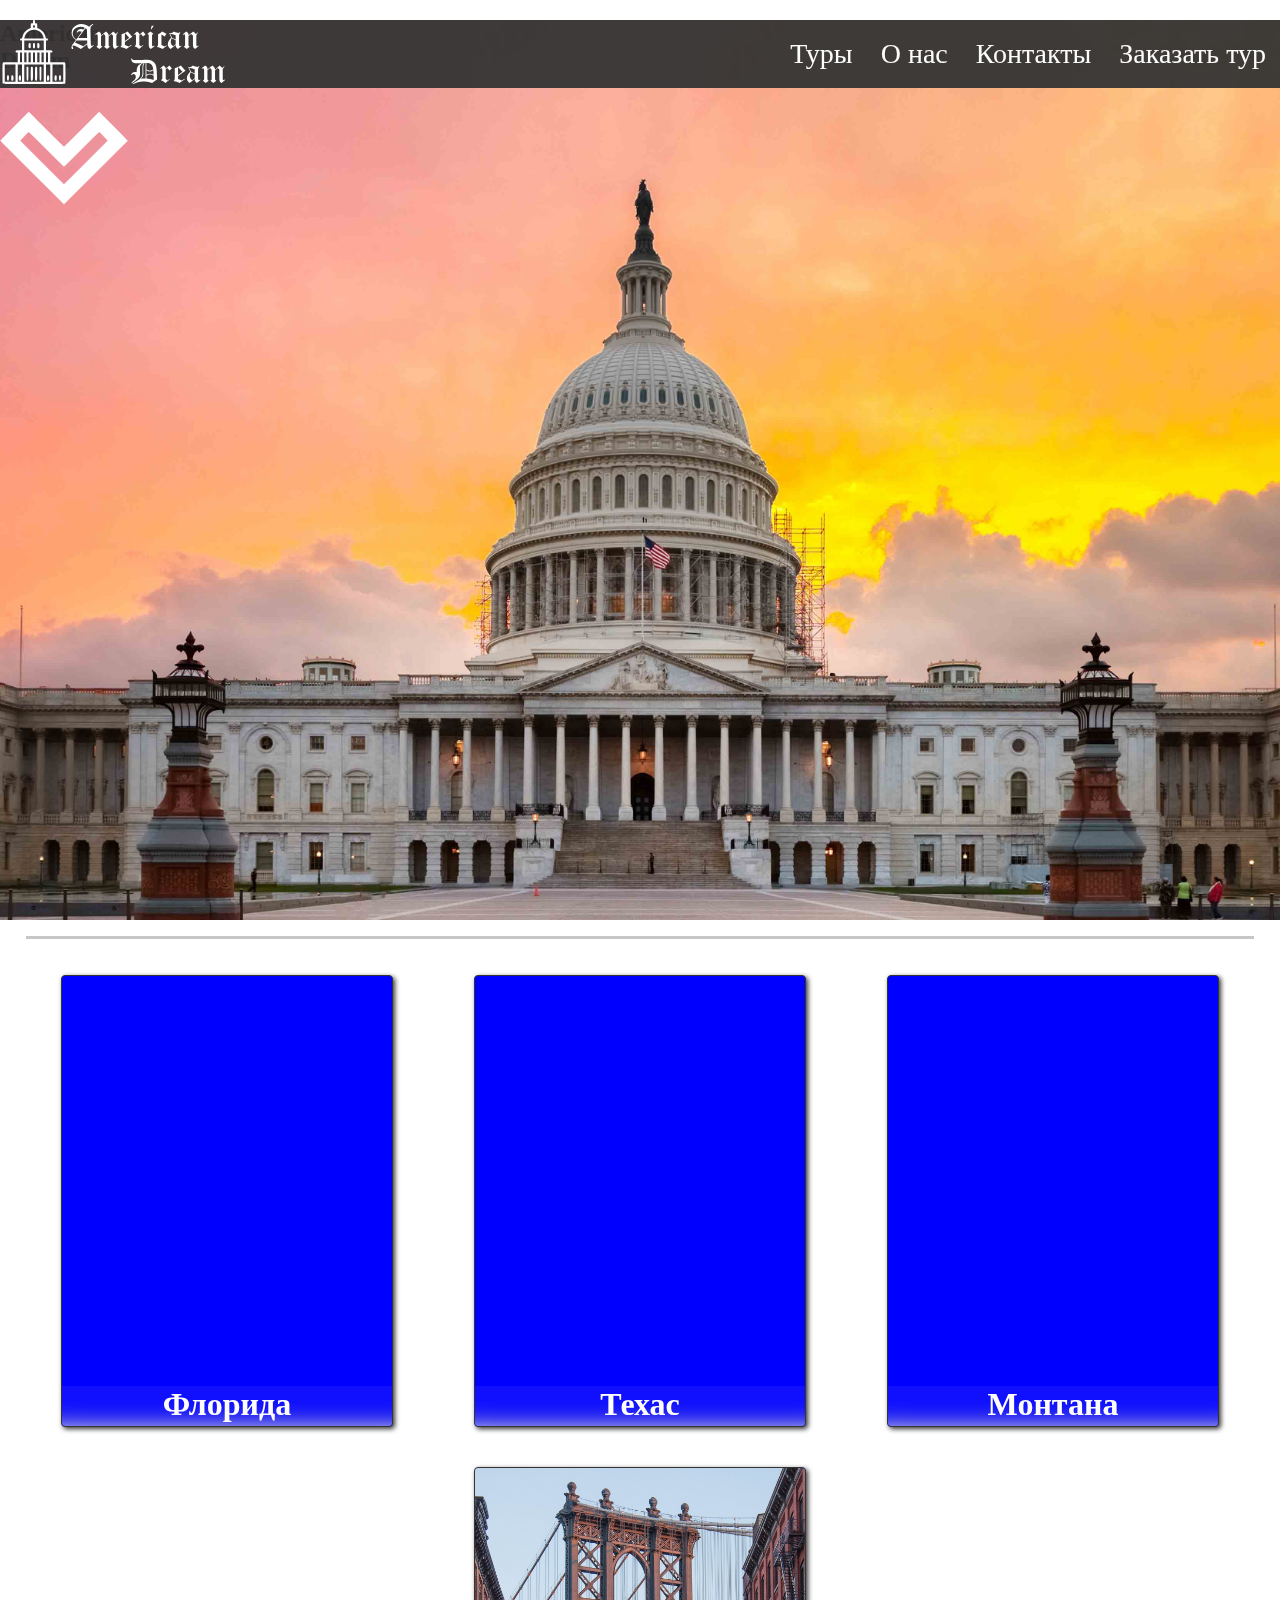
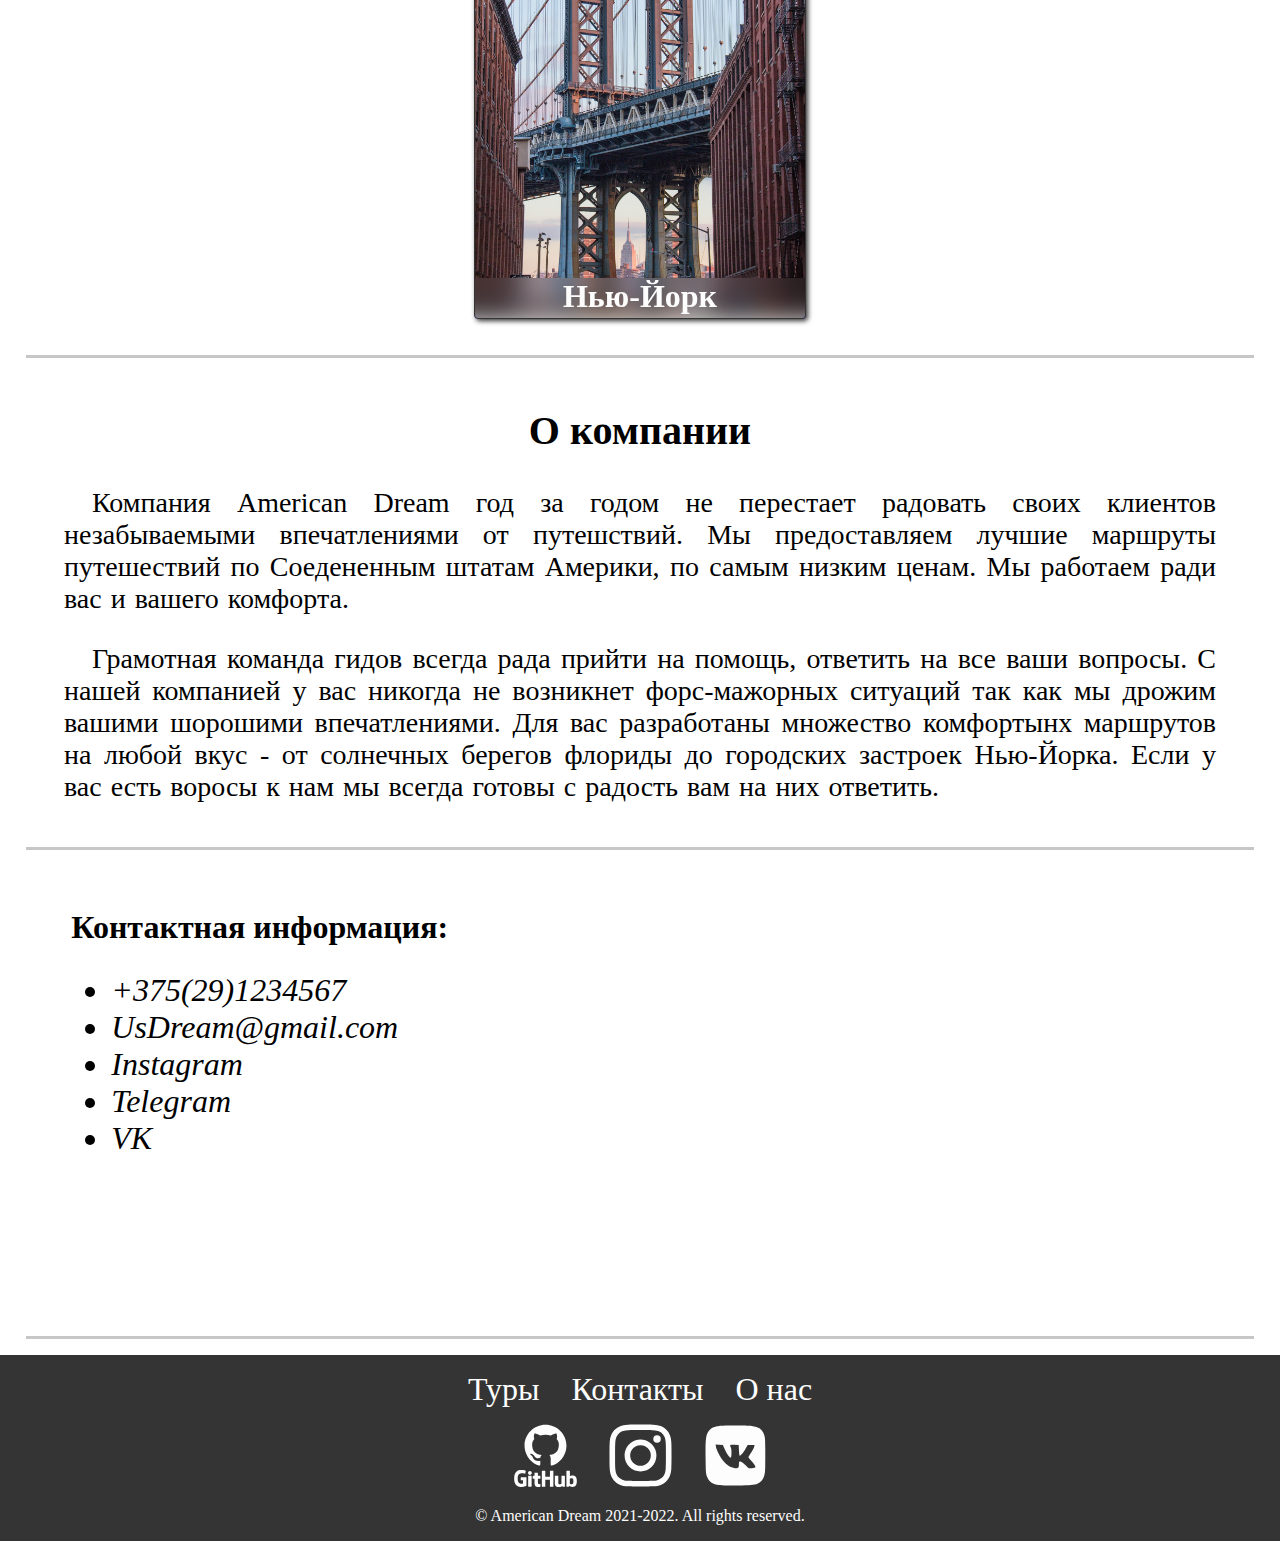
<file: index.html>
<!DOCTYPE html>
<html lang="en">
  <head>
    <meta charset="UTF-8" />
    <meta http-equiv="X-UA-Compatible" content="IE=edge" />
    <meta name="viewport" content="width=device-width, initial-scale=1.0" />
    <link
      rel="shortcut icon"
      href="logos/free-icon-capitol-223160.svg"
      type="image/x-icon"
    />
    <link rel="stylesheet" href="styles/index.css" />
    <title>American Dream</title>
  </head>
  <body>
    <header id="mainheader">
      <section id="menu">
        <figure id="logo">
          <svg
            version="1.0"
            xmlns="http://www.w3.org/2000/svg"
            width="64px"
            height="64px"
            viewBox="0 0 256.000000 256.000000"
            preserveAspectRatio="xMidYMid meet"
          >
            <g
              transform="translate(0.000000,256.000000) scale(0.100000,-0.100000)"
              fill="#fdfdfd"
              stroke="none"
            >
              <path
                d="M1252 2548 c-7 -7 -12 -36 -12 -65 l0 -53 -33 0 c-49 0 -57 -14 -57
-106 l0 -82 -75 -36 c-131 -62 -226 -181 -259 -324 -12 -56 -13 -57 -52 -62
-37 -5 -39 -7 -39 -40 0 -33 2 -35 38 -38 l37 -3 0 -194 0 -193 -115 -4 c-92
-2 -118 -6 -131 -20 -15 -14 -16 -22 -6 -43 9 -20 19 -25 47 -25 l35 0 0 -195
0 -195 -289 0 c-250 0 -292 -2 -305 -16 -14 -13 -16 -65 -16 -415 0 -257 4
-407 10 -420 11 -19 35 -19 1250 -19 1215 0 1239 0 1250 19 6 13 10 163 10
420 0 350 -2 402 -16 415 -13 14 -55 16 -305 16 l-289 0 0 195 0 195 35 0 c28
0 38 5 47 25 10 21 9 29 -6 43 -13 14 -39 18 -131 20 l-115 4 0 193 0 194 38
3 c35 3 37 5 37 38 0 33 -2 35 -39 40 -39 5 -40 6 -52 62 -33 143 -128 262
-259 324 l-75 36 0 82 c0 92 -8 106 -57 106 l-33 0 0 53 c0 54 -12 77 -40 77
-9 0 -21 -5 -28 -12z m68 -248 l0 -40 -40 0 -40 0 0 40 0 40 40 0 40 0 0 -40z
m51 -144 c71 -16 137 -54 190 -109 42 -44 92 -139 102 -194 l7 -33 -390 0
-389 0 6 33 c10 55 60 150 102 194 99 103 234 142 372 109z m299 -611 l0 -195
-390 0 -390 0 0 195 0 195 390 0 390 0 0 -195z m-870 -480 l0 -195 -40 0 -40
0 0 195 0 195 40 0 40 0 0 -195z m180 0 l0 -195 -45 0 -45 0 0 195 0 195 45 0
45 0 0 -195z m170 0 l0 -195 -45 0 -45 0 0 195 0 195 45 0 45 0 0 -195z m170
0 l0 -195 -40 0 -40 0 0 195 0 195 40 0 40 0 0 -195z m180 0 l0 -195 -45 0
-45 0 0 195 0 195 45 0 45 0 0 -195z m170 0 l0 -195 -45 0 -45 0 0 195 0 195
45 0 45 0 0 -195z m170 0 l0 -195 -40 0 -40 0 0 195 0 195 40 0 40 0 0 -195z
m-1300 -630 l0 -345 -215 0 -215 0 0 345 0 345 215 0 215 0 0 -345z m260 0 l0
-345 -85 0 -85 0 0 345 0 345 85 0 85 0 0 -345z m870 0 l0 -345 -390 0 -390 0
0 345 0 345 390 0 390 0 0 -345z m260 0 l0 -345 -85 0 -85 0 0 345 0 345 85 0
85 0 0 -345z m520 0 l0 -345 -215 0 -215 0 0 345 0 345 215 0 215 0 0 -345z"
              />
              <path
                d="M1076 1624 c-16 -16 -23 -134 -10 -168 11 -30 43 -40 65 -20 16 14
19 31 19 99 0 50 -5 86 -12 93 -17 17 -44 15 -62 -4z"
              />
              <path
                d="M1252 1628 c-8 -8 -12 -45 -12 -100 0 -77 2 -89 20 -98 14 -8 26 -8
40 0 18 9 20 21 20 98 0 89 -8 112 -40 112 -9 0 -21 -5 -28 -12z"
              />
              <path
                d="M1422 1628 c-19 -19 -16 -173 4 -192 20 -21 30 -20 54 4 16 16 20 33
20 94 0 54 -4 79 -16 90 -18 19 -45 21 -62 4z"
              />
              <path
                d="M216 337 c-25 -18 -20 -184 7 -201 12 -8 22 -8 35 0 26 17 31 183 6
201 -10 7 -21 13 -24 13 -3 0 -14 -6 -24 -13z"
              />
              <path
                d="M388 339 c-15 -8 -18 -25 -18 -98 0 -97 10 -118 54 -107 28 7 36 30
36 114 0 49 -4 66 -20 82 -23 23 -28 24 -52 9z"
              />
              <path
                d="M687 332 c-23 -26 -24 -164 -1 -186 18 -19 45 -21 62 -4 19 19 16
173 -4 192 -20 21 -37 20 -57 -2z"
              />
              <path
                d="M985 678 c-3 -7 -4 -130 -3 -272 3 -234 5 -260 21 -270 12 -8 22 -8
35 0 15 10 17 35 17 280 l0 269 -33 3 c-20 2 -34 -2 -37 -10z"
              />
              <path
                d="M1162 678 c-17 -17 -17 -519 0 -536 17 -17 44 -15 62 4 14 13 16 51
16 260 0 150 -4 253 -10 265 -12 21 -50 25 -68 7z"
              />
              <path
                d="M1330 671 c-6 -12 -10 -115 -10 -265 0 -209 2 -247 16 -260 18 -19
45 -21 62 -4 17 17 17 519 0 536 -18 18 -56 14 -68 -7z"
              />
              <path
                d="M1505 678 c-3 -7 -4 -130 -3 -272 3 -234 5 -260 21 -270 12 -8 22 -8
35 0 15 10 17 35 17 280 l0 269 -33 3 c-20 2 -34 -2 -37 -10z"
              />
              <path
                d="M1816 334 c-20 -19 -23 -173 -4 -192 17 -17 44 -15 62 4 24 24 22
165 -2 187 -23 21 -36 21 -56 1z"
              />
              <path
                d="M2120 330 c-16 -16 -20 -33 -20 -82 0 -84 8 -107 36 -114 44 -11 54
10 54 107 0 77 -2 90 -19 99 -26 13 -28 13 -51 -10z"
              />
              <path
                d="M2296 337 c-25 -18 -20 -184 7 -201 12 -8 22 -8 35 0 26 17 31 183 6
201 -10 7 -21 13 -24 13 -3 0 -14 -6 -24 -13z"
              />
            </g>
          </svg>
          <img src="logos/text-logo.svg" />
        </figure>
        <nav>
          <input type="checkbox" id="menubox" />
          <label for="menubox">
            <img src="pictures/menuicon.svg" id="menuicon" />
            <img src="pictures/cross.svg" id="crossicon" />
          </label>
          <ul>
            <li><a href="#cardzone">Туры</a></li>
            <li><a href="#about">О нас</a></li>
            <li><a href="#contacts">Контакты</a></li>
            <li><a href="pages/Order.html">Заказать тур</a></li>
          </ul>
        </nav>
      </section>
      <h2 class="title">
        American<br />
        Dream
      </h2>
      <div class="arrow">
        <a href="#main"><img src="pictures/arrow-205-128.png" /></a>
      </div>
    </header>
    <div class="separator"></div>
    <main class="card-zone" id="cardzone">
      <article class="card">
        <a href="pages/Florida.html" class="card-link" id="FL">
          <div class="card-content">
            <h2>Флорида</h2>
            <ul>
              <li>14 дней кайфа</li>
              <li>Все включено</li>
              <li>Экскурсии</li>
              <li>1700$</li>
            </ul>
          </div>
        </a>
      </article>
      <article class="card">
        <a href="pages/Texas.html" class="card-link" id="TX">
          <div class="card-content">
            <h2>Техас</h2>
            <ul>
              <li>14 дней кайфа</li>
              <li>Все включено</li>
              <li>Экскурсии</li>
              <li>1500$</li>
            </ul>
          </div></a
        >
      </article>
      <article class="card">
        <a href="pages/Montana.html" class="card-link" id="MT">
          <div class="card-content">
            <h2>Монтана</h2>
            <ul>
              <li>14 дней кайфа</li>
              <li>Все включено</li>
              <li>Экскурсии</li>
              <li>1300$</li>
            </ul>
          </div></a
        >
      </article>
      <article class="card">
        <a href="pages/New-York.html" class="card-link" id="NY">
          <div class="card-content">
            <h2>Нью-Йорк</h2>
            <ul>
              <li>14 дней кайфа</li>
              <li>Все включено</li>
              <li>Экскурсии</li>
              <li>1200$</li>
            </ul>
          </div>
        </a>
      </article>
    </main>
    <div class="separator"></div>
    <section id="about">
      <article>
        <h2>О компании</h2>
        <p>
          Компания <span>American Dream</span> год за годом не перестает
          радовать своих клиентов незабываемыми впечатлениями от путешствий. Мы
          предоставляем лучшие маршруты путешествий по Соедененным штатам
          Америки, по самым низким ценам. Мы работаем ради вас и вашего
          комфорта.
        </p>
        <p>
          Грамотная команда гидов всегда рада прийти на помощь, ответить на все
          ваши вопросы. С нашей компанией у вас никогда не возникнет
          форс-мажорных ситуаций так как мы дрожим вашими шорошими
          впечатлениями. Для вас разработаны множество комфортынх маршрутов на
          любой вкус - от солнечных берегов флориды до городских застроек
          Нью-Йорка. Если у вас есть воросы к нам мы всегда готовы с радость вам
          на них ответить.
        </p>
      </article>
    </section>
    <div class="separator"></div>
    <section id="contacts">
      <article>
        <div>
          <h2>Контактная информация:</h2>
          <ul>
            <li><span>+375(29)1234567</span></li>
            <li><span>UsDream@gmail.com</span></li>
            <li><a href="https://www.instagram.com/">Instagram</a></li>
            <li><a href="https://web.telegram.org/z/">Telegram</a></li>
            <li>
              <a href="https://vk.com/al_feed.php">VK</a>
            </li>
          </ul>
        </div>
      </article>
      <address>
        <iframe
          src="https://www.google.com/maps/embed?pb=!1m14!1m8!1m3!1d31931.400852659528!2d27.54860076744696!3d53.899358030701244!3m2!1i1024!2i768!4f13.1!3m3!1m2!1s0x46dbcfdb1106ed6f%3A0xc844f78697c2a382!2z0YPQu9C40YbQsCDQodCy0LXRgNC00LvQvtCy0LAgMTPQsCwg0JzQuNC90YHQug!5e0!3m2!1sru!2sby!4v1650281519442!5m2!1sru!2sby"
          style="border: 0"
          allowfullscreen=""
          loading="lazy"
          referrerpolicy="no-referrer-when-downgrade"
        ></iframe>
      </address>
    </section>
    <div class="separator"></div>
    <footer id="mainfooter">
      <nav id="footnav">
        <ul>
          <li><a href="#cardzone">Туры</a></li>
          <li><a href="#contacts">Контакты</a></li>
          <li><a href="#about">О нас</a></li>
        </ul>
      </nav>
      <address id="socialmediarefs">
        <a href="#"> <img src="pictures/github.svg" /></a>
        <a href="#"> <img src="pictures/insta.svg" /></a>
        <a href="#"> <img src="pictures/vk.svg" /></a>
      </address>
      <p>&copy; American Dream 2021-2022. All rights reserved.</p>
    </footer>
  </body>
</html>
</file>
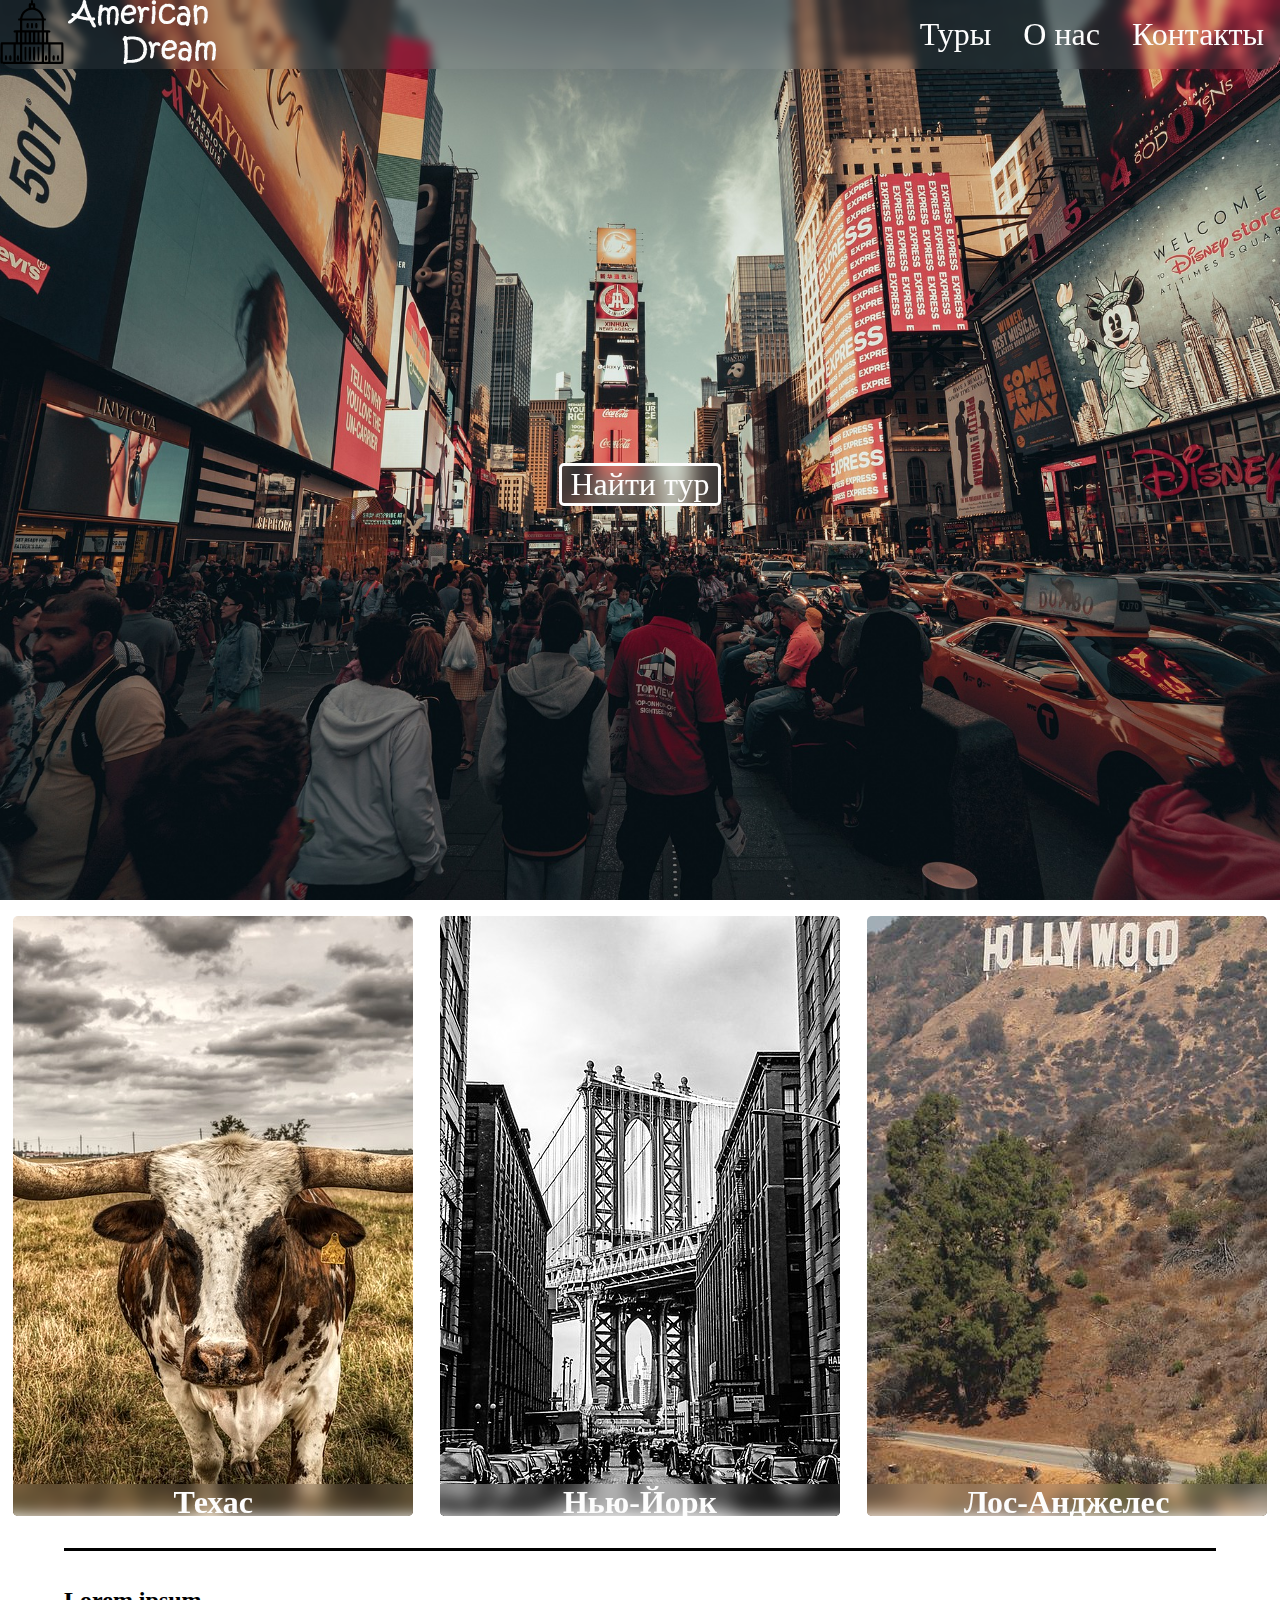
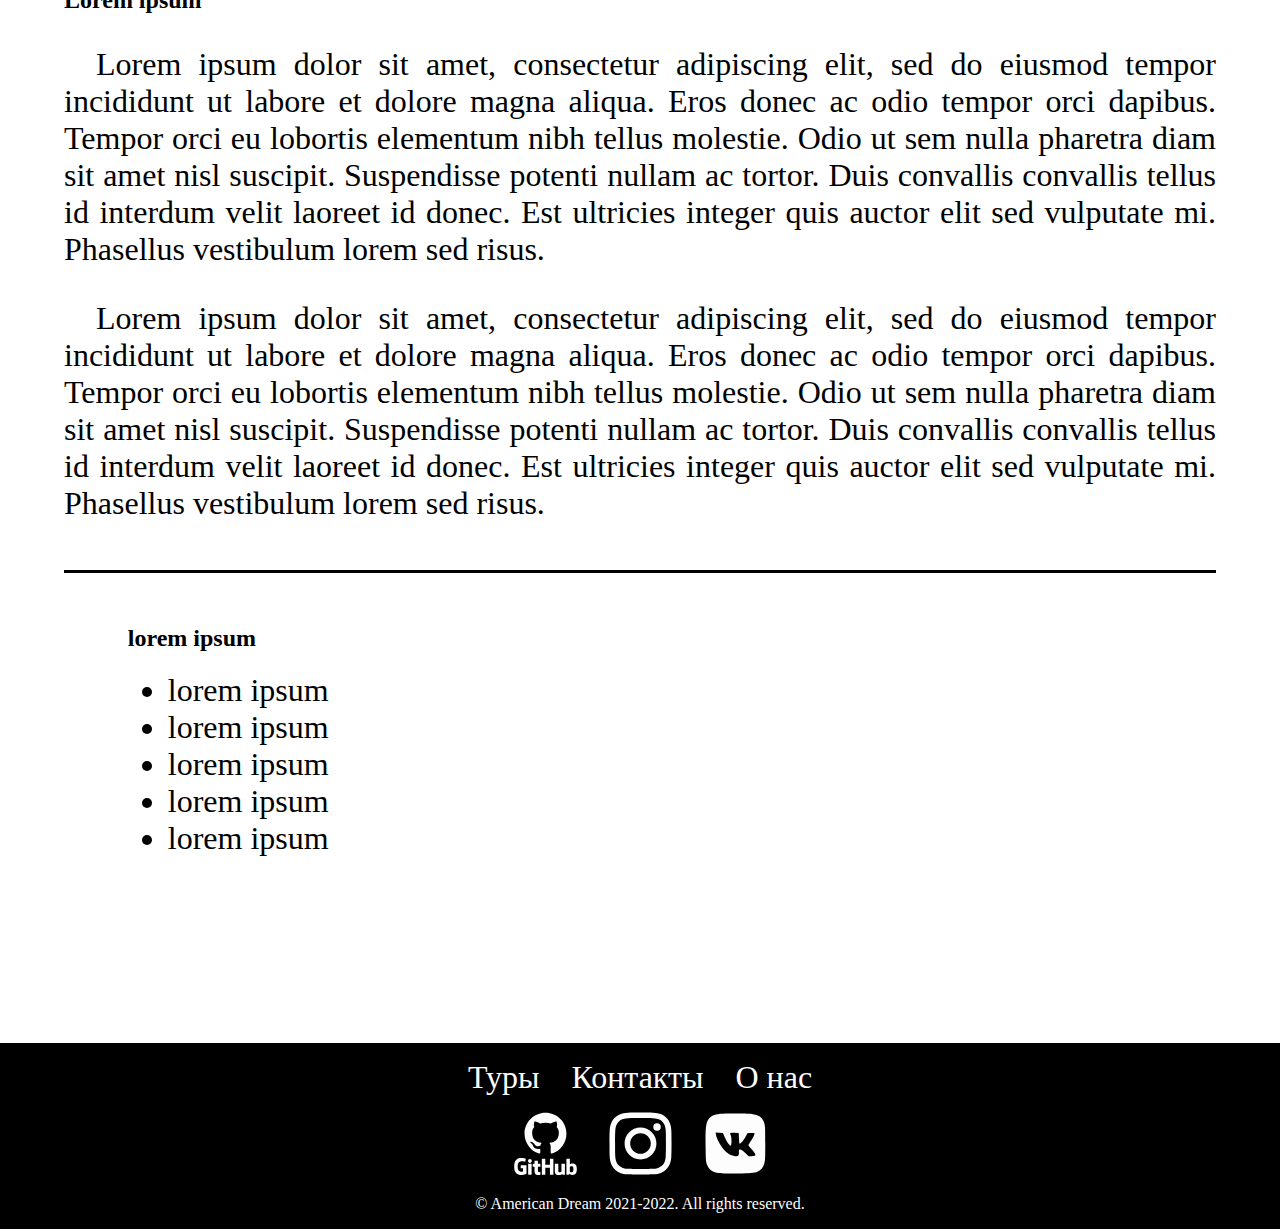
<file: index1.html>
<!DOCTYPE html>
<html lang="en">
  <head>
    <meta charset="UTF-8" />
    <meta http-equiv="X-UA-Compatible" content="IE=edge" />
    <meta name="viewport" content="width=device-width, initial-scale=1.0" />
    <title>Document</title>
    <link rel="stylesheet" href="./styles/index1.css" />
  </head>
  <body>
    <header id="mainheader">
      <section id="menu">
        <figure id="logo">
          <img src="/logos/free-icon-capitol-223160.svg" />
          <img src="/logos/image2vector.svg" />
        </figure>
        <nav>
          <input type="checkbox" id="menubox" />
          <label for="menubox">
            <img src="/pictures/menuicon.svg" id="menuicon" />
            <img src="/pictures/cross.svg" id="crossicon" />
          </label>
          <ul>
            <li><a href="#cardzone">Туры</a></li>
            <li><a href="#about">О нас</a></li>
            <li><a href="#adress">Контакты</a></li>
          </ul>
        </nav>
      </section>
      <section id="startcont">
        <a id="startbutton" href="#cardzone"> <span>Найти тур</span> </a>
        <a id="startarrow"> </a>
      </section>
    </header>
    <section class="backplace1"></section>
    <section id="cardzone">
      <a href="./pages/Texas.html" class="card" id="TX">
        <article>
          <h1>Техас</h1>
          <h3>3600$</h3>
          <ul>
            <li>14 дней</li>
            <li>Продуманный маршрут</li>
            <li>Бесплатное питание</li>
            <li>Вылеты каждую неделю</li>
          </ul>
        </article>
      </a>
      <a href="./pages/NewYork.html" class="card" id="NY">
        <article>
          <h1>Нью-Йорк</h1>
          <h3>1800$</h3>
          <ul>
            <li>7 дней</li>
            <li>Продуманный маршрут</li>
            <li>Бесплатное питание</li>
            <li>Вылеты каждую неделю</li>
          </ul>
        </article>
      </a>
      <a href="./pages/LosAngels.html" class="card" id="LA">
        <article>
          <h1>Лос-Анджелес</h1>
          <h3>4500$</h3>
          <ul>
            <li>14 дней</li>
            <li>Продуманный маршрут</li>
            <li>Бесплатное питание</li>
            <li>Вылеты каждую неделю</li>
          </ul>
        </article>
      </a>
    </section>
    <div class="separator"></div>
    <section class="backplace1"></section>
    <section class="backplace"></section>
    <section class="backplace1"></section>
    <section id="about">
      <article>
        <h2>Lorem ipsum</h2>
        <p>
          Lorem ipsum dolor sit amet, consectetur adipiscing elit, sed do
          eiusmod tempor incididunt ut labore et dolore magna aliqua. Eros donec
          ac odio tempor orci dapibus. Tempor orci eu lobortis elementum nibh
          tellus molestie. Odio ut sem nulla pharetra diam sit amet nisl
          suscipit. Suspendisse potenti nullam ac tortor. Duis convallis
          convallis tellus id interdum velit laoreet id donec. Est ultricies
          integer quis auctor elit sed vulputate mi. Phasellus vestibulum lorem
          sed risus.
        </p>
        <p>
          Lorem ipsum dolor sit amet, consectetur adipiscing elit, sed do
          eiusmod tempor incididunt ut labore et dolore magna aliqua. Eros donec
          ac odio tempor orci dapibus. Tempor orci eu lobortis elementum nibh
          tellus molestie. Odio ut sem nulla pharetra diam sit amet nisl
          suscipit. Suspendisse potenti nullam ac tortor. Duis convallis
          convallis tellus id interdum velit laoreet id donec. Est ultricies
          integer quis auctor elit sed vulputate mi. Phasellus vestibulum lorem
          sed risus.
        </p>
      </article>
    </section>
    <section class="backplace1"></section>
    <section class="backplace"></section>
    <section class="backplace1"></section>
    <!-- <section id="adress">
      <section id="contacts">
        <h2>Lorem ipsum</h2>
        <p>
          Lorem ipsum dolor sit amet, consectetur adipiscing elit, sed do
          eiusmod tempor incididunt ut labore et dolore magna aliqua. Eros donec
          ac odio tempor orci dapibus. Tempor orci eu lobortis elementum nibh
          tellus molestie. Odio ut sem nulla pharetra diam sit amet nisl
          suscipit. Suspendisse potenti nullam ac tortor. Duis convallis
          convallis tellus id interdum velit laoreet id donec. Est ultricies
          integer quis auctor elit sed vulputate mi. Phasellus vestibulum lorem
          sed risus.
        </p>
      </section>
      <iframe
        src="https://www.google.com/maps/embed?pb=!1m14!1m8!1m3!1d31931.400852659528!2d27.54860076744696!3d53.899358030701244!3m2!1i1024!2i768!4f13.1!3m3!1m2!1s0x46dbcfdb1106ed6f%3A0xc844f78697c2a382!2z0YPQu9C40YbQsCDQodCy0LXRgNC00LvQvtCy0LAgMTPQsCwg0JzQuNC90YHQug!5e0!3m2!1sru!2sby!4v1650281519442!5m2!1sru!2sby"
        style="border: 0"
        allowfullscreen=""
        loading="lazy"
        referrerpolicy="no-referrer-when-downgrade"
      ></iframe>
    </section> -->
    <div class="separator"></div>
    <section id="contacts">
      <article>
        <div>
          <h2>lorem ipsum</h2>
          <ul>
            <li>lorem ipsum</li>
            <li>lorem ipsum</li>
            <li>lorem ipsum</li>
            <li>lorem ipsum</li>
            <li>lorem ipsum</li>
          </ul>
        </div>
      </article>
      <address>
        <iframe
          src="https://www.google.com/maps/embed?pb=!1m14!1m8!1m3!1d31931.400852659528!2d27.54860076744696!3d53.899358030701244!3m2!1i1024!2i768!4f13.1!3m3!1m2!1s0x46dbcfdb1106ed6f%3A0xc844f78697c2a382!2z0YPQu9C40YbQsCDQodCy0LXRgNC00LvQvtCy0LAgMTPQsCwg0JzQuNC90YHQug!5e0!3m2!1sru!2sby!4v1650281519442!5m2!1sru!2sby"
          style="border: 0"
          allowfullscreen=""
          loading="lazy"
          referrerpolicy="no-referrer-when-downgrade"
        ></iframe>
      </address>
    </section>
    <footer id="mainfooter">
      <nav id="footnav">
        <ul>
          <li><a href="#cardzone">Туры</a></li>
          <li><a href="#adress">Контакты</a></li>
          <li><a href="#about">О нас</a></li>
        </ul>
      </nav>
      <address id="socialmediarefs">
        <a href="#"> <img src="./pictures/github.svg" /></a>
        <a href="#"> <img src="./pictures/insta.svg" /></a>
        <a href="#"> <img src="./pictures/vk.svg" /></a>
      </address>
      <p>&copy; American Dream 2021-2022. All rights reserved.</p>
    </footer>
  </body>
</html>
</file>
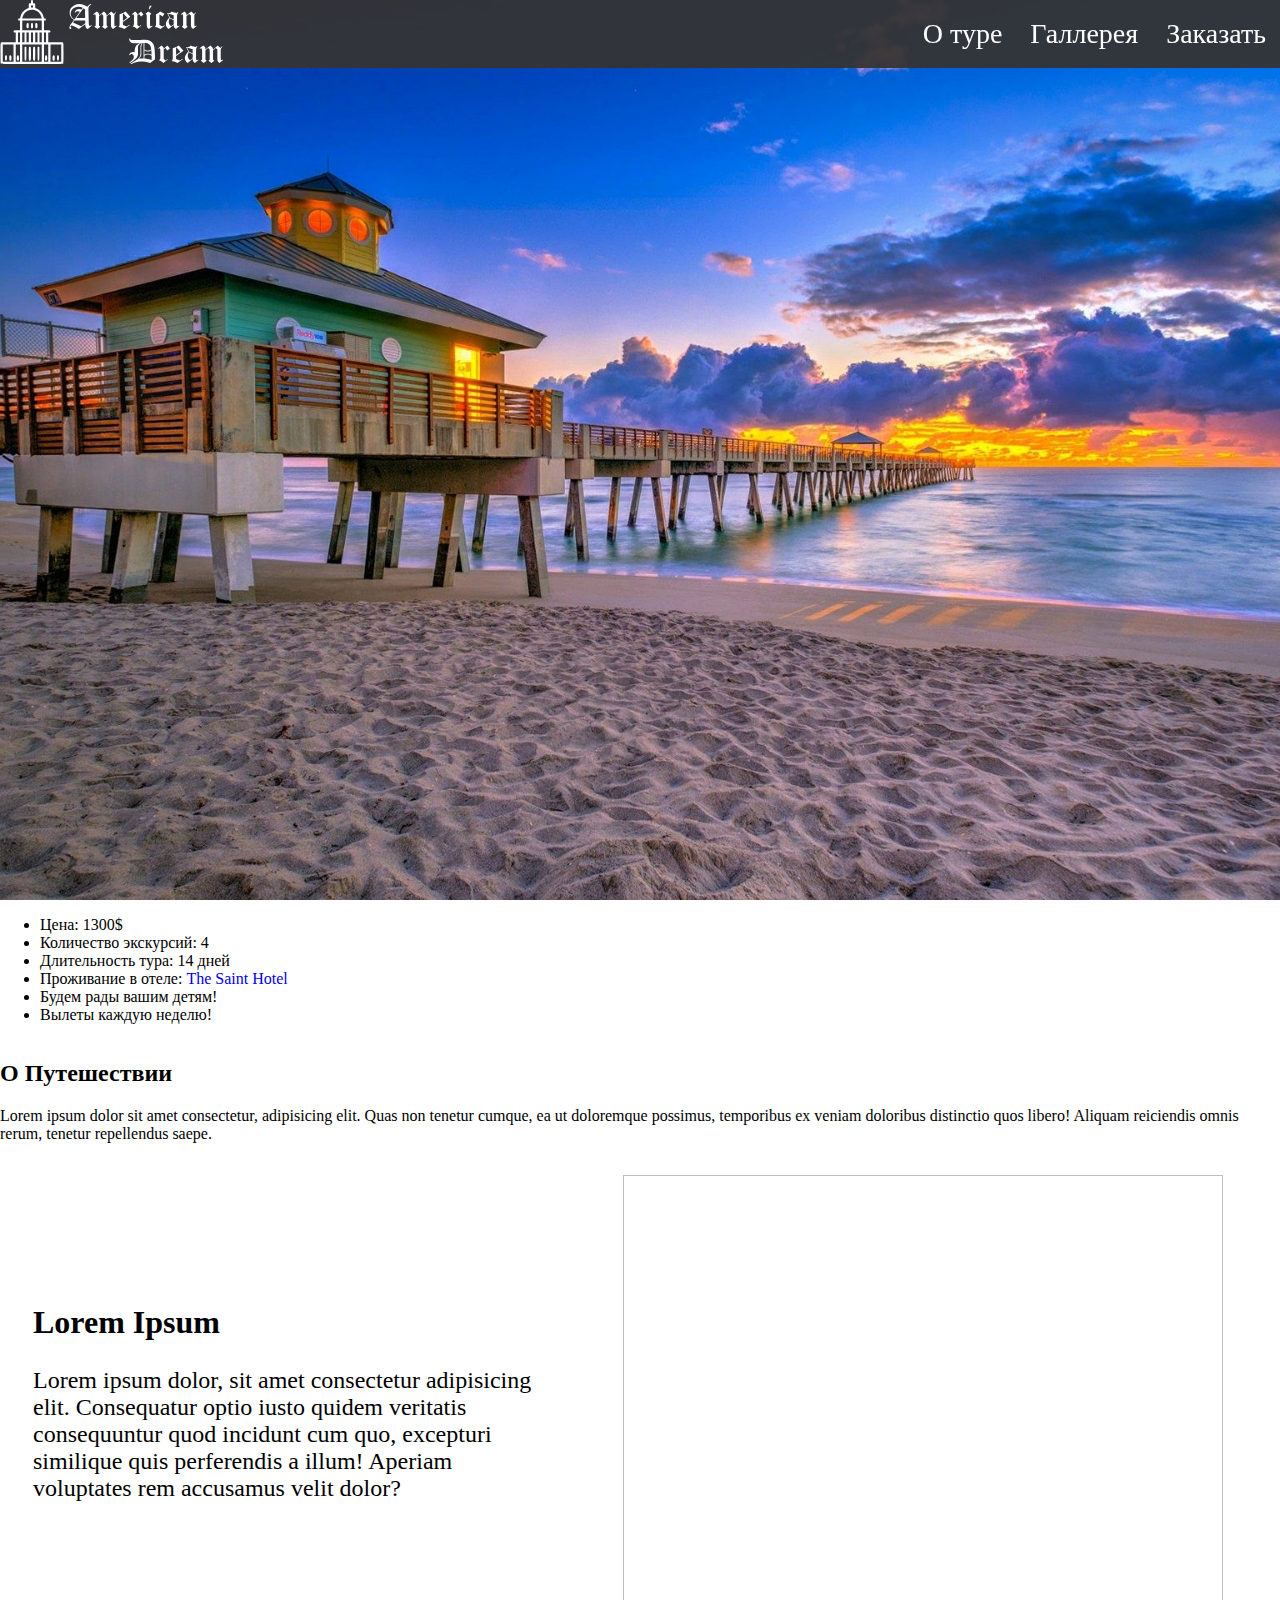
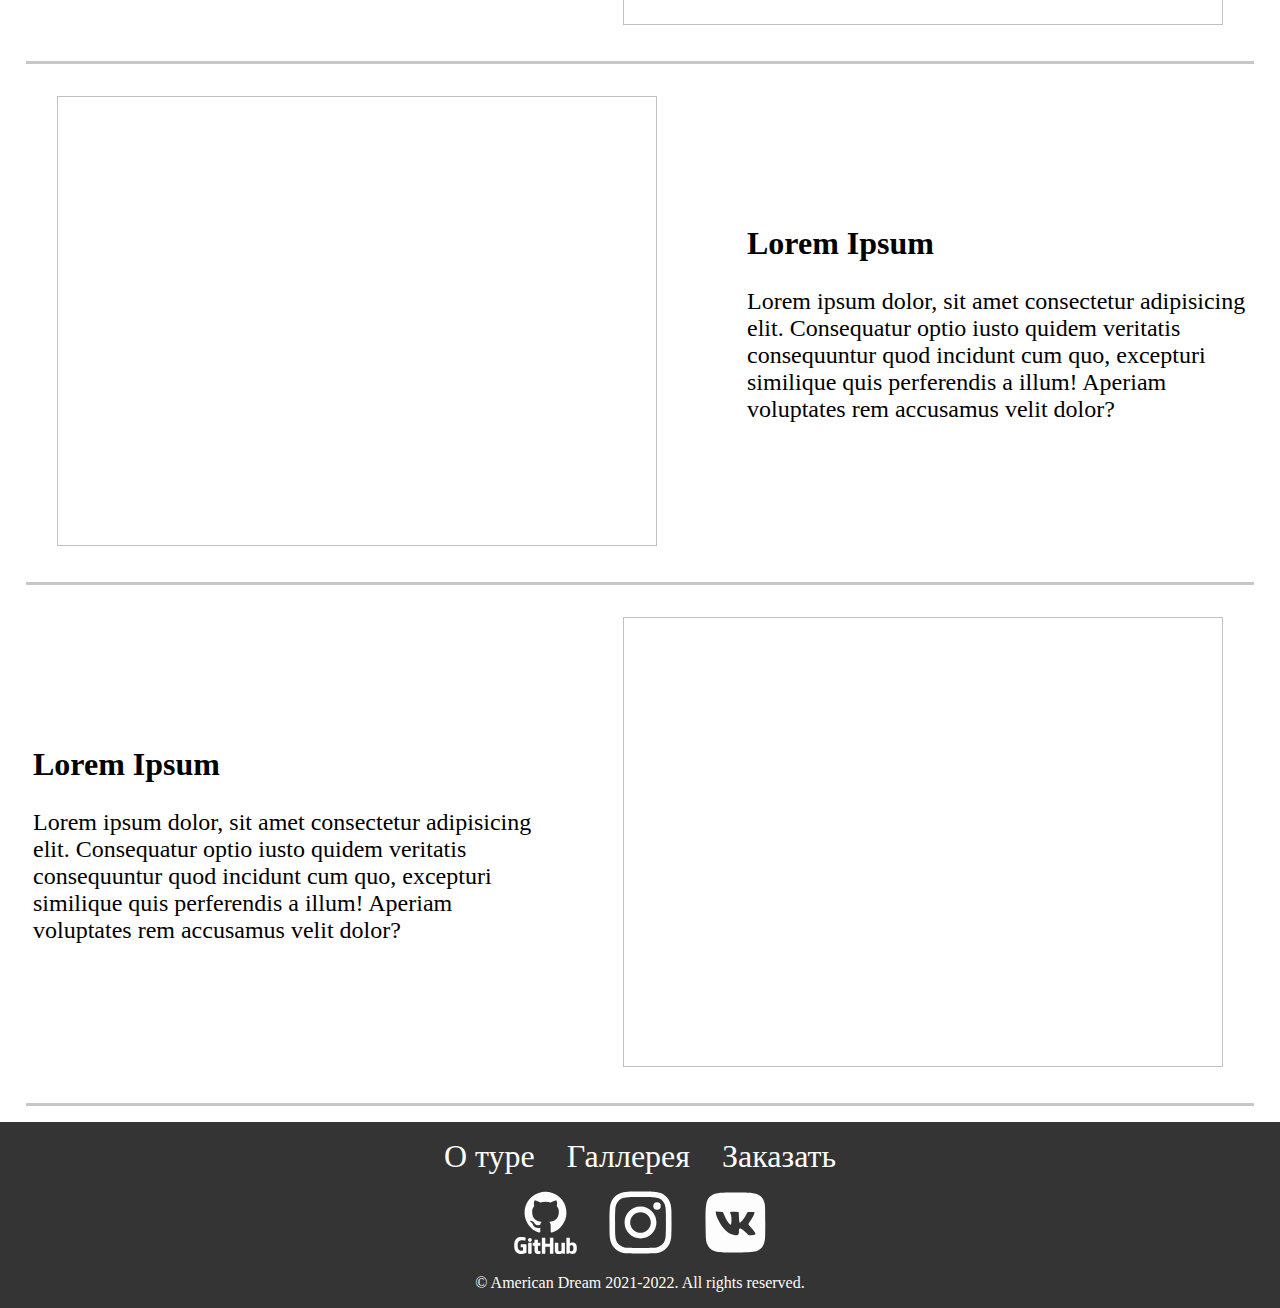
<file: pages/Florida.html>
<!DOCTYPE html>
<html lang="en">
  <head>
    <meta charset="UTF-8" />
    <meta http-equiv="X-UA-Compatible" content="IE=edge" />
    <meta name="viewport" content="width=device-width, initial-scale=1.0" />
    <link
    rel="shortcut icon"
    href="../logos/free-icon-capitol-223160.svg"
    type="image/x-icon"
  />
    <title>Florida</title>
    <link rel="stylesheet" href="../styles/Florida.css" />
  </head>
  <body>
    <header id="mainheader">
        <section id="menu">
          <figure id="logo">
              <a href="../index.html"> <svg
            version="1.0"
            xmlns="http://www.w3.org/2000/svg"
            width="64px"
            height="64px"
            viewBox="0 0 256.000000 256.000000"
            preserveAspectRatio="xMidYMid meet"
          >
            <g
              transform="translate(0.000000,256.000000) scale(0.100000,-0.100000)"
              fill="#fdfdfd"
              stroke="none"
            >
              <path
                d="M1252 2548 c-7 -7 -12 -36 -12 -65 l0 -53 -33 0 c-49 0 -57 -14 -57
-106 l0 -82 -75 -36 c-131 -62 -226 -181 -259 -324 -12 -56 -13 -57 -52 -62
-37 -5 -39 -7 -39 -40 0 -33 2 -35 38 -38 l37 -3 0 -194 0 -193 -115 -4 c-92
-2 -118 -6 -131 -20 -15 -14 -16 -22 -6 -43 9 -20 19 -25 47 -25 l35 0 0 -195
0 -195 -289 0 c-250 0 -292 -2 -305 -16 -14 -13 -16 -65 -16 -415 0 -257 4
-407 10 -420 11 -19 35 -19 1250 -19 1215 0 1239 0 1250 19 6 13 10 163 10
420 0 350 -2 402 -16 415 -13 14 -55 16 -305 16 l-289 0 0 195 0 195 35 0 c28
0 38 5 47 25 10 21 9 29 -6 43 -13 14 -39 18 -131 20 l-115 4 0 193 0 194 38
3 c35 3 37 5 37 38 0 33 -2 35 -39 40 -39 5 -40 6 -52 62 -33 143 -128 262
-259 324 l-75 36 0 82 c0 92 -8 106 -57 106 l-33 0 0 53 c0 54 -12 77 -40 77
-9 0 -21 -5 -28 -12z m68 -248 l0 -40 -40 0 -40 0 0 40 0 40 40 0 40 0 0 -40z
m51 -144 c71 -16 137 -54 190 -109 42 -44 92 -139 102 -194 l7 -33 -390 0
-389 0 6 33 c10 55 60 150 102 194 99 103 234 142 372 109z m299 -611 l0 -195
-390 0 -390 0 0 195 0 195 390 0 390 0 0 -195z m-870 -480 l0 -195 -40 0 -40
0 0 195 0 195 40 0 40 0 0 -195z m180 0 l0 -195 -45 0 -45 0 0 195 0 195 45 0
45 0 0 -195z m170 0 l0 -195 -45 0 -45 0 0 195 0 195 45 0 45 0 0 -195z m170
0 l0 -195 -40 0 -40 0 0 195 0 195 40 0 40 0 0 -195z m180 0 l0 -195 -45 0
-45 0 0 195 0 195 45 0 45 0 0 -195z m170 0 l0 -195 -45 0 -45 0 0 195 0 195
45 0 45 0 0 -195z m170 0 l0 -195 -40 0 -40 0 0 195 0 195 40 0 40 0 0 -195z
m-1300 -630 l0 -345 -215 0 -215 0 0 345 0 345 215 0 215 0 0 -345z m260 0 l0
-345 -85 0 -85 0 0 345 0 345 85 0 85 0 0 -345z m870 0 l0 -345 -390 0 -390 0
0 345 0 345 390 0 390 0 0 -345z m260 0 l0 -345 -85 0 -85 0 0 345 0 345 85 0
85 0 0 -345z m520 0 l0 -345 -215 0 -215 0 0 345 0 345 215 0 215 0 0 -345z"
              />
              <path
                d="M1076 1624 c-16 -16 -23 -134 -10 -168 11 -30 43 -40 65 -20 16 14
19 31 19 99 0 50 -5 86 -12 93 -17 17 -44 15 -62 -4z"
              />
              <path
                d="M1252 1628 c-8 -8 -12 -45 -12 -100 0 -77 2 -89 20 -98 14 -8 26 -8
40 0 18 9 20 21 20 98 0 89 -8 112 -40 112 -9 0 -21 -5 -28 -12z"
              />
              <path
                d="M1422 1628 c-19 -19 -16 -173 4 -192 20 -21 30 -20 54 4 16 16 20 33
20 94 0 54 -4 79 -16 90 -18 19 -45 21 -62 4z"
              />
              <path
                d="M216 337 c-25 -18 -20 -184 7 -201 12 -8 22 -8 35 0 26 17 31 183 6
201 -10 7 -21 13 -24 13 -3 0 -14 -6 -24 -13z"
              />
              <path
                d="M388 339 c-15 -8 -18 -25 -18 -98 0 -97 10 -118 54 -107 28 7 36 30
36 114 0 49 -4 66 -20 82 -23 23 -28 24 -52 9z"
              />
              <path
                d="M687 332 c-23 -26 -24 -164 -1 -186 18 -19 45 -21 62 -4 19 19 16
173 -4 192 -20 21 -37 20 -57 -2z"
              />
              <path
                d="M985 678 c-3 -7 -4 -130 -3 -272 3 -234 5 -260 21 -270 12 -8 22 -8
35 0 15 10 17 35 17 280 l0 269 -33 3 c-20 2 -34 -2 -37 -10z"
              />
              <path
                d="M1162 678 c-17 -17 -17 -519 0 -536 17 -17 44 -15 62 4 14 13 16 51
16 260 0 150 -4 253 -10 265 -12 21 -50 25 -68 7z"
              />
              <path
                d="M1330 671 c-6 -12 -10 -115 -10 -265 0 -209 2 -247 16 -260 18 -19
45 -21 62 -4 17 17 17 519 0 536 -18 18 -56 14 -68 -7z"
              />
              <path
                d="M1505 678 c-3 -7 -4 -130 -3 -272 3 -234 5 -260 21 -270 12 -8 22 -8
35 0 15 10 17 35 17 280 l0 269 -33 3 c-20 2 -34 -2 -37 -10z"
              />
              <path
                d="M1816 334 c-20 -19 -23 -173 -4 -192 17 -17 44 -15 62 4 24 24 22
165 -2 187 -23 21 -36 21 -56 1z"
              />
              <path
                d="M2120 330 c-16 -16 -20 -33 -20 -82 0 -84 8 -107 36 -114 44 -11 54
10 54 107 0 77 -2 90 -19 99 -26 13 -28 13 -51 -10z"
              />
              <path
                d="M2296 337 c-25 -18 -20 -184 7 -201 12 -8 22 -8 35 0 26 17 31 183 6
201 -10 7 -21 13 -24 13 -3 0 -14 -6 -24 -13z"
              />
            </g>
          </svg></a>
           
            <img src="../logos/text-logo.svg" />
          </figure>
          <nav>
            <input type="checkbox" id="menubox" />
            <label for="menubox">
              <img src="../pictures/menuicon.svg" id="menuicon" />
              <img src="../pictures/cross.svg" id="crossicon" />
            </label>
            <ul>
              <li><a href="#cardzone">О туре</a></li>
              <li><a href="#about">Галлерея</a></li>
              <li><a href="#contacts">Заказать</a></li>
            </ul>
          </nav>
        </section>
    </header>
    <main class="info">
        <section class="short-info">
            <ul>
                <li>Цена: 1300$</li>
                <li>Количество экскурсий: 4</li>
                <li>Длительность тура: 14 дней</li>
                <li>Проживание в отеле: <a href="https://www.booking.com/hotel/us/the-saint-sherman-oaks.ru.html?aid=315714&label=hotel-florida-M4i257c09hPvKBPRI8_xZAS390377718954%3Apl%3Ata%3Ap1%3Ap2%3Aac%3Aap%3Aneg%3Afi%3Atikwd-362364425204%3Alp1001493%3Ali%3Adec%3Adm%3Appccp%3DUmFuZG9tSVYkc2RlIyh9YeHkCqp9rpjzZKXjso9hS2k&sid=09913bc369a63c085ca8287759a7a8fc&dest_id=1136;dest_type=region;dist=0;group_adults=2;group_children=0;hapos=9;hpos=9;no_rooms=1;req_adults=2;req_children=0;room1=A%2CA;sb_price_type=total;sr_order=popularity;srepoch=1652192779;srpvid=1cac6585fc1c03a9;type=total;ucfs=1&#hotelTmpl">The Saint Hotel</a></li>
                <li>Будем рады вашим детям!</li>
                <li>Вылеты каждую неделю!</li>
            </ul>
        </section>
        <section class="long-info">
            <h2>О Путешествии</h2>
            <p>Lorem ipsum dolor sit amet consectetur, adipisicing elit. Quas non tenetur cumque, ea ut doloremque possimus, temporibus ex veniam doloribus distinctio quos libero! Aliquam reiciendis omnis rerum, tenetur repellendus saepe.</p>
        </section>
    </main>
    <section class="way"></section>
    <section id="gallery">
      <article class="slide">
        <div class="contentbox">
          <h2>Lorem Ipsum</h2>
          <p>Lorem ipsum dolor, sit amet consectetur adipisicing elit. Consequatur optio iusto quidem veritatis consequuntur quod incidunt cum quo, excepturi similique quis perferendis a illum! Aperiam voluptates rem accusamus velit dolor?</p>
        </div>
        <figure>
          <img />
        </figure>
      </article>
      <div class="separator"></div>
      <article class="slide left">
        <div class="contentbox">
          <h2>Lorem Ipsum</h2>
          <p>Lorem ipsum dolor, sit amet consectetur adipisicing elit. Consequatur optio iusto quidem veritatis consequuntur quod incidunt cum quo, excepturi similique quis perferendis a illum! Aperiam voluptates rem accusamus velit dolor?</p>
        </div>
        <figure>
          <img />
        </figure>
      </article>
      <div class="separator"></div>
      <article class="slide">
        <div class="contentbox">
          <h2>Lorem Ipsum</h2>
          <p>Lorem ipsum dolor, sit amet consectetur adipisicing elit. Consequatur optio iusto quidem veritatis consequuntur quod incidunt cum quo, excepturi similique quis perferendis a illum! Aperiam voluptates rem accusamus velit dolor?</p>
        </div>
        <figure>
          <img />
        </figure>
      </article>
    </section>
    <div class="separator"></div>
    <footer id="mainfooter">
      <nav id="footnav">
        <ul>
          <li><a href="#cardzone">О туре</a></li>
              <li><a href="#about">Галлерея</a></li>
              <li><a href="#contacts">Заказать</a></li>
        </ul>
      </nav>
      <address id="socialmediarefs">
        <a href="#"> <img src="../pictures/github.svg" /></a>
        <a href="#"> <img src="../pictures/insta.svg" /></a>
        <a href="#"> <img src="../pictures/vk.svg" /></a>
      </address>
      <p>&copy; American Dream 2021-2022. All rights reserved.</p>
    </footer>
  </body>
</html>
</file>
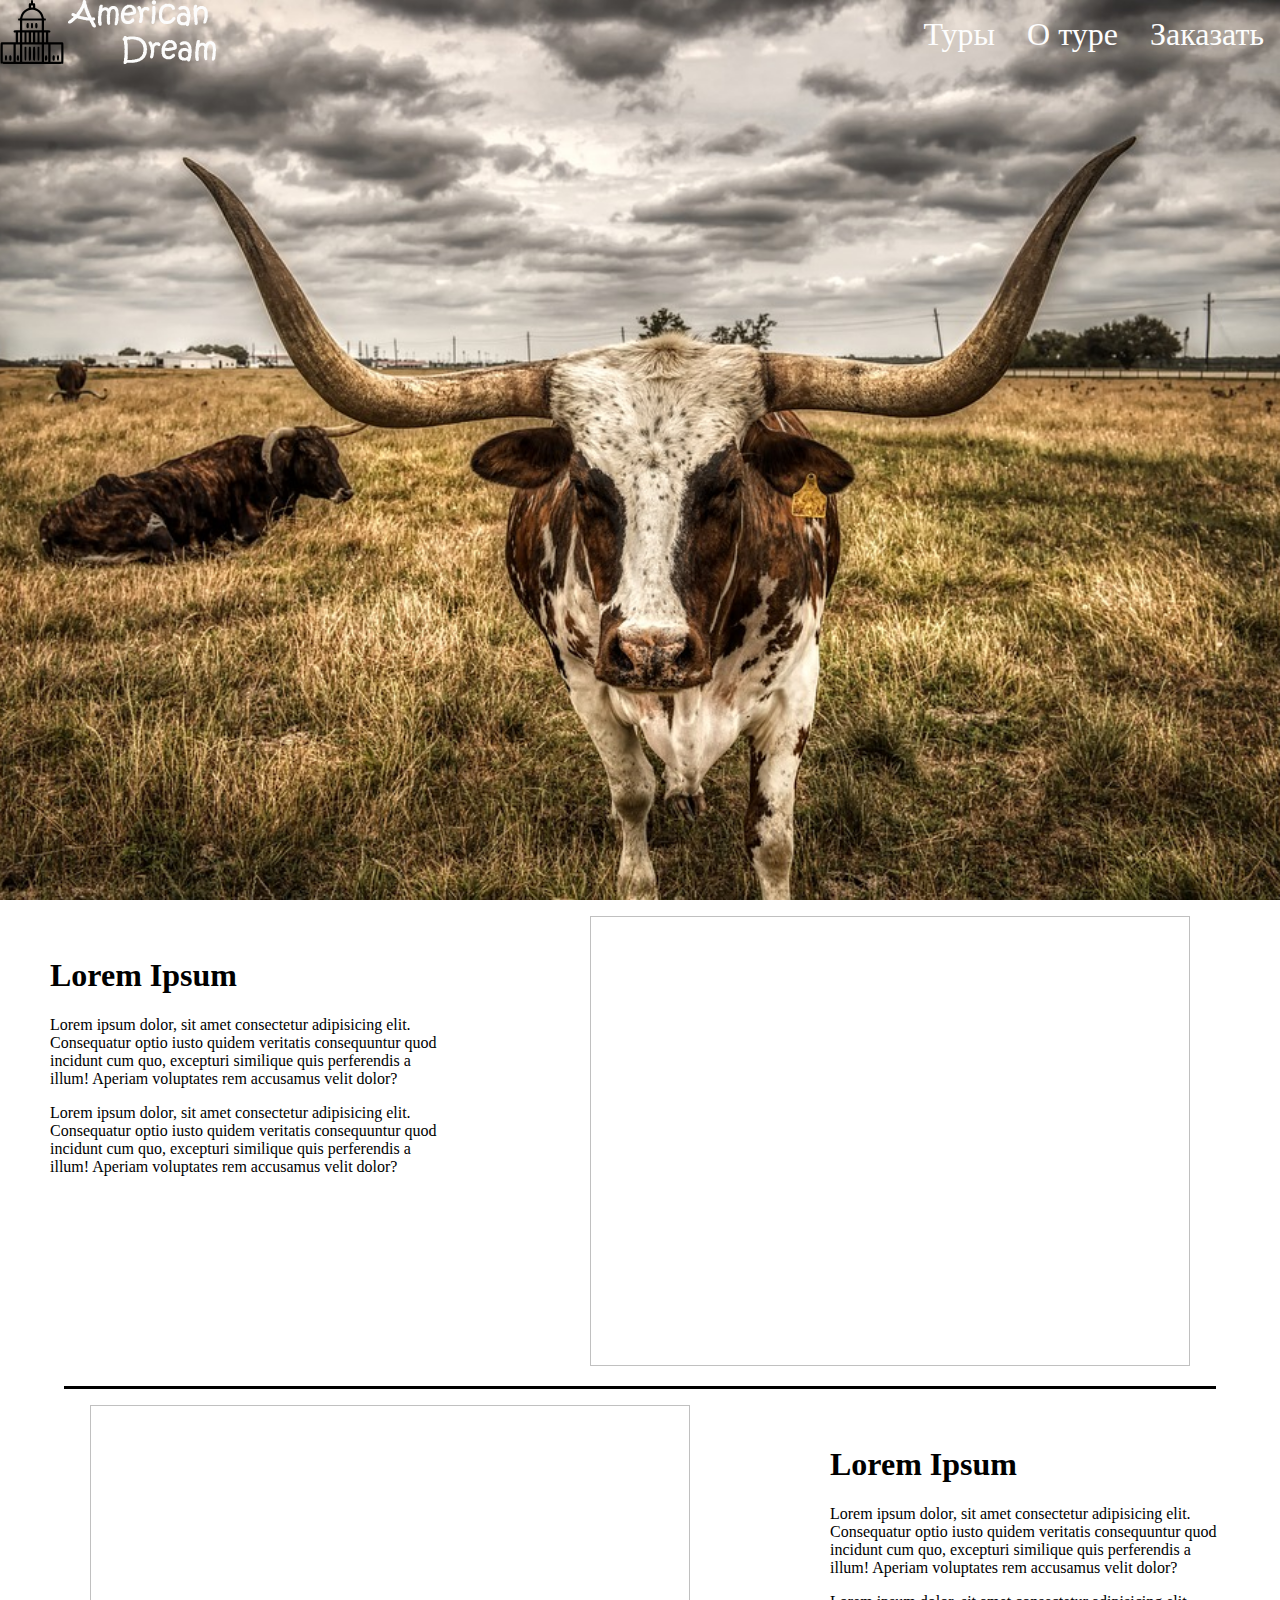
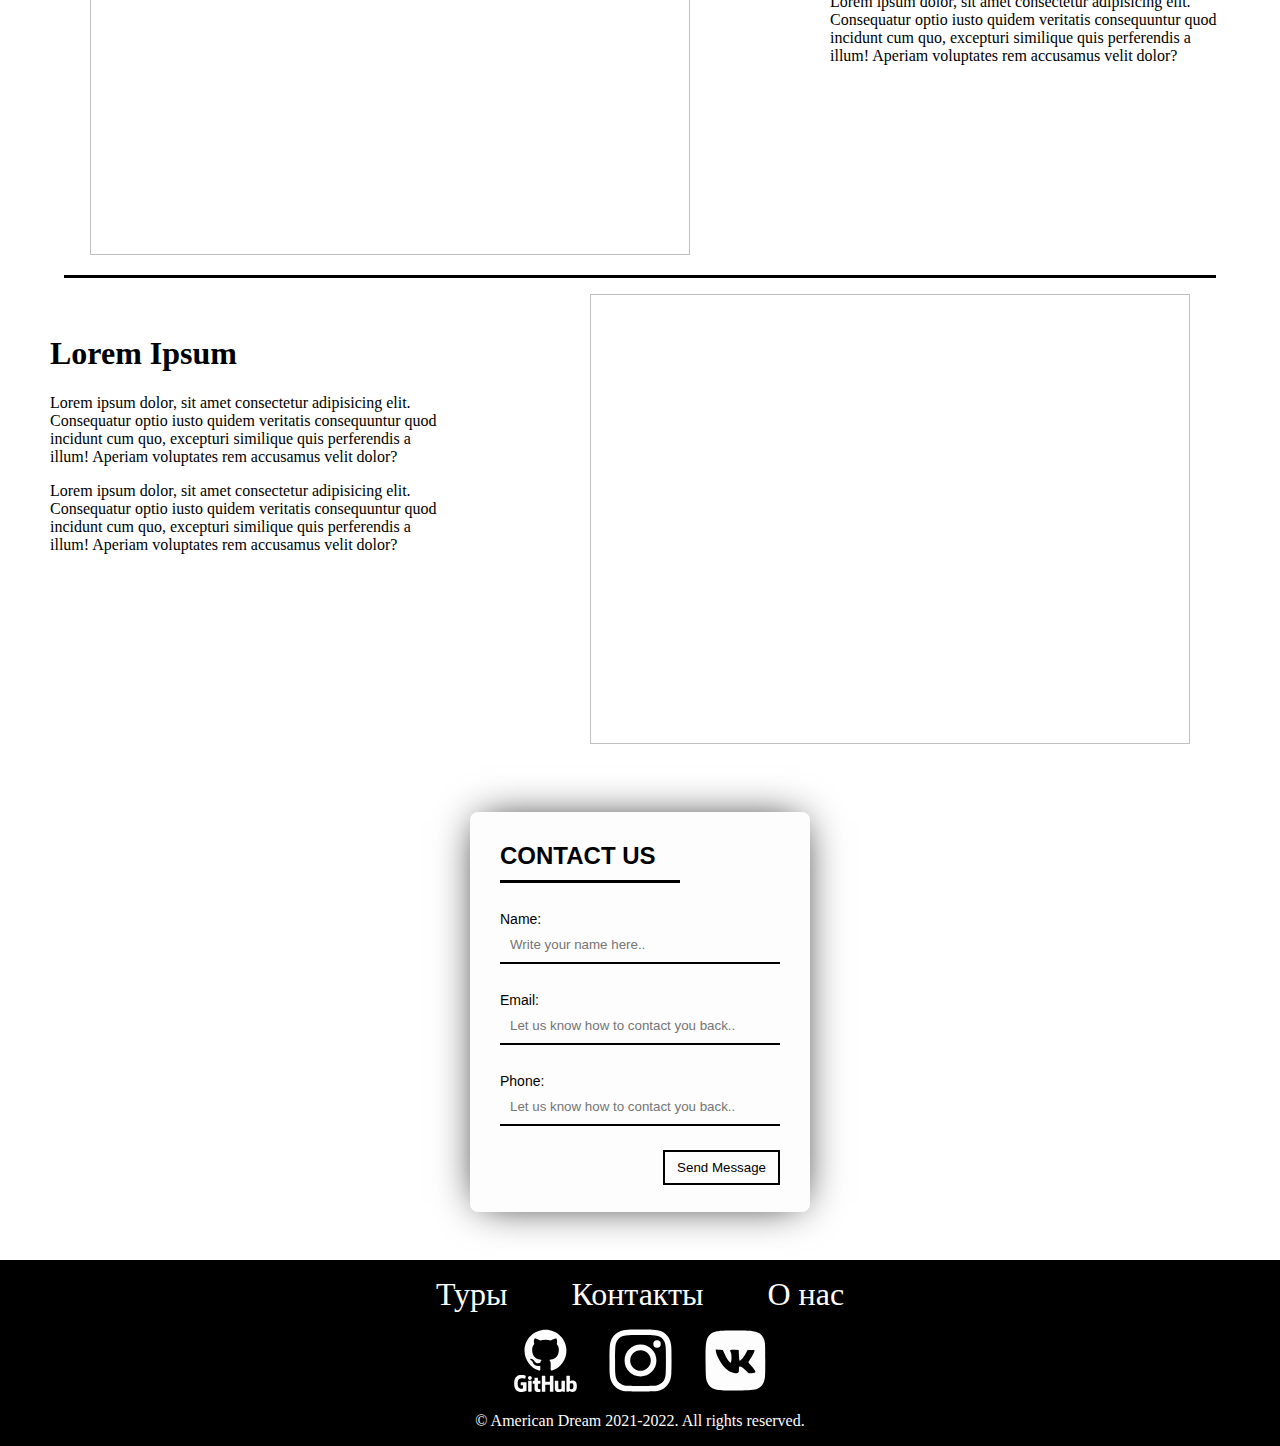
<file: pages/LosAngels.html>
<!DOCTYPE html>
<html lang="en">
  <head>
    <meta charset="UTF-8" />
    <meta http-equiv="X-UA-Compatible" content="IE=edge" />
    <meta name="viewport" content="width=device-width, initial-scale=1.0" />
    <title>Texas</title>
    <link rel="stylesheet" href="../styles/LosAngels.css" />
  </head>
  <body>
    <header>
      <section>
        <figure id="logo">
          <img src="/logos/free-icon-capitol-223160.svg" />
          <img src="/logos/image2vector.svg" />
        </figure>
        <nav>
          <input type="checkbox" id="menubox" />
          <label for="menubox">
            <img src="/pictures/menuicon.svg" id="menuicon" />
            <img src="/pictures/cross.svg" id="crossicon" />
          </label>
          <ul>
            <li><a href="/index1.html">Туры</a></li>
            <li><a href="#">О туре</a></li>
            <li><a href="#">Заказать</a></li>
          </ul>
        </nav>
      </section>
    </header>
    <section id="gallery">
      <article class="slide">
        <div class="contentbox">
          <h1>Lorem Ipsum</h1>
          <p>Lorem ipsum dolor, sit amet consectetur adipisicing elit. Consequatur optio iusto quidem veritatis consequuntur quod incidunt cum quo, excepturi similique quis perferendis a illum! Aperiam voluptates rem accusamus velit dolor?</p>
          <p>Lorem ipsum dolor, sit amet consectetur adipisicing elit. Consequatur optio iusto quidem veritatis consequuntur quod incidunt cum quo, excepturi similique quis perferendis a illum! Aperiam voluptates rem accusamus velit dolor?</p>
        </div>
        <figure>
          <img />
        </figure>
      </article>
      <div class="separator"></div>
      <article class="slide left">
        <div class="contentbox">
          <h1>Lorem Ipsum</h1>
          <p>Lorem ipsum dolor, sit amet consectetur adipisicing elit. Consequatur optio iusto quidem veritatis consequuntur quod incidunt cum quo, excepturi similique quis perferendis a illum! Aperiam voluptates rem accusamus velit dolor?</p>
          <p>Lorem ipsum dolor, sit amet consectetur adipisicing elit. Consequatur optio iusto quidem veritatis consequuntur quod incidunt cum quo, excepturi similique quis perferendis a illum! Aperiam voluptates rem accusamus velit dolor?</p>
        </div>
        <figure>
          <img />
        </figure>
      </article>
      <div class="separator"></div>
      <article class="slide">
        <div class="contentbox">
          <h1>Lorem Ipsum</h1>
          <p>Lorem ipsum dolor, sit amet consectetur adipisicing elit. Consequatur optio iusto quidem veritatis consequuntur quod incidunt cum quo, excepturi similique quis perferendis a illum! Aperiam voluptates rem accusamus velit dolor?</p>
          <p>Lorem ipsum dolor, sit amet consectetur adipisicing elit. Consequatur optio iusto quidem veritatis consequuntur quod incidunt cum quo, excepturi similique quis perferendis a illum! Aperiam voluptates rem accusamus velit dolor?</p>
        </div>
        <figure>
          <img />
        </figure>
      </article>
    </section>
    <section id="order">
      <form class="form">
        <h2>CONTACT US</h2>
        <p type="Name:"><input placeholder="Write your name here.."></input></p>
        <p type="Email:"><input placeholder="Let us know how to contact you back.."></input></p>
        <p type="Phone:"><input placeholder="Let us know how to contact you back.."></input></p>
        <button>Send Message</button>
      </form>
    </section>
    <footer id="mainfooter">
      <nav id="footnav">
        <ul>
          <li><a href="#cardzone">Туры</a></li>
          <li><a href="#adress">Контакты</a></li>
          <li><a href="#about">О нас</a></li>
        </ul>
      </nav>
      <address id="socialmediarefs">
        <a href="#"> <img src="/pictures/github.svg" /></a>
        <a href="#"> <img src="/pictures/insta.svg" /></a>
        <a href="#"> <img src="/pictures/vk.svg" /></a>
      </address>
      <p>&copy; American Dream 2021-2022. All rights reserved.</p>
    </footer>
  </body>
</html>
</file>
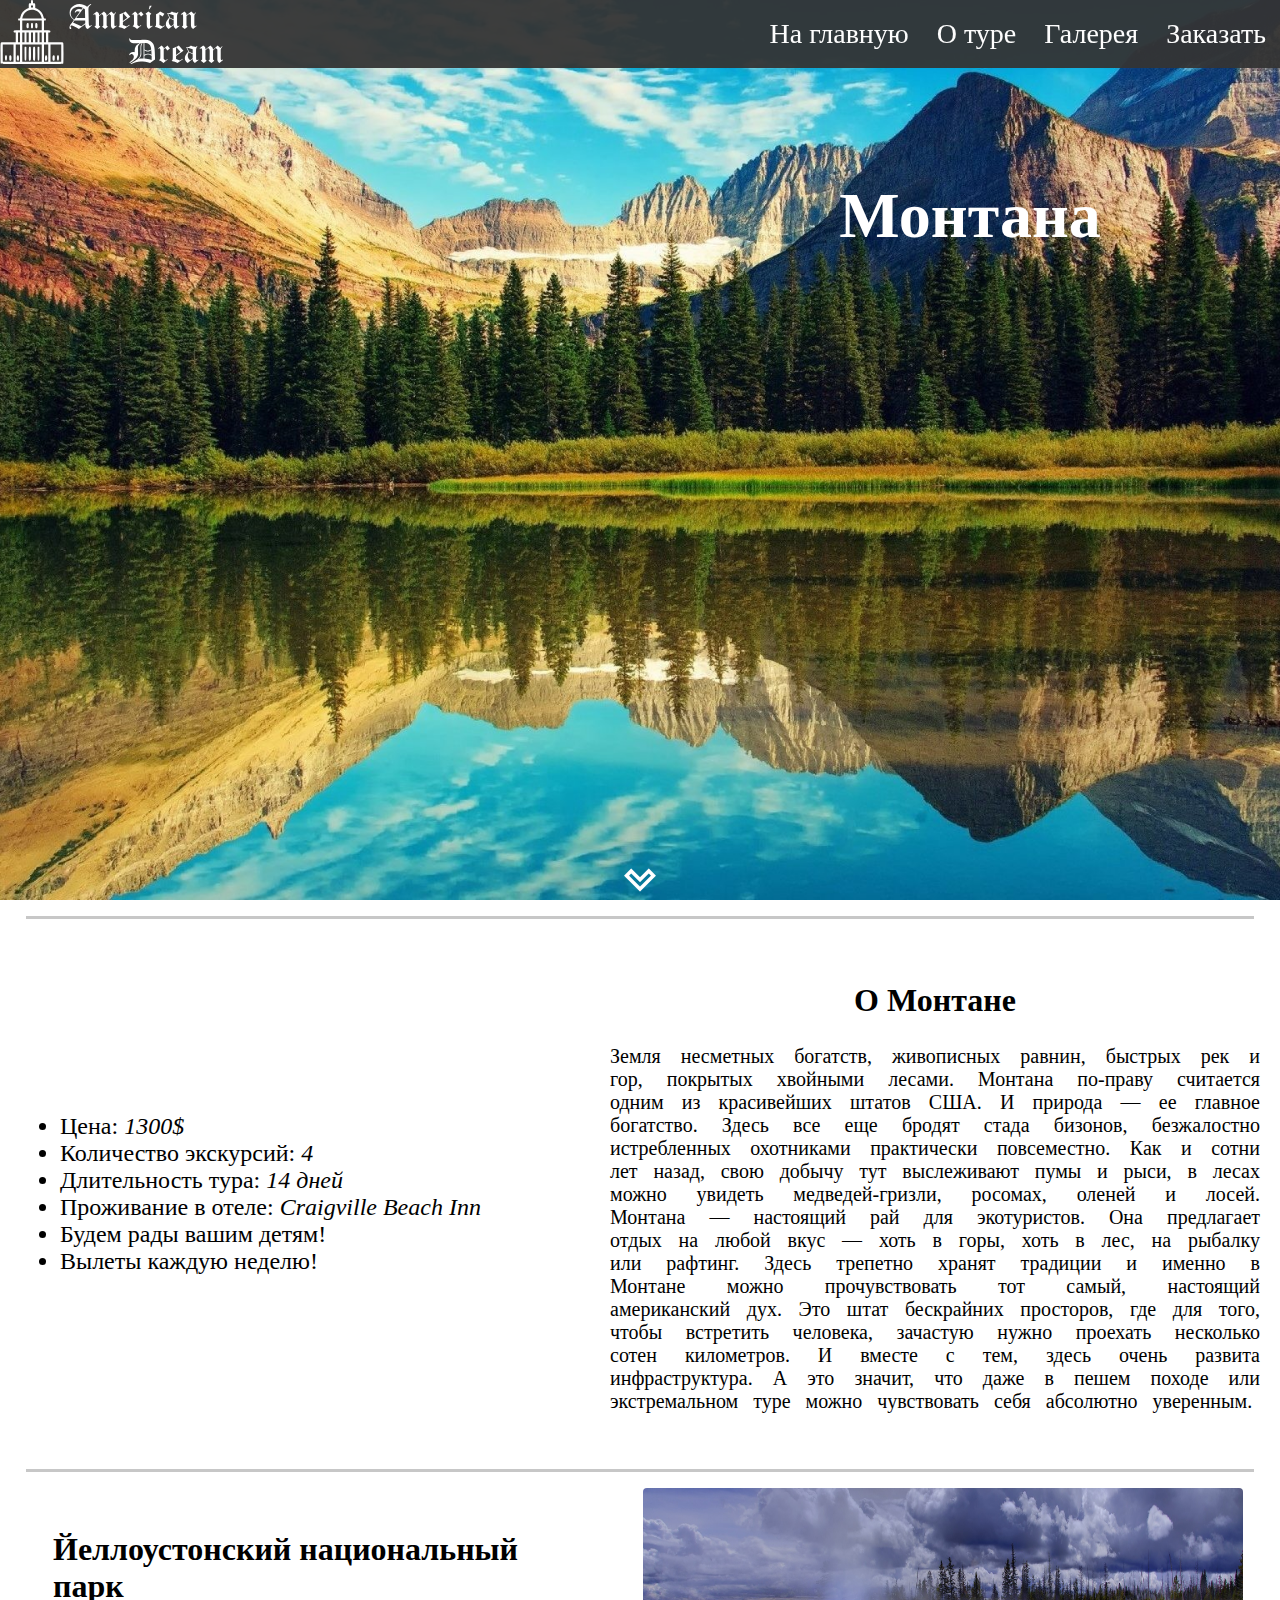
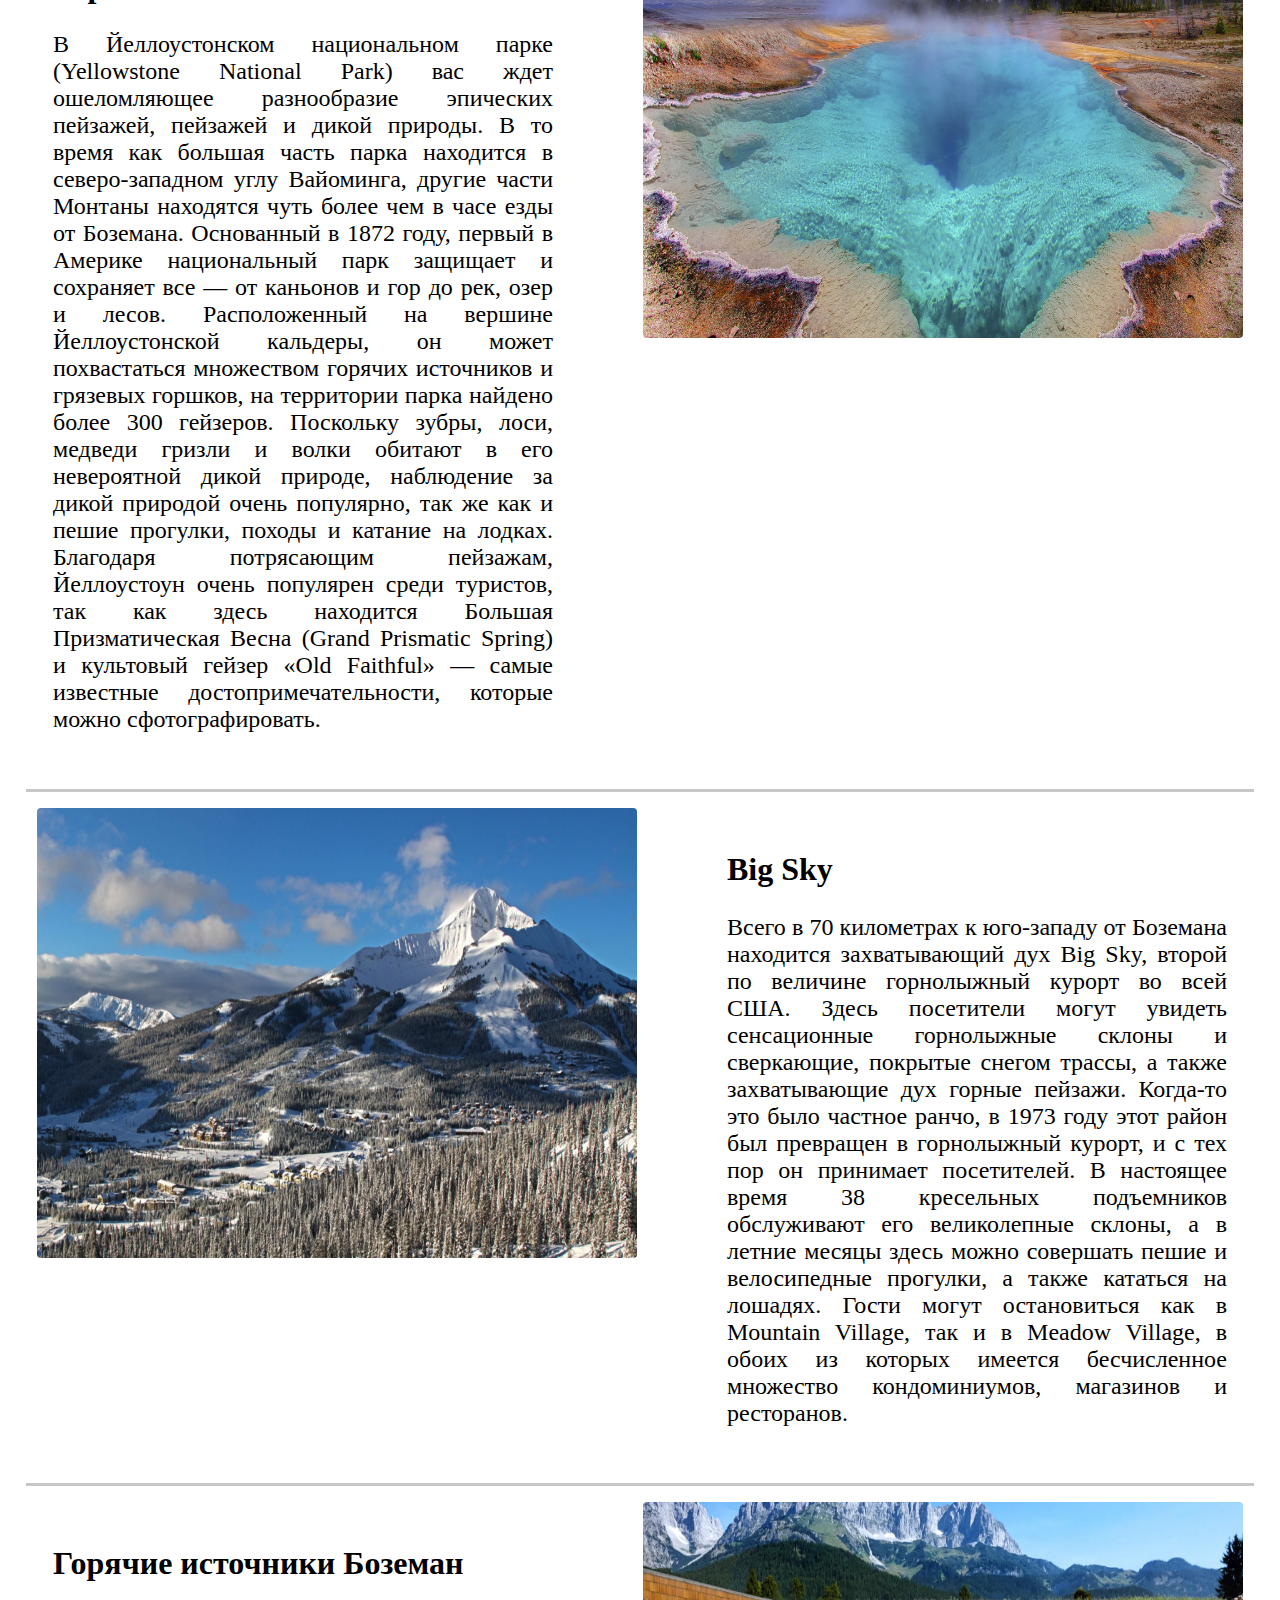
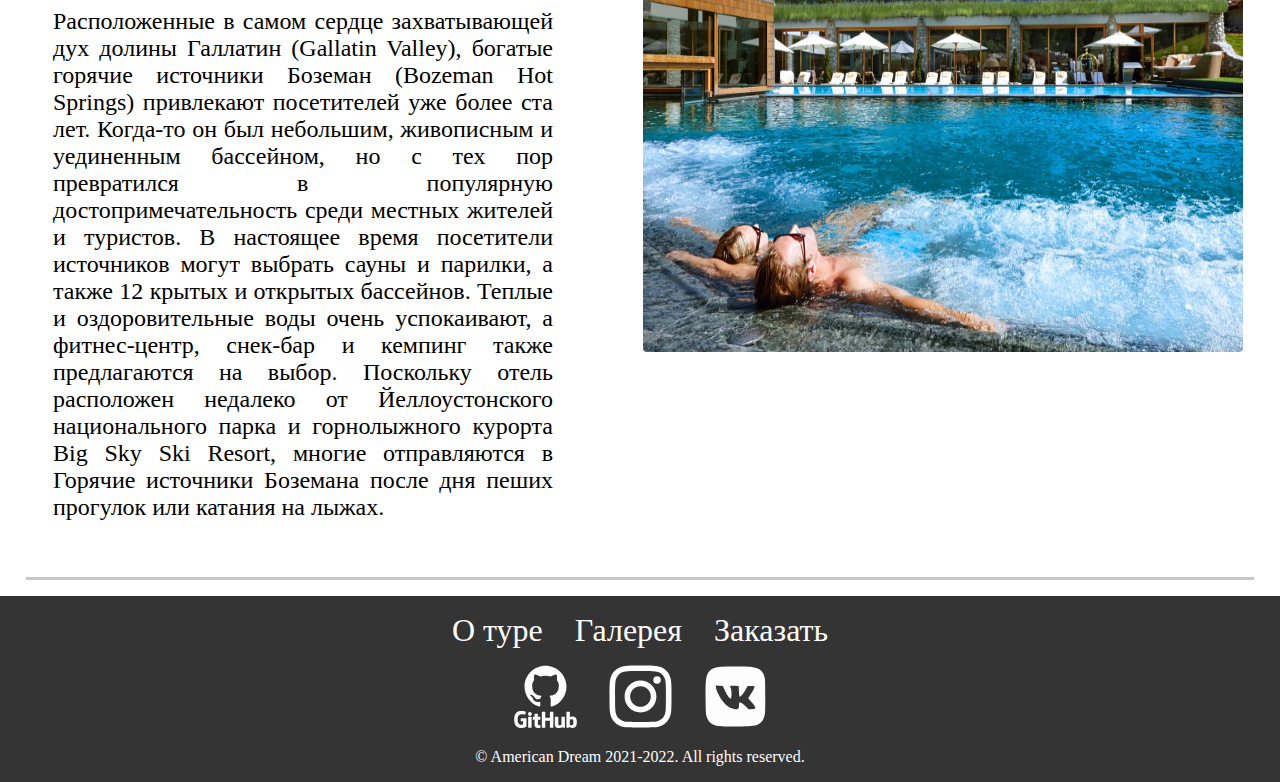
<file: pages/Montana.html>
<!DOCTYPE html>
<html lang="en">
  <head>
    <meta charset="UTF-8" />
    <meta http-equiv="X-UA-Compatible" content="IE=edge" />
    <meta name="viewport" content="width=device-width, initial-scale=1.0" />
    <link
      rel="shortcut icon"
      href="../logos/free-icon-capitol-223160.svg"
      type="image/x-icon"
    />
    <title>Montana</title>
    <link rel="stylesheet" href="../styles/tour-page.css" />
  </head>
  <body>
    <header id="mainheader" class="MT">
      <section id="menu">
        <figure id="logo">
          <a href="../index.html">
            <svg
              version="1.0"
              xmlns="http://www.w3.org/2000/svg"
              width="64px"
              height="64px"
              viewBox="0 0 256.000000 256.000000"
              preserveAspectRatio="xMidYMid meet"
            >
              <g
                transform="translate(0.000000,256.000000) scale(0.100000,-0.100000)"
                fill="#fdfdfd"
                stroke="none"
              >
                <path
                  d="M1252 2548 c-7 -7 -12 -36 -12 -65 l0 -53 -33 0 c-49 0 -57 -14 -57
-106 l0 -82 -75 -36 c-131 -62 -226 -181 -259 -324 -12 -56 -13 -57 -52 -62
-37 -5 -39 -7 -39 -40 0 -33 2 -35 38 -38 l37 -3 0 -194 0 -193 -115 -4 c-92
-2 -118 -6 -131 -20 -15 -14 -16 -22 -6 -43 9 -20 19 -25 47 -25 l35 0 0 -195
0 -195 -289 0 c-250 0 -292 -2 -305 -16 -14 -13 -16 -65 -16 -415 0 -257 4
-407 10 -420 11 -19 35 -19 1250 -19 1215 0 1239 0 1250 19 6 13 10 163 10
420 0 350 -2 402 -16 415 -13 14 -55 16 -305 16 l-289 0 0 195 0 195 35 0 c28
0 38 5 47 25 10 21 9 29 -6 43 -13 14 -39 18 -131 20 l-115 4 0 193 0 194 38
3 c35 3 37 5 37 38 0 33 -2 35 -39 40 -39 5 -40 6 -52 62 -33 143 -128 262
-259 324 l-75 36 0 82 c0 92 -8 106 -57 106 l-33 0 0 53 c0 54 -12 77 -40 77
-9 0 -21 -5 -28 -12z m68 -248 l0 -40 -40 0 -40 0 0 40 0 40 40 0 40 0 0 -40z
m51 -144 c71 -16 137 -54 190 -109 42 -44 92 -139 102 -194 l7 -33 -390 0
-389 0 6 33 c10 55 60 150 102 194 99 103 234 142 372 109z m299 -611 l0 -195
-390 0 -390 0 0 195 0 195 390 0 390 0 0 -195z m-870 -480 l0 -195 -40 0 -40
0 0 195 0 195 40 0 40 0 0 -195z m180 0 l0 -195 -45 0 -45 0 0 195 0 195 45 0
45 0 0 -195z m170 0 l0 -195 -45 0 -45 0 0 195 0 195 45 0 45 0 0 -195z m170
0 l0 -195 -40 0 -40 0 0 195 0 195 40 0 40 0 0 -195z m180 0 l0 -195 -45 0
-45 0 0 195 0 195 45 0 45 0 0 -195z m170 0 l0 -195 -45 0 -45 0 0 195 0 195
45 0 45 0 0 -195z m170 0 l0 -195 -40 0 -40 0 0 195 0 195 40 0 40 0 0 -195z
m-1300 -630 l0 -345 -215 0 -215 0 0 345 0 345 215 0 215 0 0 -345z m260 0 l0
-345 -85 0 -85 0 0 345 0 345 85 0 85 0 0 -345z m870 0 l0 -345 -390 0 -390 0
0 345 0 345 390 0 390 0 0 -345z m260 0 l0 -345 -85 0 -85 0 0 345 0 345 85 0
85 0 0 -345z m520 0 l0 -345 -215 0 -215 0 0 345 0 345 215 0 215 0 0 -345z"
                />
                <path
                  d="M1076 1624 c-16 -16 -23 -134 -10 -168 11 -30 43 -40 65 -20 16 14
19 31 19 99 0 50 -5 86 -12 93 -17 17 -44 15 -62 -4z"
                />
                <path
                  d="M1252 1628 c-8 -8 -12 -45 -12 -100 0 -77 2 -89 20 -98 14 -8 26 -8
40 0 18 9 20 21 20 98 0 89 -8 112 -40 112 -9 0 -21 -5 -28 -12z"
                />
                <path
                  d="M1422 1628 c-19 -19 -16 -173 4 -192 20 -21 30 -20 54 4 16 16 20 33
20 94 0 54 -4 79 -16 90 -18 19 -45 21 -62 4z"
                />
                <path
                  d="M216 337 c-25 -18 -20 -184 7 -201 12 -8 22 -8 35 0 26 17 31 183 6
201 -10 7 -21 13 -24 13 -3 0 -14 -6 -24 -13z"
                />
                <path
                  d="M388 339 c-15 -8 -18 -25 -18 -98 0 -97 10 -118 54 -107 28 7 36 30
36 114 0 49 -4 66 -20 82 -23 23 -28 24 -52 9z"
                />
                <path
                  d="M687 332 c-23 -26 -24 -164 -1 -186 18 -19 45 -21 62 -4 19 19 16
173 -4 192 -20 21 -37 20 -57 -2z"
                />
                <path
                  d="M985 678 c-3 -7 -4 -130 -3 -272 3 -234 5 -260 21 -270 12 -8 22 -8
35 0 15 10 17 35 17 280 l0 269 -33 3 c-20 2 -34 -2 -37 -10z"
                />
                <path
                  d="M1162 678 c-17 -17 -17 -519 0 -536 17 -17 44 -15 62 4 14 13 16 51
16 260 0 150 -4 253 -10 265 -12 21 -50 25 -68 7z"
                />
                <path
                  d="M1330 671 c-6 -12 -10 -115 -10 -265 0 -209 2 -247 16 -260 18 -19
45 -21 62 -4 17 17 17 519 0 536 -18 18 -56 14 -68 -7z"
                />
                <path
                  d="M1505 678 c-3 -7 -4 -130 -3 -272 3 -234 5 -260 21 -270 12 -8 22 -8
35 0 15 10 17 35 17 280 l0 269 -33 3 c-20 2 -34 -2 -37 -10z"
                />
                <path
                  d="M1816 334 c-20 -19 -23 -173 -4 -192 17 -17 44 -15 62 4 24 24 22
165 -2 187 -23 21 -36 21 -56 1z"
                />
                <path
                  d="M2120 330 c-16 -16 -20 -33 -20 -82 0 -84 8 -107 36 -114 44 -11 54
10 54 107 0 77 -2 90 -19 99 -26 13 -28 13 -51 -10z"
                />
                <path
                  d="M2296 337 c-25 -18 -20 -184 7 -201 12 -8 22 -8 35 0 26 17 31 183 6
201 -10 7 -21 13 -24 13 -3 0 -14 -6 -24 -13z"
                />
              </g></svg
          ></a>

          <img src="../logos/text-logo.svg" />
        </figure>
        <nav>
          <input type="checkbox" id="menubox" />
          <label for="menubox">
            <img src="../pictures/menuicon.svg" id="menuicon" />
            <img src="../pictures/cross.svg" id="crossicon" />
          </label>
          <ul>
            <li><a href="../index.html">На главную</a></li>
            <li><a href="#main">О туре</a></li>
            <li><a href="#gallery">Галерея</a></li>
            <li><a href="Order.html">Заказать</a></li>
          </ul>
        </nav>
      </section>
      <h2 class="title">Монтана</h2>
      <div class="arrow">
        <a href="#main"><img src="../pictures/arrow-205-128.png" /></a>
      </div>
    </header>
    <div class="separator"></div>
    <main class="info" id="main">
      <section class="short-info">
        <ul>
          <li>Цена: <span>1300$</span></li>
          <li>Количество экскурсий: <span>4</span></li>
          <li>Длительность тура: <span>14 дней</span></li>
          <li>
            Проживание в отеле:
            <a href="https://craigvillebeachinn.com/">Craigville Beach Inn</a>
          </li>
          <li>Будем рады вашим детям!</li>
          <li>Вылеты каждую неделю!</li>
        </ul>
      </section>
      <section class="long-info">
        <h2>О Монтане</h2>
        <p>
          Земля несметных богатств, живописных равнин, быстрых рек и гор,
          покрытых хвойными лесами. Монтана по-праву считается одним из
          красивейших штатов США. И природа — ее главное богатство. Здесь все
          еще бродят стада бизонов, безжалостно истребленных охотниками
          практически повсеместно. Как и сотни лет назад, свою добычу тут
          выслеживают пумы и рыси, в лесах можно увидеть медведей-гризли,
          росомах, оленей и лосей. Монтана — настоящий рай для экотуристов. Она
          предлагает отдых на любой вкус — хоть в горы, хоть в лес, на рыбалку
          или рафтинг. Здесь трепетно хранят традиции и именно в Монтане можно
          прочувствовать тот самый, настоящий американский дух. Это штат
          бескрайних просторов, где для того, чтобы встретить человека, зачастую
          нужно проехать несколько сотен километров. И вместе с тем, здесь очень
          развита инфраструктура. А это значит, что даже в пешем походе или
          экстремальном туре можно чувствовать себя абсолютно уверенным.
        </p>
      </section>
    </main>
    <div class="separator"></div>
    <section id="gallery">
      <article class="slide">
        <div class="contentbox">
          <h2>Йеллоустонский национальный парк</h2>
          <p>
            В Йеллоустонском национальном парке (Yellowstone National Park) вас
            ждет ошеломляющее разнообразие эпических пейзажей, пейзажей и дикой
            природы. В то время как большая часть парка находится в
            северо-западном углу Вайоминга, другие части Монтаны находятся чуть
            более чем в часе езды от Боземана. Основанный в 1872 году, первый в
            Америке национальный парк защищает и сохраняет все — от каньонов и
            гор до рек, озер и лесов. Расположенный на вершине Йеллоустонской
            кальдеры, он может похвастаться множеством горячих источников и
            грязевых горшков, на территории парка найдено более 300 гейзеров.
            Поскольку зубры, лоси, медведи гризли и волки обитают в его
            невероятной дикой природе, наблюдение за дикой природой очень
            популярно, так же как и пешие прогулки, походы и катание на лодках.
            Благодаря потрясающим пейзажам, Йеллоустоун очень популярен среди
            туристов, так как здесь находится Большая Призматическая Весна
            (Grand Prismatic Spring) и культовый гейзер «Old Faithful» — самые
            известные достопримечательности, которые можно сфотографировать.
          </p>
        </div>
        <figure>
          <img src="../pictures/Montana/park.jpg" />
        </figure>
      </article>
      <div class="separator"></div>
      <article class="slide left">
        <div class="contentbox">
          <h2>Big Sky</h2>
          <p>
            Всего в 70 километрах к юго-западу от Боземана находится
            захватывающий дух Big Sky, второй по величине горнолыжный курорт во
            всей США. Здесь посетители могут увидеть сенсационные горнолыжные
            склоны и сверкающие, покрытые снегом трассы, а также захватывающие
            дух горные пейзажи. Когда-то это было частное ранчо, в 1973 году
            этот район был превращен в горнолыжный курорт, и с тех пор он
            принимает посетителей. В настоящее время 38 кресельных подъемников
            обслуживают его великолепные склоны, а в летние месяцы здесь можно
            совершать пешие и велосипедные прогулки, а также кататься на
            лошадях. Гости могут остановиться как в Mountain Village, так и в
            Meadow Village, в обоих из которых имеется бесчисленное множество
            кондоминиумов, магазинов и ресторанов.
          </p>
        </div>
        <figure>
          <img src="../pictures/Montana/bigsky.jpg" />
        </figure>
      </article>
      <div class="separator"></div>
      <article class="slide">
        <div class="contentbox">
          <h2>Горячие источники Боземан</h2>
          <p>
            Расположенные в самом сердце захватывающей дух долины Галлатин
            (Gallatin Valley), богатые горячие источники Боземан (Bozeman Hot
            Springs) привлекают посетителей уже более ста лет. Когда-то он был
            небольшим, живописным и уединенным бассейном, но с тех пор
            превратился в популярную достопримечательность среди местных жителей
            и туристов. В настоящее время посетители источников могут выбрать
            сауны и парилки, а также 12 крытых и открытых бассейнов. Теплые и
            оздоровительные воды очень успокаивают, а фитнес-центр, снек-бар и
            кемпинг также предлагаются на выбор. Поскольку отель расположен
            недалеко от Йеллоустонского национального парка и горнолыжного
            курорта Big Sky Ski Resort, многие отправляются в Горячие источники
            Боземана после дня пеших прогулок или катания на лыжах.
          </p>
        </div>
        <figure>
          <img src="../pictures/Montana/hot.jpg" />
        </figure>
      </article>
    </section>
    <div class="separator"></div>
    <footer id="mainfooter">
      <nav id="footnav">
        <ul>
          <li><a href="#main">О туре</a></li>
          <li><a href="#gallery">Галерея</a></li>
          <li><a href="../pages/Order.html">Заказать</a></li>
        </ul>
      </nav>
      <address id="socialmediarefs">
        <a href="#"> <img src="../pictures/github.svg" /></a>
        <a href="#"> <img src="../pictures/insta.svg" /></a>
        <a href="#"> <img src="../pictures/vk.svg" /></a>
      </address>
      <p>&copy; American Dream 2021-2022. All rights reserved.</p>
    </footer>
  </body>
</html>
</file>
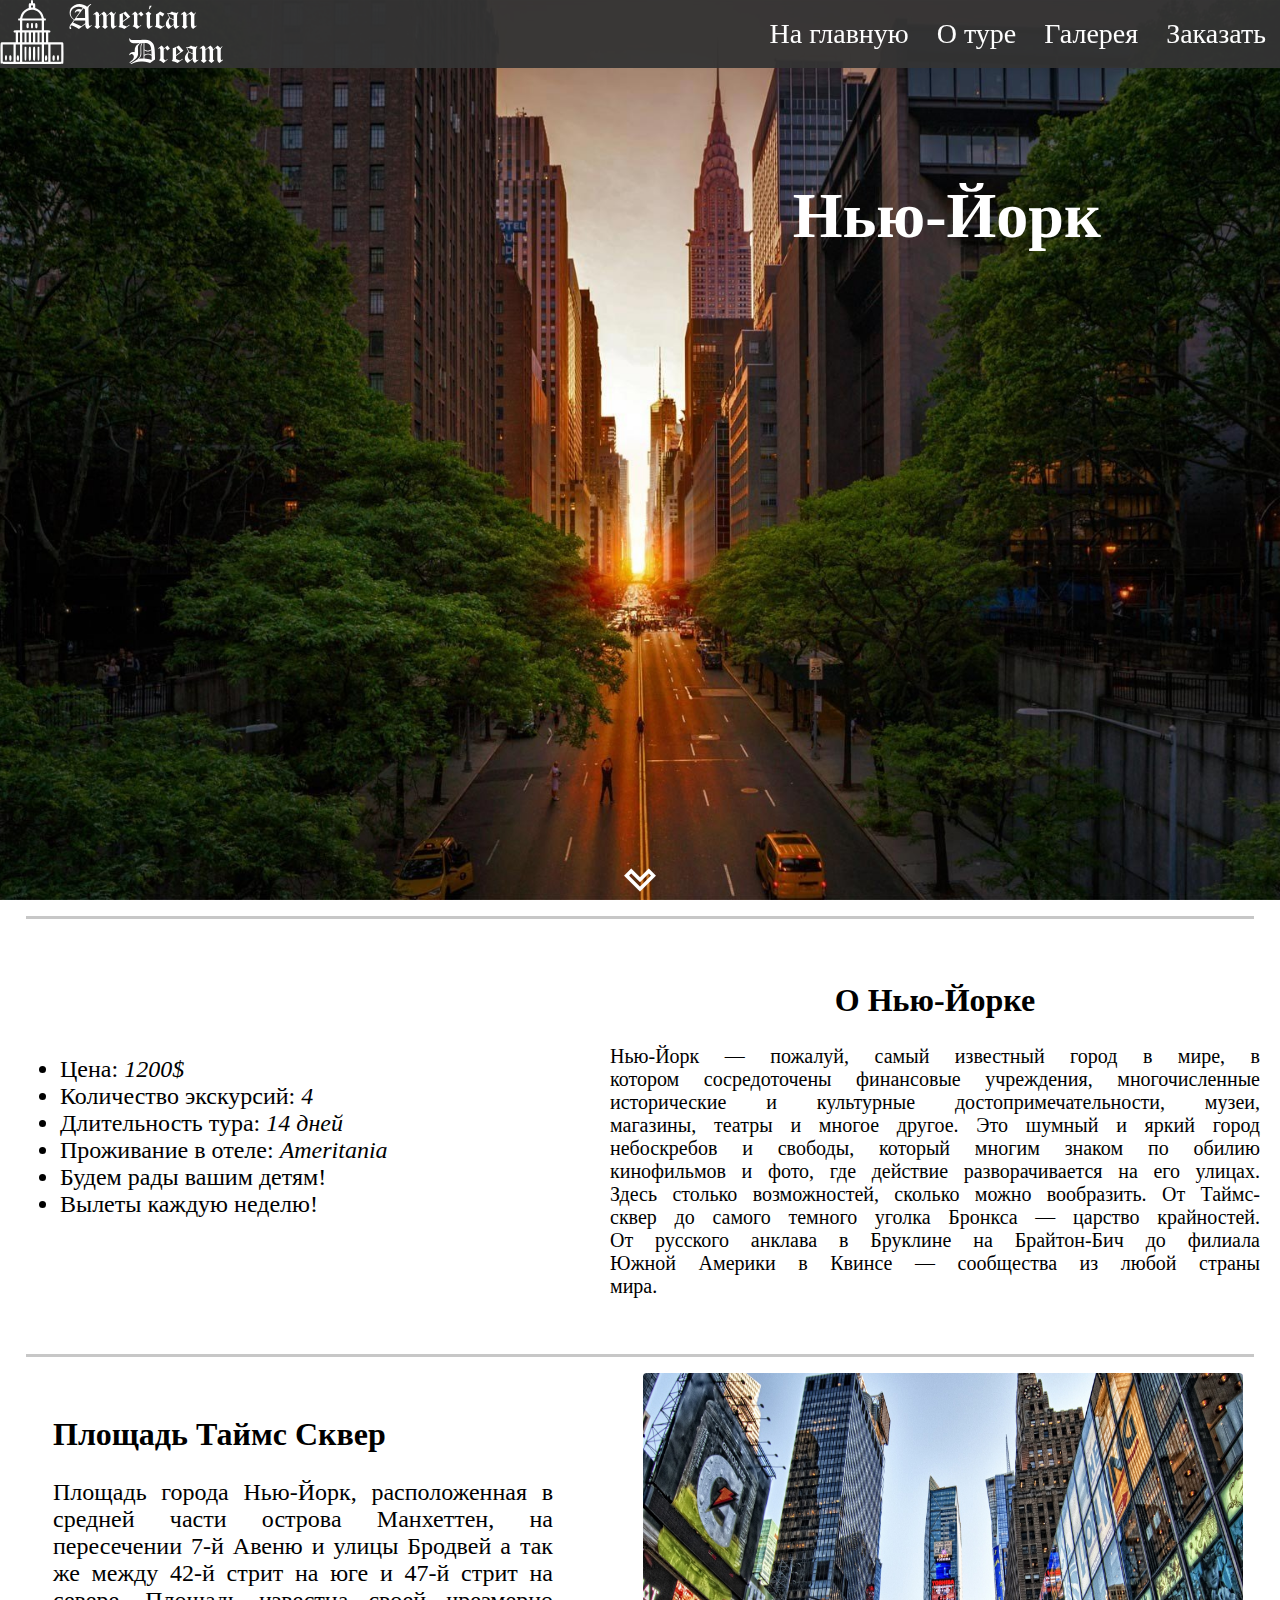
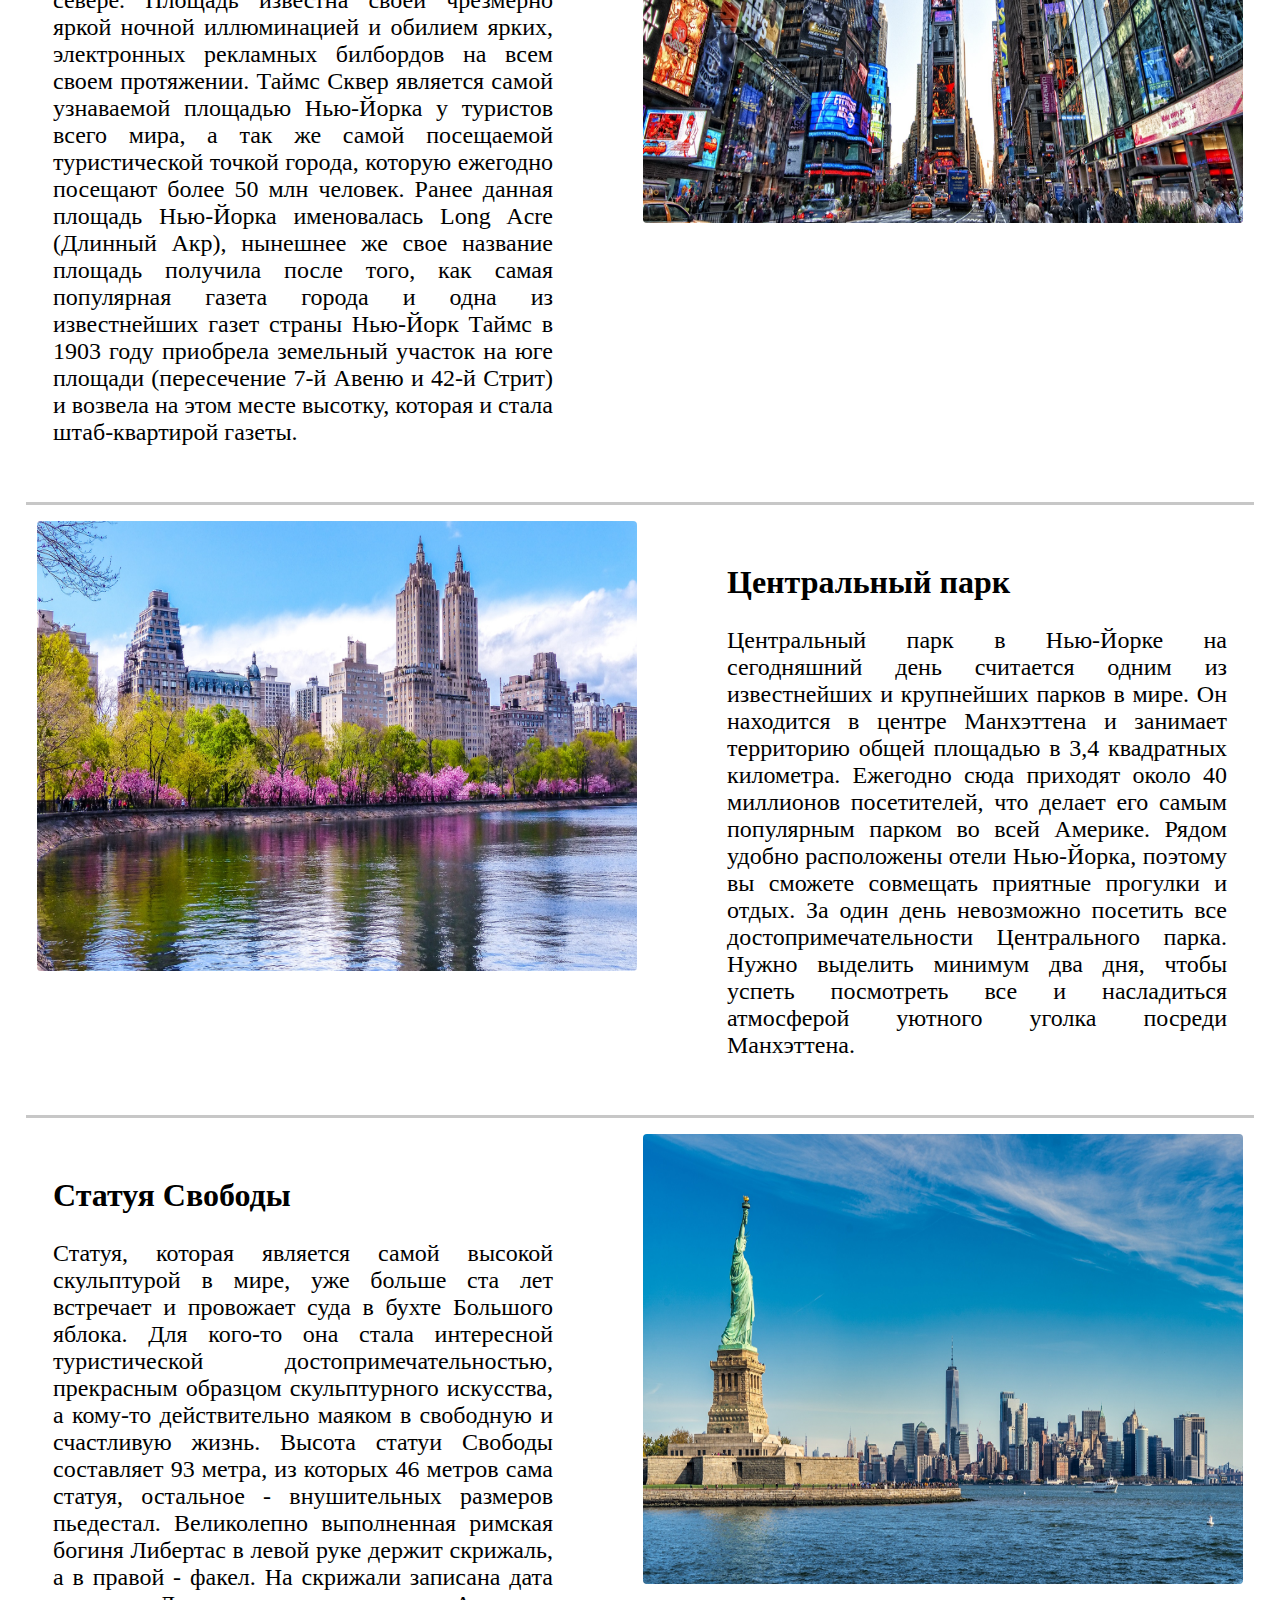
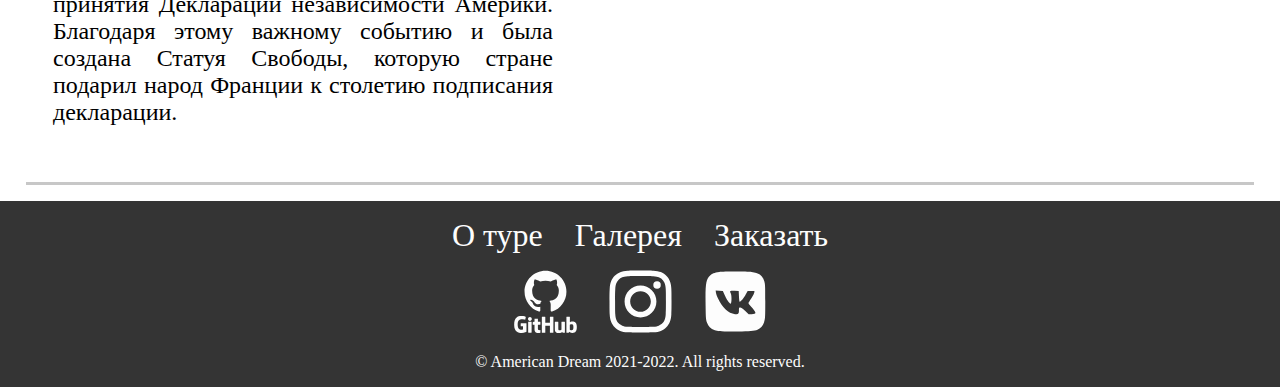
<file: pages/New-York.html>
<!DOCTYPE html>
<html lang="en">
  <head>
    <meta charset="UTF-8" />
    <meta http-equiv="X-UA-Compatible" content="IE=edge" />
    <meta name="viewport" content="width=device-width, initial-scale=1.0" />
    <link
      rel="shortcut icon"
      href="../logos/free-icon-capitol-223160.svg"
      type="image/x-icon"
    />
    <title>New-York</title>
    <link rel="stylesheet" href="../styles/tour-page.css" />
  </head>
  <body>
    <header id="mainheader" class="NY">
      <section id="menu">
        <figure id="logo">
          <a href="../index.html">
            <svg
              version="1.0"
              xmlns="http://www.w3.org/2000/svg"
              width="64px"
              height="64px"
              viewBox="0 0 256.000000 256.000000"
              preserveAspectRatio="xMidYMid meet"
            >
              <g
                transform="translate(0.000000,256.000000) scale(0.100000,-0.100000)"
                fill="#fdfdfd"
                stroke="none"
              >
                <path
                  d="M1252 2548 c-7 -7 -12 -36 -12 -65 l0 -53 -33 0 c-49 0 -57 -14 -57
-106 l0 -82 -75 -36 c-131 -62 -226 -181 -259 -324 -12 -56 -13 -57 -52 -62
-37 -5 -39 -7 -39 -40 0 -33 2 -35 38 -38 l37 -3 0 -194 0 -193 -115 -4 c-92
-2 -118 -6 -131 -20 -15 -14 -16 -22 -6 -43 9 -20 19 -25 47 -25 l35 0 0 -195
0 -195 -289 0 c-250 0 -292 -2 -305 -16 -14 -13 -16 -65 -16 -415 0 -257 4
-407 10 -420 11 -19 35 -19 1250 -19 1215 0 1239 0 1250 19 6 13 10 163 10
420 0 350 -2 402 -16 415 -13 14 -55 16 -305 16 l-289 0 0 195 0 195 35 0 c28
0 38 5 47 25 10 21 9 29 -6 43 -13 14 -39 18 -131 20 l-115 4 0 193 0 194 38
3 c35 3 37 5 37 38 0 33 -2 35 -39 40 -39 5 -40 6 -52 62 -33 143 -128 262
-259 324 l-75 36 0 82 c0 92 -8 106 -57 106 l-33 0 0 53 c0 54 -12 77 -40 77
-9 0 -21 -5 -28 -12z m68 -248 l0 -40 -40 0 -40 0 0 40 0 40 40 0 40 0 0 -40z
m51 -144 c71 -16 137 -54 190 -109 42 -44 92 -139 102 -194 l7 -33 -390 0
-389 0 6 33 c10 55 60 150 102 194 99 103 234 142 372 109z m299 -611 l0 -195
-390 0 -390 0 0 195 0 195 390 0 390 0 0 -195z m-870 -480 l0 -195 -40 0 -40
0 0 195 0 195 40 0 40 0 0 -195z m180 0 l0 -195 -45 0 -45 0 0 195 0 195 45 0
45 0 0 -195z m170 0 l0 -195 -45 0 -45 0 0 195 0 195 45 0 45 0 0 -195z m170
0 l0 -195 -40 0 -40 0 0 195 0 195 40 0 40 0 0 -195z m180 0 l0 -195 -45 0
-45 0 0 195 0 195 45 0 45 0 0 -195z m170 0 l0 -195 -45 0 -45 0 0 195 0 195
45 0 45 0 0 -195z m170 0 l0 -195 -40 0 -40 0 0 195 0 195 40 0 40 0 0 -195z
m-1300 -630 l0 -345 -215 0 -215 0 0 345 0 345 215 0 215 0 0 -345z m260 0 l0
-345 -85 0 -85 0 0 345 0 345 85 0 85 0 0 -345z m870 0 l0 -345 -390 0 -390 0
0 345 0 345 390 0 390 0 0 -345z m260 0 l0 -345 -85 0 -85 0 0 345 0 345 85 0
85 0 0 -345z m520 0 l0 -345 -215 0 -215 0 0 345 0 345 215 0 215 0 0 -345z"
                />
                <path
                  d="M1076 1624 c-16 -16 -23 -134 -10 -168 11 -30 43 -40 65 -20 16 14
19 31 19 99 0 50 -5 86 -12 93 -17 17 -44 15 -62 -4z"
                />
                <path
                  d="M1252 1628 c-8 -8 -12 -45 -12 -100 0 -77 2 -89 20 -98 14 -8 26 -8
40 0 18 9 20 21 20 98 0 89 -8 112 -40 112 -9 0 -21 -5 -28 -12z"
                />
                <path
                  d="M1422 1628 c-19 -19 -16 -173 4 -192 20 -21 30 -20 54 4 16 16 20 33
20 94 0 54 -4 79 -16 90 -18 19 -45 21 -62 4z"
                />
                <path
                  d="M216 337 c-25 -18 -20 -184 7 -201 12 -8 22 -8 35 0 26 17 31 183 6
201 -10 7 -21 13 -24 13 -3 0 -14 -6 -24 -13z"
                />
                <path
                  d="M388 339 c-15 -8 -18 -25 -18 -98 0 -97 10 -118 54 -107 28 7 36 30
36 114 0 49 -4 66 -20 82 -23 23 -28 24 -52 9z"
                />
                <path
                  d="M687 332 c-23 -26 -24 -164 -1 -186 18 -19 45 -21 62 -4 19 19 16
173 -4 192 -20 21 -37 20 -57 -2z"
                />
                <path
                  d="M985 678 c-3 -7 -4 -130 -3 -272 3 -234 5 -260 21 -270 12 -8 22 -8
35 0 15 10 17 35 17 280 l0 269 -33 3 c-20 2 -34 -2 -37 -10z"
                />
                <path
                  d="M1162 678 c-17 -17 -17 -519 0 -536 17 -17 44 -15 62 4 14 13 16 51
16 260 0 150 -4 253 -10 265 -12 21 -50 25 -68 7z"
                />
                <path
                  d="M1330 671 c-6 -12 -10 -115 -10 -265 0 -209 2 -247 16 -260 18 -19
45 -21 62 -4 17 17 17 519 0 536 -18 18 -56 14 -68 -7z"
                />
                <path
                  d="M1505 678 c-3 -7 -4 -130 -3 -272 3 -234 5 -260 21 -270 12 -8 22 -8
35 0 15 10 17 35 17 280 l0 269 -33 3 c-20 2 -34 -2 -37 -10z"
                />
                <path
                  d="M1816 334 c-20 -19 -23 -173 -4 -192 17 -17 44 -15 62 4 24 24 22
165 -2 187 -23 21 -36 21 -56 1z"
                />
                <path
                  d="M2120 330 c-16 -16 -20 -33 -20 -82 0 -84 8 -107 36 -114 44 -11 54
10 54 107 0 77 -2 90 -19 99 -26 13 -28 13 -51 -10z"
                />
                <path
                  d="M2296 337 c-25 -18 -20 -184 7 -201 12 -8 22 -8 35 0 26 17 31 183 6
201 -10 7 -21 13 -24 13 -3 0 -14 -6 -24 -13z"
                />
              </g></svg
          ></a>
          <img src="../logos/text-logo.svg" />
        </figure>
        <nav>
          <input type="checkbox" id="menubox" />
          <label for="menubox">
            <img src="../pictures/menuicon.svg" id="menuicon" />
            <img src="../pictures/cross.svg" id="crossicon" />
          </label>
          <ul>
            <li><a href="../index.html">На главную</a></li>
            <li><a href="#main">О туре</a></li>
            <li><a href="#gallery">Галерея</a></li>
            <li><a href="Order.html">Заказать</a></li>
          </ul>
        </nav>
      </section>
      <h2 class="title">Нью-Йорк</h2>
      <div class="arrow">
        <a href="#main">
          <img src="../pictures/arrow-205-128.png" />
        </a>
      </div>
    </header>
    <div class="separator"></div>
    <main class="info" id="main">
      <section class="short-info">
        <ul>
          <li>Цена: <span>1200$</span></li>
          <li>Количество экскурсий: <span>4</span></li>
          <li>Длительность тура: <span>14 дней</span></li>
          <li>
            Проживание в отеле:
            <a
              href="https://www.booking.com/hotel/us/ameritania-manhattan.ru.html?label=affnetawin-index_pub-649251_site-_pname-Coc+Coc+Company+Limited_plc-_ts-8HmZ1WmzgRZmP36_clkid-18117_1652779925_fd0a84b90ec763193991334ab33abc8a&sid=09913bc369a63c085ca8287759a7a8fc&aid=1784898&ucfs=1&arphpl=1&dest_id=20088325&dest_type=city&group_adults=2&req_adults=2&no_rooms=1&group_children=0&req_children=0&hpos=2&hapos=2&sr_order=popularity&srpvid=b4b9431283d10064&srepoch=1652779941&from=searchresults#hotelTmpl"
              >Ameritania</a
            >
          </li>
          <li>Будем рады вашим детям!</li>
          <li>Вылеты каждую неделю!</li>
        </ul>
      </section>
      <section class="long-info">
        <h2>О Нью-Йорке</h2>
        <p>
          Нью-Йорк — пожалуй, самый известный город в мире, в котором
          сосредоточены финансовые учреждения, многочисленные исторические и
          культурные достопримечательности, музеи, магазины, театры и многое
          другое. Это шумный и яркий город небоскребов и свободы, который многим
          знаком по обилию кинофильмов и фото, где действие разворачивается на
          его улицах. Здесь столько возможностей, сколько можно вообразить. От
          Таймс-сквер до самого темного уголка Бронкса — царство крайностей. От
          русского анклава в Бруклине на Брайтон-Бич до филиала Южной Америки в
          Квинсе — сообщества из любой страны мира.
        </p>
      </section>
    </main>
    <div class="separator"></div>
    <section id="gallery">
      <article class="slide">
        <div class="contentbox">
          <h2>Площадь Таймс Сквер</h2>
          <p>
            Площадь города Нью-Йорк, расположенная в средней части острова
            Манхеттен, на пересечении 7-й Авеню и улицы Бродвей а так же между
            42-й стрит на юге и 47-й стрит на севере. Площадь известна своей
            чрезмерно яркой ночной иллюминацией и обилием ярких, электронных
            рекламных билбордов на всем своем протяжении. Таймс Сквер является
            самой узнаваемой площадью Нью-Йорка у туристов всего мира, а так же
            самой посещаемой туристической точкой города, которую ежегодно
            посещают более 50 млн человек. Ранее данная площадь Нью-Йорка
            именовалась Long Acre (Длинный Акр), нынешнее же свое название
            площадь получила после того, как самая популярная газета города и
            одна из известнейших газет страны Нью-Йорк Таймс в 1903 году
            приобрела земельный участок на юге площади (пересечение 7-й Авеню и
            42-й Стрит) и возвела на этом месте высотку, которая и стала
            штаб-квартирой газеты.
          </p>
        </div>
        <figure>
          <img src="../pictures/NewYork/ts.jpg" />
        </figure>
      </article>
      <div class="separator"></div>
      <article class="slide left">
        <div class="contentbox">
          <h2>Центральный парк</h2>
          <p>
            Центральный парк в Нью-Йорке на сегодняшний день считается одним из
            известнейших и крупнейших парков в мире. Он находится в центре
            Манхэттена и занимает территорию общей площадью в 3,4 квадратных
            километра. Ежегодно сюда приходят около 40 миллионов посетителей,
            что делает его самым популярным парком во всей Америке. Рядом удобно
            расположены отели Нью-Йорка, поэтому вы сможете совмещать приятные
            прогулки и отдых. За один день невозможно посетить все
            достопримечательности Центрального парка. Нужно выделить минимум два
            дня, чтобы успеть посмотреть все и насладиться атмосферой уютного
            уголка посреди Манхэттена.
          </p>
        </div>
        <figure>
          <img src="../pictures/NewYork/cp.jpg" />
        </figure>
      </article>
      <div class="separator"></div>
      <article class="slide">
        <div class="contentbox">
          <h2>Статуя Свободы</h2>
          <p>
            Статуя, которая является самой высокой скульптурой в мире, уже
            больше ста лет встречает и провожает суда в бухте Большого яблока.
            Для кого-то она стала интересной туристической
            достопримечательностью, прекрасным образцом скульптурного искусства,
            а кому-то действительно маяком в свободную и счастливую жизнь.
            Высота статуи Свободы составляет 93 метра, из которых 46 метров сама
            статуя, остальное - внушительных размеров пьедестал. Великолепно
            выполненная римская богиня Либертас в левой руке держит скрижаль, а
            в правой - факел. На скрижали записана дата принятия Декларации
            независимости Америки. Благодаря этому важному событию и была
            создана Статуя Свободы, которую стране подарил народ Франции к
            столетию подписания декларации.
          </p>
        </div>
        <figure>
          <img src="../pictures/NewYork/ss.jpg" />
        </figure>
      </article>
    </section>
    <div class="separator"></div>
    <footer id="mainfooter">
      <nav id="footnav">
        <ul>
          <li><a href="#main">О туре</a></li>
          <li><a href="#gallery">Галерея</a></li>
          <li><a href="../pages/Order.html">Заказать</a></li>
        </ul>
      </nav>
      <address id="socialmediarefs">
        <a href="#"> <img src="../pictures/github.svg" /></a>
        <a href="#"> <img src="../pictures/insta.svg" /></a>
        <a href="#"> <img src="../pictures/vk.svg" /></a>
      </address>
      <p>&copy; American Dream 2021-2022. All rights reserved.</p>
    </footer>
  </body>
</html>
</file>
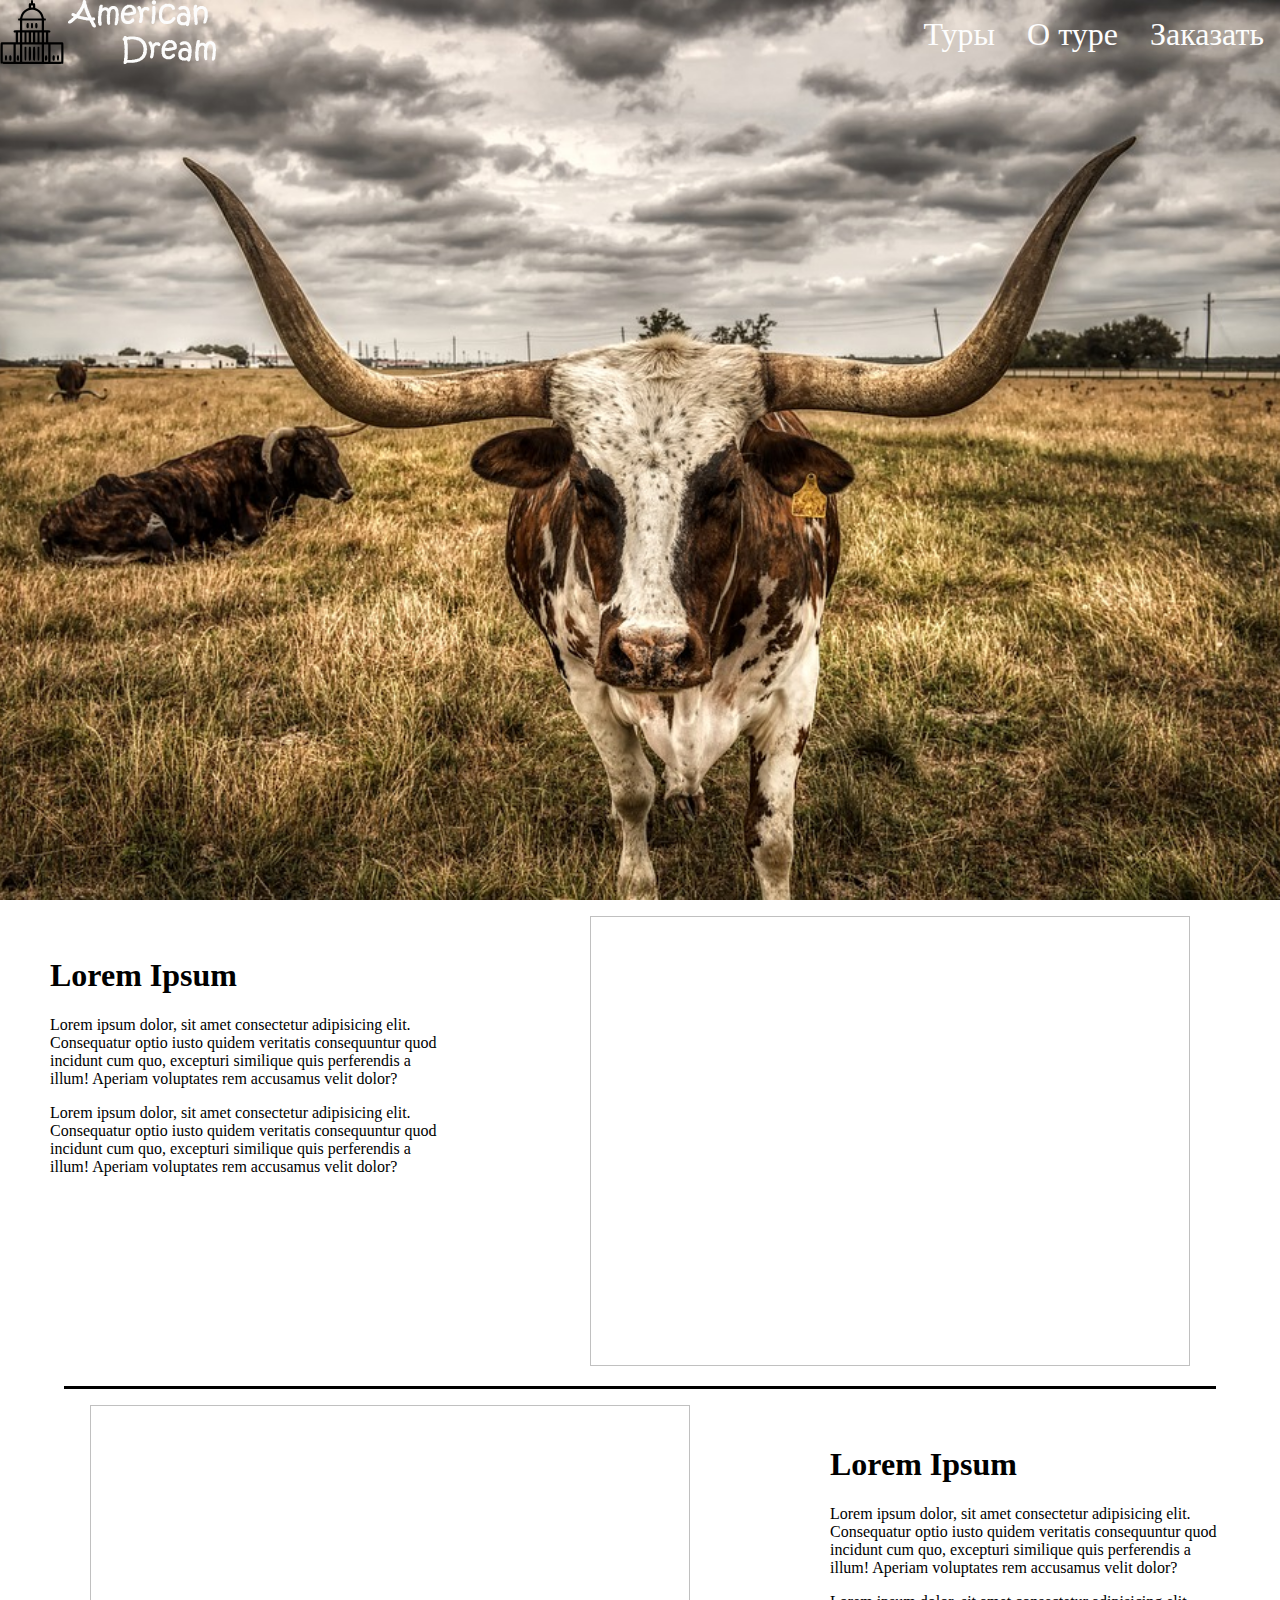
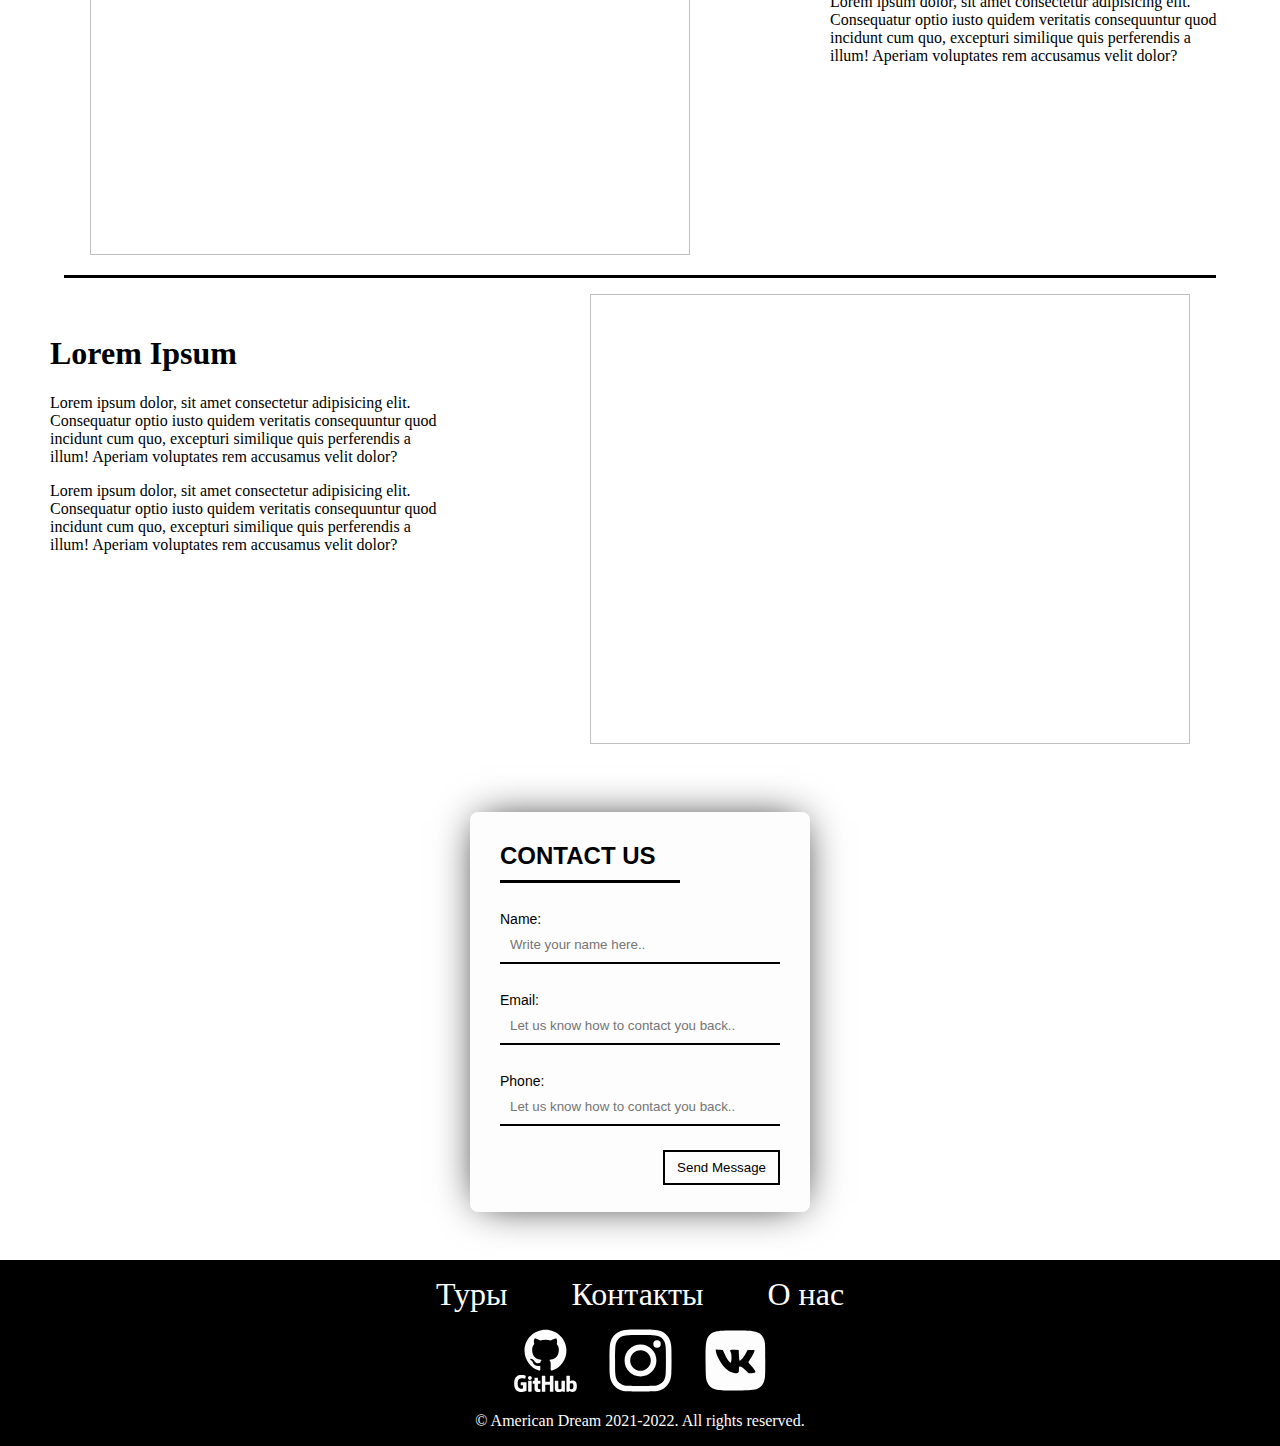
<file: pages/NewYork.html>
<!DOCTYPE html>
<html lang="en">
  <head>
    <meta charset="UTF-8" />
    <meta http-equiv="X-UA-Compatible" content="IE=edge" />
    <meta name="viewport" content="width=device-width, initial-scale=1.0" />
    <title>Texas</title>
    <link rel="stylesheet" href="../styles/NewYork.css" />
  </head>
  <body>
    <header>
      <section>
        <figure id="logo">
          <img src="/logos/free-icon-capitol-223160.svg" />
          <img src="/logos/image2vector.svg" />
        </figure>
        <nav>
          <input type="checkbox" id="menubox" />
          <label for="menubox">
            <img src="/pictures/menuicon.svg" id="menuicon" />
            <img src="/pictures/cross.svg" id="crossicon" />
          </label>
          <ul>
            <li><a href="/index1.html">Туры</a></li>
            <li><a href="#">О туре</a></li>
            <li><a href="#">Заказать</a></li>
          </ul>
        </nav>
      </section>
    </header>
    <section id="gallery">
      <article class="slide">
        <div class="contentbox">
          <h1>Lorem Ipsum</h1>
          <p>Lorem ipsum dolor, sit amet consectetur adipisicing elit. Consequatur optio iusto quidem veritatis consequuntur quod incidunt cum quo, excepturi similique quis perferendis a illum! Aperiam voluptates rem accusamus velit dolor?</p>
          <p>Lorem ipsum dolor, sit amet consectetur adipisicing elit. Consequatur optio iusto quidem veritatis consequuntur quod incidunt cum quo, excepturi similique quis perferendis a illum! Aperiam voluptates rem accusamus velit dolor?</p>
        </div>
        <figure>
          <img />
        </figure>
      </article>
      <div class="separator"></div>
      <article class="slide left">
        <div class="contentbox">
          <h1>Lorem Ipsum</h1>
          <p>Lorem ipsum dolor, sit amet consectetur adipisicing elit. Consequatur optio iusto quidem veritatis consequuntur quod incidunt cum quo, excepturi similique quis perferendis a illum! Aperiam voluptates rem accusamus velit dolor?</p>
          <p>Lorem ipsum dolor, sit amet consectetur adipisicing elit. Consequatur optio iusto quidem veritatis consequuntur quod incidunt cum quo, excepturi similique quis perferendis a illum! Aperiam voluptates rem accusamus velit dolor?</p>
        </div>
        <figure>
          <img />
        </figure>
      </article>
      <div class="separator"></div>
      <article class="slide">
        <div class="contentbox">
          <h1>Lorem Ipsum</h1>
          <p>Lorem ipsum dolor, sit amet consectetur adipisicing elit. Consequatur optio iusto quidem veritatis consequuntur quod incidunt cum quo, excepturi similique quis perferendis a illum! Aperiam voluptates rem accusamus velit dolor?</p>
          <p>Lorem ipsum dolor, sit amet consectetur adipisicing elit. Consequatur optio iusto quidem veritatis consequuntur quod incidunt cum quo, excepturi similique quis perferendis a illum! Aperiam voluptates rem accusamus velit dolor?</p>
        </div>
        <figure>
          <img />
        </figure>
      </article>
    </section>
    <section id="order">
      <form class="form">
        <h2>CONTACT US</h2>
        <p type="Name:"><input placeholder="Write your name here.."></input></p>
        <p type="Email:"><input placeholder="Let us know how to contact you back.."></input></p>
        <p type="Phone:"><input placeholder="Let us know how to contact you back.."></input></p>
        <button>Send Message</button>
      </form>
    </section>
    <footer id="mainfooter">
      <nav id="footnav">
        <ul>
          <li><a href="#cardzone">Туры</a></li>
          <li><a href="#adress">Контакты</a></li>
          <li><a href="#about">О нас</a></li>
        </ul>
      </nav>
      <address id="socialmediarefs">
        <a href="#"> <img src="/pictures/github.svg" /></a>
        <a href="#"> <img src="/pictures/insta.svg" /></a>
        <a href="#"> <img src="/pictures/vk.svg" /></a>
      </address>
      <p>&copy; American Dream 2021-2022. All rights reserved.</p>
    </footer>
  </body>
</html>
</file>
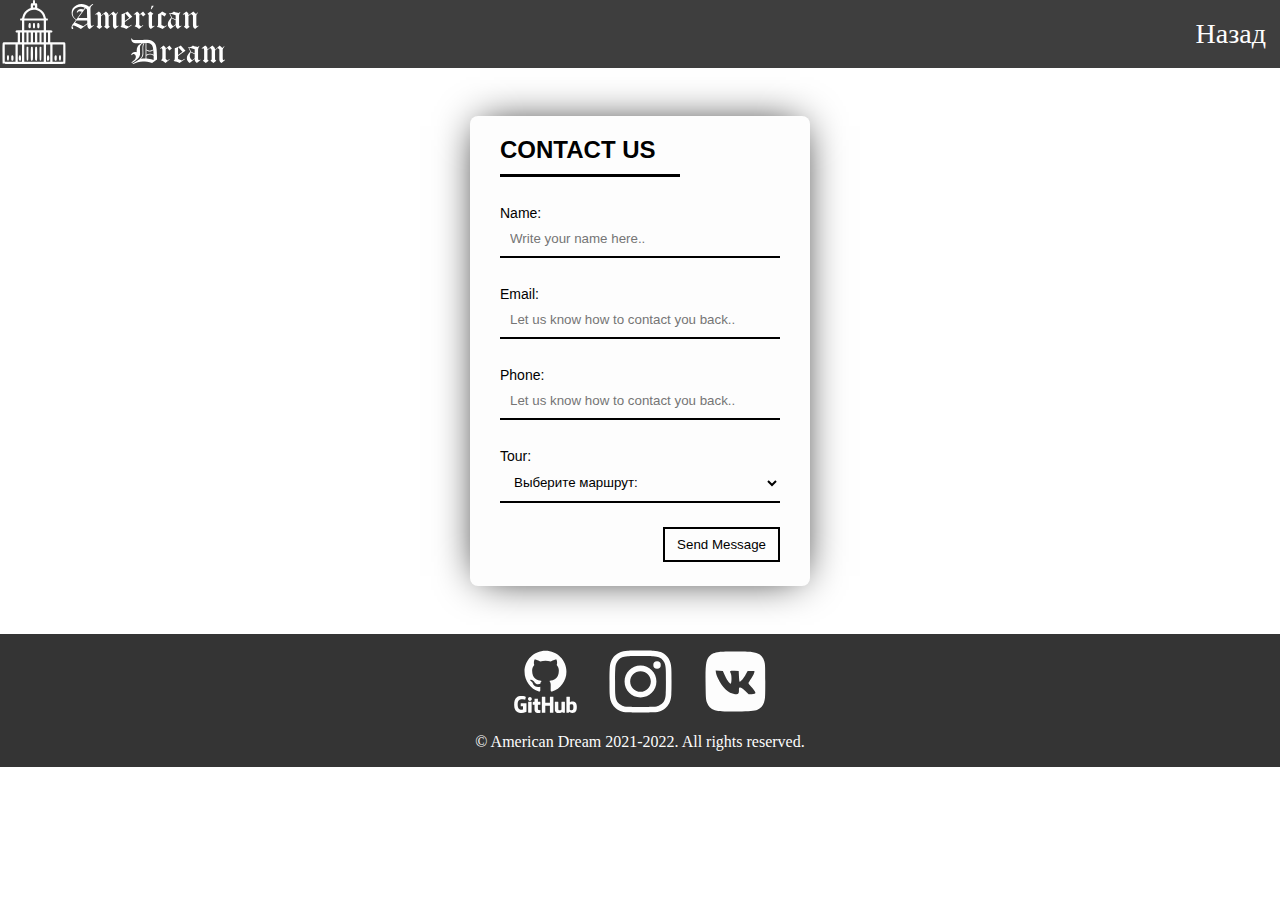
<file: pages/Order.html>
<!DOCTYPE html>
<html lang="en">
  <head>
    <meta charset="UTF-8" />
    <meta http-equiv="X-UA-Compatible" content="IE=edge" />
    <meta name="viewport" content="width=device-width, initial-scale=1.0" />
    <link
      rel="shortcut icon"
      href="../logos/free-icon-capitol-223160.svg"
      type="image/x-icon"
    />
    <link rel="stylesheet" href="../styles/Order.css" />
    <title>American Dream</title>
  </head>
  <body>
    <header id="mainheader">
      <section id="menu">
        <figure id="logo">
          <a href="../index.html">
          <svg
            version="1.0"
            xmlns="http://www.w3.org/2000/svg"
            width="64px"
            height="64px"
            viewBox="0 0 256.000000 256.000000"
            preserveAspectRatio="xMidYMid meet"
          >
            <g
              transform="translate(0.000000,256.000000) scale(0.100000,-0.100000)"
              fill="#fdfdfd"
              stroke="none"
            >
              <path
                d="M1252 2548 c-7 -7 -12 -36 -12 -65 l0 -53 -33 0 c-49 0 -57 -14 -57
-106 l0 -82 -75 -36 c-131 -62 -226 -181 -259 -324 -12 -56 -13 -57 -52 -62
-37 -5 -39 -7 -39 -40 0 -33 2 -35 38 -38 l37 -3 0 -194 0 -193 -115 -4 c-92
-2 -118 -6 -131 -20 -15 -14 -16 -22 -6 -43 9 -20 19 -25 47 -25 l35 0 0 -195
0 -195 -289 0 c-250 0 -292 -2 -305 -16 -14 -13 -16 -65 -16 -415 0 -257 4
-407 10 -420 11 -19 35 -19 1250 -19 1215 0 1239 0 1250 19 6 13 10 163 10
420 0 350 -2 402 -16 415 -13 14 -55 16 -305 16 l-289 0 0 195 0 195 35 0 c28
0 38 5 47 25 10 21 9 29 -6 43 -13 14 -39 18 -131 20 l-115 4 0 193 0 194 38
3 c35 3 37 5 37 38 0 33 -2 35 -39 40 -39 5 -40 6 -52 62 -33 143 -128 262
-259 324 l-75 36 0 82 c0 92 -8 106 -57 106 l-33 0 0 53 c0 54 -12 77 -40 77
-9 0 -21 -5 -28 -12z m68 -248 l0 -40 -40 0 -40 0 0 40 0 40 40 0 40 0 0 -40z
m51 -144 c71 -16 137 -54 190 -109 42 -44 92 -139 102 -194 l7 -33 -390 0
-389 0 6 33 c10 55 60 150 102 194 99 103 234 142 372 109z m299 -611 l0 -195
-390 0 -390 0 0 195 0 195 390 0 390 0 0 -195z m-870 -480 l0 -195 -40 0 -40
0 0 195 0 195 40 0 40 0 0 -195z m180 0 l0 -195 -45 0 -45 0 0 195 0 195 45 0
45 0 0 -195z m170 0 l0 -195 -45 0 -45 0 0 195 0 195 45 0 45 0 0 -195z m170
0 l0 -195 -40 0 -40 0 0 195 0 195 40 0 40 0 0 -195z m180 0 l0 -195 -45 0
-45 0 0 195 0 195 45 0 45 0 0 -195z m170 0 l0 -195 -45 0 -45 0 0 195 0 195
45 0 45 0 0 -195z m170 0 l0 -195 -40 0 -40 0 0 195 0 195 40 0 40 0 0 -195z
m-1300 -630 l0 -345 -215 0 -215 0 0 345 0 345 215 0 215 0 0 -345z m260 0 l0
-345 -85 0 -85 0 0 345 0 345 85 0 85 0 0 -345z m870 0 l0 -345 -390 0 -390 0
0 345 0 345 390 0 390 0 0 -345z m260 0 l0 -345 -85 0 -85 0 0 345 0 345 85 0
85 0 0 -345z m520 0 l0 -345 -215 0 -215 0 0 345 0 345 215 0 215 0 0 -345z"
              />
              <path
                d="M1076 1624 c-16 -16 -23 -134 -10 -168 11 -30 43 -40 65 -20 16 14
19 31 19 99 0 50 -5 86 -12 93 -17 17 -44 15 -62 -4z"
              />
              <path
                d="M1252 1628 c-8 -8 -12 -45 -12 -100 0 -77 2 -89 20 -98 14 -8 26 -8
40 0 18 9 20 21 20 98 0 89 -8 112 -40 112 -9 0 -21 -5 -28 -12z"
              />
              <path
                d="M1422 1628 c-19 -19 -16 -173 4 -192 20 -21 30 -20 54 4 16 16 20 33
20 94 0 54 -4 79 -16 90 -18 19 -45 21 -62 4z"
              />
              <path
                d="M216 337 c-25 -18 -20 -184 7 -201 12 -8 22 -8 35 0 26 17 31 183 6
201 -10 7 -21 13 -24 13 -3 0 -14 -6 -24 -13z"
              />
              <path
                d="M388 339 c-15 -8 -18 -25 -18 -98 0 -97 10 -118 54 -107 28 7 36 30
36 114 0 49 -4 66 -20 82 -23 23 -28 24 -52 9z"
              />
              <path
                d="M687 332 c-23 -26 -24 -164 -1 -186 18 -19 45 -21 62 -4 19 19 16
173 -4 192 -20 21 -37 20 -57 -2z"
              />
              <path
                d="M985 678 c-3 -7 -4 -130 -3 -272 3 -234 5 -260 21 -270 12 -8 22 -8
35 0 15 10 17 35 17 280 l0 269 -33 3 c-20 2 -34 -2 -37 -10z"
              />
              <path
                d="M1162 678 c-17 -17 -17 -519 0 -536 17 -17 44 -15 62 4 14 13 16 51
16 260 0 150 -4 253 -10 265 -12 21 -50 25 -68 7z"
              />
              <path
                d="M1330 671 c-6 -12 -10 -115 -10 -265 0 -209 2 -247 16 -260 18 -19
45 -21 62 -4 17 17 17 519 0 536 -18 18 -56 14 -68 -7z"
              />
              <path
                d="M1505 678 c-3 -7 -4 -130 -3 -272 3 -234 5 -260 21 -270 12 -8 22 -8
35 0 15 10 17 35 17 280 l0 269 -33 3 c-20 2 -34 -2 -37 -10z"
              />
              <path
                d="M1816 334 c-20 -19 -23 -173 -4 -192 17 -17 44 -15 62 4 24 24 22
165 -2 187 -23 21 -36 21 -56 1z"
              />
              <path
                d="M2120 330 c-16 -16 -20 -33 -20 -82 0 -84 8 -107 36 -114 44 -11 54
10 54 107 0 77 -2 90 -19 99 -26 13 -28 13 -51 -10z"
              />
              <path
                d="M2296 337 c-25 -18 -20 -184 7 -201 12 -8 22 -8 35 0 26 17 31 183 6
201 -10 7 -21 13 -24 13 -3 0 -14 -6 -24 -13z"
              />
            </g>
          </svg>
        </a>
          <img src="../logos/text-logo.svg" />
        </figure>
        <nav>
          <ul>
            <li><a href="../index.html">Назад</a></li>
          </ul>
        </nav>
      </section>
    </header>
     <section id="order">
      <form class="form">
        <h2>CONTACT US</h2>
        <p type="Name:"><input placeholder="Write your name here.."></input></p>
        <p type="Email:"><input placeholder="Let us know how to contact you back.."></input></p>
        <p type="Phone:"><input placeholder="Let us know how to contact you back.."></input></p>
        <p type="Tour:"><select >
          <option selected disabled>Выберите маршрут:</option>
          <option>Флорида</option>
          <option>Техас</option>
          <option>Монтана</option>
          <option>Нью-Йорк</option>  
        </select></p>
        <button>Send Message</button>
      </form>
    </section> 
    <footer id="mainfooter">
      <address id="socialmediarefs">
        <a href="#"> <img src="../pictures/github.svg" /></a>
        <a href="#"> <img src="../pictures/insta.svg" /></a>
        <a href="#"> <img src="../pictures/vk.svg" /></a>
      </address>
      <p>&copy; American Dream 2021-2022. All rights reserved.</p>
    </footer>
  </body>
</html>
</file>
<file: styles/index.css>
:root {
  --space-grey: rgb(52, 52, 52);
  --space-white: #fdfdfd;
}

html {
  width: 100%;
  height: 100%;
  scroll-behavior: smooth;
}

body {
  width: 100%;
  height: 100%;
  margin: 0;
  padding: 0;
  box-sizing: border-box;
}
a {
  text-decoration: none;
}
::-webkit-scrollbar {
  display: none;
}

/*header*/
header#mainheader {
  width: 100%;
  height: 100%;
  background-image: url(../pictures/181212_congress_2_4.jpg);
  background-repeat: no-repeat;
  background-size: cover;
  background-position: center;
}

header#mainheader section#menu {
  display: flex;
  flex-direction: row;
  position: fixed;
  z-index: 100;
  justify-content: space-between;
  flex-wrap: wrap;
  width: 100%;
  height: fit-content;
  /* background-color: #ffffff10;
  backdrop-filter: blur(5px); */
  background-color: rgba(52, 52, 52, 0.95);
  /* border-bottom-left-radius: 1em;
  border-bottom-right-radius: 1em; */
}

header#mainheader section figure {
  display: block;
  margin: 0;
  padding-left: 2px;
}

header#mainheader section figure * {
  display: inline-block;
  margin: 0;
  height: 64px;
}
header#mainheader section nav {
  display: flex;
  align-items: center;
  justify-content: space-between;
}

header#mainheader section ul {
  display: flex;
  flex-direction: row;
  padding-inline-start: 0;
}
header#mainheader section ul li {
  list-style-type: none;
  padding-inline-start: 0;
  display: inline-block;
  font-size: 1.75em;
  margin: auto 0.5em;
}

header#mainheader section ul li a {
  color: #fdfdfd;
}

input#menubox {
  display: none;
}
label {
  display: none;
  cursor: pointer;
}

@media screen and (max-width: 820px) {
  header#mainheader section ul {
    display: none;
  }

  header#mainheader section label {
    display: block;
    width: 3em;
    height: 3em;
    margin-right: 0.5em;
  }

  header#mainheader section label img:first-child {
    display: block;
    transition: transform 1s ease-in;
  }
  header#mainheader section label img:first-child:hover {
    transform: rotate(45deg);
  }
  header#mainheader section label img:last-child {
    display: none;
  }

  header#mainheader section :checked + label img:first-child {
    display: none;
  }
  header#mainheader section :checked + label img:last-child {
    display: block;
    width: 3em;
    height: 3em;
    transition: transform 0.5s ease-in-out;
  }
  header#mainheader section :checked + label img:last-child:hover {
    transform: rotate(45deg);
  }
  header#mainheader section :checked ~ ul {
    display: flex;
    flex-direction: column;
    position: absolute;
    /* background-color: #ffffff10;
    backdrop-filter: blur(6px); */
    justify-content: space-around;
    background-color: rgba(52, 52, 52, 0.95);
    backdrop-filter: blur(12px);
    z-index: 2;
    left: 0;
    top: 3em;
    width: 100%;
    height: fit-content;
    border-bottom-left-radius: 4px;
    border-bottom-right-radius: 4px;
  }
  header#mainheader section :checked ~ ul li {
    margin: 10px;
    text-align: center;
    font-size: 2em;
  }
  header#mainheader section :checked ~ ul li:first-child {
    margin-top: 1em;
  }
  header#mainheader section :checked ~ ul li:after {
    content: "";
    width: 70%;
    height: 2px;
    display: block;
    background-color: #fdfdfd;
    margin: 10px auto;
  }
}

header#mainheader a#startbutton {
  color: #fdfdfd;
  justify-items: center;
  align-self: center;
  border: 3px solid #fdfdfd;
  border-radius: 0.3em;
  background-color: #ffffff10;
  backdrop-filter: blur(10px);
}
header#mainheader a#startbutton:hover {
  box-shadow: 0px 0px 2px 1px #fdfdfd;
}
header#mainheader a#startbutton span {
  margin: 0.25em;
  font-size: 2em;
}

header#mainheader nav img#crossicon:hover {
  transform: rotate(-90deg);
}

header#mainheader section#startcont {
  display: flex;
  flex-direction: column;
  justify-content: center;
  align-items: center;
  width: 100%;
  height: 100%;
}
/* card zone  */
main.card-zone {
  width: 100%;
  height: max-content;
  display: flex;
  flex-wrap: wrap;
  justify-content: space-evenly;
  flex-direction: row;
  background-color: #fdfdfd00;
}

main.card-zone article.card {
  width: 330px;
  height: 450px;
  background-color: blue;
  margin: 20px;
  border-radius: 4px;
  border: 1px solid var(--space-grey);
  box-shadow: 2px 2px 5px 0px var(--space-grey);
  overflow: hidden;
}

main.card-zone article.card .card-link {
  display: block;
  width: 100%;
  height: 100%;
  position: relative;
  overflow: hidden;
}

main.card-zone article.card .card-link .card-content {
  width: 100%;
  height: 160px;
  backdrop-filter: blur(12px);
  -webkit-backdrop-filter: blur(12px);
  background-color: #ffffff10;
  display: flex;
  flex-direction: column;
  align-items: center;
  position: absolute;
  bottom: -120px;
  transition: bottom 2s ease-out;
}

main.card-zone article.card .card-link:hover .card-content {
  bottom: 0px;
}
main.card-zone article.card .card-link .card-content * {
  margin: 0;
  padding: 0;
}

main.card-zone article.card .card-link .card-content h2 {
  font-size: 2em;
  color: #fdfdfd;
}
main.card-zone article.card .card-link .card-content ul li {
  font-size: 1.5em;
  color: #fdfdfd;
}

#NY {
  background-image: url(../pictures/new-york-g4406d4797_1920.jpg);
  background-position: center;
  background-repeat: no-repeat;
  background-size: cover;
}

/*   about   */
section#about {
  width: 100%;
  height: fit-content;
  display: flex;
  justify-content: center;
}
section#about article {
  width: 90%;
  padding: 0 5%;
}
section#about article h2 {
  font-size: 2.5em;
  text-align: center;
}
section#about article p {
  text-indent: 1em;
  font-size: 1.75em;
  word-spacing: 2px;
  word-break: keep-all;
  text-align: justify;
}
@media screen and (max-width: 480px) {
  section#about article p {
    font-size: 1.25em;
  }
  section#about article h2 {
    font-size: 2em;
  }
}

section#contacts {
  width: 100%;
  height: fit-content;
  display: flex;
  flex-direction: row;
  flex-wrap: wrap;
  justify-content: space-around;
}
section#contacts article {
  width: max-content;
}
section#contacts article div {
  width: max-content;
  height: max-content;
  padding: 1em;
}

section#contacts article div h2 {
  font-size: 2em;
}

section#contacts article div ul li {
  font-size: 2em;
}

section#contacts article div ul li a {
  color: #000;
  font-style: italic;
}

section#contacts article div ul li span {
  font-style: italic;
  overflow-wrap: break-word;
}

section#contacts address iframe {
  width: 650px;
  height: 450px;
}

@media screen and (max-width: 660px) {
  section#contacts address iframe {
    width: 400px;
    height: 300px;
  }
  section#contacts article div ul li {
    font-size: 1.5em;
  }
  section#contacts article div h2 {
    font-size: 1.5em;
  }
}
@media screen and (max-width: 410px) {
  section#contacts address iframe {
    width: 310px;
    height: 225px;
  }
  section#contacts article div ul li {
    font-size: 1.25em;
  }
  section#contacts article div h2 {
    font-size: 1.25em;
  }
}

/**/
/*  footer  */
footer#mainfooter {
  width: 100%;
  height: fit-content;
  background-color: var(--space-grey);
  display: flex;
  flex-direction: column;
  justify-content: center;
}

footer#mainfooter nav#footnav {
  display: flex;
  justify-content: space-around;
}

footer#mainfooter nav#footnav ul {
  list-style-type: none;
  padding-inline-start: 0px;
  display: flex;
  flex-wrap: wrap;
}
footer#mainfooter nav#footnav ul li {
  display: inline-block;
  margin: auto 1em;
}

footer#mainfooter nav#footnav ul li a {
  color: var(--space-white);
  font-size: 2em;
}
@media screen and (max-width: 600px) {
  footer#mainfooter nav#footnav ul li a {
    font-size: 1.25em;
  }
}
footer#mainfooter p {
  color: var(--space-white);
  text-align: center;
}
footer#mainfooter address#socialmediarefs {
  display: flex;
  flex-direction: row;
  justify-content: center;
}
footer#mainfooter address#socialmediarefs img {
  width: 7vh;
  height: 7vh;
  margin: auto 1em;
}
div.separator {
  background-color: rgba(69, 69, 69, 0.3);
  width: 96%;
  margin: 1em auto;
  height: 3px;
}
</file>
<file: styles/index1.css>
html {
  width: 100%;
  height: 100%;
  scroll-behavior: smooth;
}

body {
  width: 100%;
  height: 100%;
  margin: 0;
  padding: 0;
  box-sizing: border-box;
}
a {
  text-decoration: none;
}
::-webkit-scrollbar {
  display: none;
}
/*   header    */
header#mainheader {
  width: 100%;
  height: 100%;
  background-image: url(../pictures/nyc-g9e8d67717_1920.jpg);
  background-repeat: no-repeat;
  background-size: cover;
  display: flex;
  flex-direction: column;
  background-attachment: fixed;
  background-position: center;
}

header#mainheader section#menu {
  display: flex;
  flex-direction: row;
  justify-content: space-between;
  flex-wrap: wrap;
  width: 100%;
  height: fit-content;
  background-color: #ffffff10;
  backdrop-filter: blur(5px);
  border-bottom-left-radius: 1em;
  border-bottom-right-radius: 1em;
}

header#mainheader section figure {
  display: block;
  margin: 0;
}

header#mainheader section figure img {
  display: inline-block;
  margin: 0;
  height: 4em;
}
header#mainheader section nav {
  display: flex;
  align-items: center;
  justify-content: space-between;
}

header#mainheader section ul {
  display: flex;
  flex-direction: row;
  padding-inline-start: 0;
}
header#mainheader section ul li {
  list-style-type: none;
  padding-inline-start: 0;
  display: inline-block;
  font-size: 2em;
  margin: auto 0.5em;
}

header#mainheader section ul li a {
  color: #fdfdfd;
}

input#menubox {
  display: none;
}
label {
  display: none;
  cursor: pointer;
}

@media screen and (max-width: 820px) {
  header#mainheader section ul {
    display: none;
  }

  header#mainheader section label {
    display: block;
    width: 3em;
    height: 3em;
    margin-right: 0.5em;
  }

  header#mainheader section label img:first-child {
    display: block;
    transition: transform 1s ease-in;
  }
  header#mainheader section label img:first-child:hover {
    transform: rotate(45deg);
  }
  header#mainheader section label img:last-child {
    display: none;
  }

  header#mainheader section :checked + label img:first-child {
    display: none;
  }
  header#mainheader section :checked + label img:last-child {
    display: block;
    width: 3em;
    height: 3em;
    transition: transform 1s ease-in;
  }
  header#mainheader section :checked + label img:last-child:hover {
    transform: rotate(45deg);
  }
  header#mainheader section :checked ~ ul {
    display: flex;
    flex-direction: column;
    position: absolute;
    background-color: #ffffff10;
    backdrop-filter: blur(6px);
    left: 0;
    top: 4em;
    width: 100%;
    height: 400px;
    border-radius: 2em;
  }
  header#mainheader section :checked ~ ul li {
    margin: auto 0;
    text-align: center;
    font-size: 4em;
  }
}

header#mainheader a#startbutton {
  color: #fdfdfd;
  justify-items: center;
  align-self: center;
  border: 3px solid #fdfdfd;
  border-radius: 0.3em;
  background-color: #ffffff10;
  backdrop-filter: blur(10px);
}
header#mainheader a#startbutton:hover {
  box-shadow: 0px 0px 2px 1px #fdfdfd;
}
header#mainheader a#startbutton span {
  margin: 0.25em;
  font-size: 2em;
}

header#mainheader nav img#crossicon:hover {
  transform: rotate(-90deg);
}

header#mainheader section#startcont {
  display: flex;
  flex-direction: column;
  justify-content: center;
  align-items: center;
  width: 100%;
  height: 100%;
}
/*   Cardzone   */
section#cardzone {
  width: 100%;
  height: calc(fit-content+40px);
  display: flex;
  flex-direction: row;
  flex-wrap: wrap;
  justify-content: space-around;
}

section#cardzone .card {
  display: flex;
  position: relative;
  width: 400px;
  height: 600px;
  border-radius: 5px;
  margin-top: 1em;
  margin-left: 0.5em;
  margin-right: 0.5em;
  margin-bottom: 1em;
  overflow: hidden;
}

section#cardzone .card article {
  display: flex;
  position: absolute;
  color: #fdfdfd;
  width: 100%;
  justify-content: space-between;
  bottom: -190px;
  align-items: center;
  flex-direction: column;
  backdrop-filter: blur(8px);
  -webkit-backdrop-filter: blur(8px);
  background-color: #ffffff10;
  transition: bottom 2s ease-out;
}
section#cardzone .card article ul {
  list-style-type: "-";
  width: 100%;
  display: flex;
  flex-direction: column;
  justify-content: space-around;
  font-size: 1em;
}
section#cardzone .card article ul li {
  margin: 0 1em;
}
section#cardzone .card:hover article {
  bottom: 0px;
}

section#cardzone .card article * {
  margin: 0;
  font-size: 2em;
  text-align: justify;
}

section#cardzone .card article h2 {
  font-size: 2.5em;
}

section#cardzone .card article a.cardbutton {
  all: unset;
}

section#cardzone #TX {
  background-image: url(../pictures/longhorn-4091042_960_720.jpg);
  background-position: center;
}

section#cardzone #LA {
  background-image: url(../pictures/hollywood-gc18a37a6d_1920.jpg);
  background-position: center;
}

section#cardzone #NY {
  background-image: url(../pictures/brooklyn-g524cc4ea8_1280.jpg);
  background-position: center;
}
/*   about   */
section#about {
  width: 100%;
  height: fit-content;
  display: flex;
  justify-content: center;
}
section#about article {
  width: 90%;
}
section#about article h1 {
  font-size: 4em;
  text-align: center;
}
section#about article p {
  text-indent: 1em;
  font-size: 2em;
  text-align: justify;
}
/**/
section.backplace {
  display: none;
  background-image: url(../pictures/nyc-g9e8d67717_1920.jpg);
  background-repeat: no-repeat;
  background-size: cover;
  background-attachment: fixed;
  background-position: center;
  width: 100%;
  height: 20vh;
}
section.backplace1 {
  display: none;
  background-color: black;
  height: 3vh;
  color: #fdfdfd;
  overflow: hidden;
  word-spacing: 20px;
}
/* Adress*/

/* section#adress iframe {
  width: 100%;
  height: 40vh;
} */

section#contacts {
  width: 100%;
  height: fit-content;
  display: flex;
  flex-direction: row;
  flex-wrap: wrap;
  justify-content: space-around;
}
section#contacts article div {
  width: max-content;
  height: max-content;
  padding: 1em;
}

section#contacts article div ul li {
  font-size: 2em;
}

section#contacts address iframe {
  width: 600px;
  height: 450px;
}

@media screen and (max-width: 610px) {
  section#contacts address iframe {
    width: 400px;
    height: 300px;
  }
}
@media screen and (max-width: 410px) {
  section#contacts address iframe {
    width: 300px;
    height: 225px;
  }
}

/**/
/*  footer  */
footer#mainfooter {
  width: 100%;
  height: fit-content;
  background-color: black;
  display: flex;
  flex-direction: column;
  justify-content: center;
}

footer#mainfooter nav#footnav {
  display: flex;
  justify-content: space-around;
}

footer#mainfooter nav#footnav ul {
  list-style-type: none;
  padding-inline-start: 0px;
  display: flex;
  flex-wrap: wrap;
}
footer#mainfooter nav#footnav ul li {
  display: inline-block;
  margin: auto 1em;
}

footer#mainfooter nav#footnav ul li a {
  color: #fdfdfd;
  font-size: 2em;
}

footer#mainfooter p {
  color: #fdfdfd;
  text-align: center;
}
footer#mainfooter address#socialmediarefs {
  display: flex;
  flex-direction: row;
  justify-content: center;
}
footer#mainfooter address#socialmediarefs img {
  width: 7vh;
  height: 7vh;
  margin: auto 1em;
}

div.separator {
  background-color: #000;
  width: 90%;
  margin: 1em auto;
  height: 3px;
}
</file>
<file: styles/Florida.css>
:root {
  --space-grey: rgb(52, 52, 52);
  --space-white: #fdfdfd;
}

html {
  width: 100%;
  height: 100%;
  scroll-behavior: smooth;
}

body {
  width: 100%;
  height: 100%;
  margin: 0;
  padding: 0;
  box-sizing: border-box;
}
a {
  text-decoration: none;
}
::-webkit-scrollbar {
  display: none;
}
/* HEADER  */
header#mainheader {
  width: 100%;
  height: 100%;
  background-image: url(../pictures/Florida.jpg);
  background-repeat: no-repeat;
  background-size: cover;
  background-color: rgb(248, 248, 248);
  display: flex;
  flex-direction: column;
  /* background-attachment: fixed; */
  background-position: center;
}

header#mainheader section#menu {
  display: flex;
  flex-direction: row;
  position: fixed;
  z-index: 100;
  justify-content: space-between;
  flex-wrap: wrap;
  width: 100%;
  height: fit-content;
  /* background-color: #ffffff10;
      backdrop-filter: blur(5px); */
  background-color: rgba(52, 52, 52, 0.95);
  /* border-bottom-left-radius: 1em;
      border-bottom-right-radius: 1em; */
}

header#mainheader section figure {
  display: block;
  margin: 0;
}

header#mainheader section figure * {
  display: inline-block;
  margin: 0;
  height: 64px;
}
header#mainheader section nav {
  display: flex;
  align-items: center;
  justify-content: space-between;
}

header#mainheader section ul {
  display: flex;
  flex-direction: row;
  padding-inline-start: 0;
}
header#mainheader section ul li {
  list-style-type: none;
  padding-inline-start: 0;
  display: inline-block;
  font-size: 1.75em;
  margin: auto 0.5em;
}

header#mainheader section ul li a {
  color: #fdfdfd;
}

input#menubox {
  display: none;
}
label {
  display: none;
  cursor: pointer;
}

@media screen and (max-width: 820px) {
  header#mainheader section ul {
    display: none;
  }

  header#mainheader section label {
    display: block;
    width: 3em;
    height: 3em;
    margin-right: 0.5em;
  }

  header#mainheader section label img:first-child {
    display: block;
    transition: transform 1s ease-in;
  }
  header#mainheader section label img:first-child:hover {
    transform: rotate(45deg);
  }
  header#mainheader section label img:last-child {
    display: none;
  }

  header#mainheader section :checked + label img:first-child {
    display: none;
  }
  header#mainheader section :checked + label img:last-child {
    display: block;
    width: 3em;
    height: 3em;
    transition: transform 1s ease-in;
  }
  header#mainheader section :checked + label img:last-child:hover {
    transform: rotate(45deg);
  }
  header#mainheader section :checked ~ ul {
    display: flex;
    flex-direction: column;
    position: absolute;
    justify-content: space-around;
    background-color: rgba(52, 52, 52, 0.95);
    z-index: 2;
    left: 0;
    top: 51px;
    width: 100%;
    height: fit-content;
    border-bottom-left-radius: 4px;
    border-bottom-right-radius: 4px;
  }
  header#mainheader section :checked ~ ul li {
    margin: 10px;
    text-align: center;
    font-size: 2em;
  }
  header#mainheader section :checked ~ ul li:first-child {
    margin-top: 1em;
  }
  header#mainheader section :checked ~ ul li:after {
    content: "";
    width: 70%;
    height: 2px;
    display: block;
    background-color: #fdfdfd;
    margin: 10px auto;
  }
}
header#mainheader a#startbutton {
  color: #fdfdfd;
  justify-items: center;
  align-self: center;
  border: 3px solid #fdfdfd;
  border-radius: 0.3em;
  background-color: #ffffff10;
  backdrop-filter: blur(10px);
}
header#mainheader a#startbutton:hover {
  box-shadow: 0px 0px 2px 1px #fdfdfd;
}
header#mainheader a#startbutton span {
  margin: 0.25em;
  font-size: 2em;
}

header#mainheader nav img#crossicon:hover {
  transform: rotate(-90deg);
}

header#mainheader section#startcont {
  display: flex;
  flex-direction: column;
  justify-content: center;
  align-items: center;
  width: 100%;
  height: 100%;
}

/* INFO */
main.info {
  display: flex;
  flex-wrap: wrap;
  flex-direction: row;
}

/*  ORDER  */
section#order {
  width: 100%;
  height: fit-content;
}
section#order .form {
  width: 340px;
  height: 400px;
  background: #fdfdfd;
  border-radius: 8px;
  box-shadow: 0 0 40px -10px #000;
  margin: 3em auto;
  padding: 20px 30px;
  max-width: calc(100vw - 40px);
  box-sizing: border-box;
  font-family: "Montserrat", sans-serif;
  position: relative;
}
section#order .form h2 {
  margin: 10px 0;
  padding-bottom: 10px;
  width: 180px;
  color: black;
  border-bottom: 3px solid black;
}
section#order .form input {
  width: 100%;
  padding: 10px;
  box-sizing: border-box;
  background: none;
  outline: none;
  resize: none;
  border: 0;
  font-family: "Montserrat", sans-serif;
  transition: all 0.3s;
  border-bottom: 2px solid black;
}
section#order .form input:focus {
  border-bottom: 2px solid black;
}
section#order .form p:before {
  content: attr(type);
  display: block;
  margin: 28px 0 0;
  font-size: 14px;
  color: black;
}
section#order .form button {
  float: right;
  padding: 8px 12px;
  margin: 8px 0 0;
  font-family: "Montserrat", sans-serif;
  border: 2px solid black;
  background: 0;
  color: black;
  cursor: pointer;
  transition: all 0.3s;
}
section#order .form button:hover {
  background: black;
  color: #fdfdfd;
}

/* Gallery  */
section#gallery {
  display: flex;
  flex-direction: column;
  align-content: space-between;
  width: 100%;
  height: fit-content;
}

article.slide {
  width: 100%;
  height: fit-content;
  display: flex;
  flex-direction: row;
  flex-wrap: wrap-reverse;
  justify-content: space-around;
  align-items: center;
}
article.left {
  flex-direction: row-reverse;
  flex-wrap: wrap-reverse;
}

article.slide div.contentbox {
  width: 500px;
  height: fit-content;
  padding: 1em;
}

article.slide div.contentbox h2 {
  font-size: 2em;
}

article.slide div.contentbox p {
  font-size: 1.5em;
}

article.slide figure {
  width: 600px;
  height: fit-content;
}

article.slide figure img {
  width: 600px;
  height: 450px;
}

div.separator {
  background-color: #000;
  width: 90%;
  margin: auto;
  height: 3px;
}

@media screen and (max-width: 1080px) {
  article.slide div.contentbox {
    width: 400px;
    height: 300px;
  }

  article.slide figure {
    width: 400px;
    height: fit-content;
    background-color: #000;
  }

  article.slide figure img {
    width: 400px;
    height: 300px;
  }
}

@media screen and (max-width: 425px) {
  article.slide div.contentbox {
    width: 300px;
    height: fit-content;
  }

  article.slide figure {
    width: 300px;
    height: fit-content;
    background-color: #000;
  }

  article.slide figure img {
    width: 300px;
    height: 225px;
  }
}

/*  footer  */
footer#mainfooter {
  width: 100%;
  height: fit-content;
  background-color: var(--space-grey);
  display: flex;
  flex-direction: column;
  justify-content: center;
}

footer#mainfooter nav#footnav {
  display: flex;
  justify-content: space-around;
}

footer#mainfooter nav#footnav ul {
  list-style-type: none;
  padding-inline-start: 0px;
  display: flex;
  flex-wrap: wrap;
}
footer#mainfooter nav#footnav ul li {
  display: inline-block;
  margin: auto 1em;
}

footer#mainfooter nav#footnav ul li a {
  color: var(--space-white);
  font-size: 2em;
}

footer#mainfooter p {
  color: var(--space-white);
  text-align: center;
}
footer#mainfooter address#socialmediarefs {
  display: flex;
  flex-direction: row;
  justify-content: center;
}
footer#mainfooter address#socialmediarefs img {
  width: 7vh;
  height: 7vh;
  margin: auto 1em;
}
div.separator {
  background-color: rgba(69, 69, 69, 0.3);
  width: 96%;
  margin: 1em auto;
  height: 3px;
}
</file>
<file: styles/LosAngels.css>
html {
  width: 100%;
  height: 100%;
  scroll-behavior: smooth;
}

body {
  width: 100%;
  height: 100%;
  margin: 0;
  padding: 0;
  box-sizing: border-box;
}
a {
  text-decoration: none;
}

/*   HEADER   */
header {
  width: 100%;
  height: 100%;
  background-image: url(/pictures/longhorn-4091042_960_720.jpg);
  background-repeat: no-repeat;
  background-size: cover;
  background-position: center;
}

header section {
  display: flex;
  flex-direction: row;
  justify-content: space-between;
  flex-wrap: wrap;
  width: 100%;
  height: fit-content;
}

header section figure {
  display: block;
  margin: 0;
}

header section figure img {
  display: inline-block;
  margin: 0;
  height: 4em;
}
header section nav {
  display: flex;
  align-items: center;
  justify-content: space-between;
}

header section ul {
  display: flex;
  flex-direction: row;
  padding-inline-start: 0;
}
header section ul li {
  list-style-type: none;
  padding-inline-start: 0;
  display: inline-block;
  font-size: 2em;
  margin: auto 0.5em;
}

header section ul li a {
  color: #fdfdfd;
}

input#menubox {
  display: none;
}
label {
  display: none;
  cursor: pointer;
}

@media screen and (max-width: 820px) {
  header section ul {
    display: none;
  }

  header section label {
    display: block;
    width: 3em;
    height: 3em;
    margin-right: 0.5em;
  }

  section label img:first-child {
    display: block;
    transition: transform 1s ease-in;
  }
  section label img:first-child:hover {
    transform: rotate(20deg);
  }
  section label img:last-child {
    display: none;
  }

  section :checked + label img:first-child {
    display: none;
  }
  section :checked + label img:last-child {
    display: block;
    width: 3em;
    height: 3em;
    transition: transform 1s ease-in;
  }
  section :checked + label img:last-child:hover {
    transform: rotate(20deg);
  }
  header section :checked ~ ul {
    display: flex;
    flex-direction: column;
    position: absolute;
    background-color: #ffffff10;
    backdrop-filter: blur(6px);
    left: 0;
    top: 4em;
    width: 100%;
    height: 400px;
    border-radius: 2em;
  }
  header section :checked ~ ul li {
    margin: auto 0;
    text-align: center;
    font-size: 4em;
  }
}

/*  FOOTER  */
footer#mainfooter {
  width: 100%;
  height: fit-content;
  background-color: black;
  display: flex;
  flex-direction: column;
  justify-content: center;
}

footer#mainfooter nav#footnav {
  display: flex;
  justify-content: space-around;
}

footer#mainfooter nav#footnav ul {
  list-style-type: none;
  padding-inline-start: 0px;
  display: flex;
  flex-wrap: wrap;
}
footer#mainfooter nav#footnav ul li {
  display: inline-block;
  margin: auto 2em;
}

footer#mainfooter nav#footnav ul li a {
  color: #fdfdfd;
  font-size: 2em;
}

footer#mainfooter p {
  color: #fdfdfd;
  text-align: center;
}
footer#mainfooter address#socialmediarefs {
  display: flex;
  flex-direction: row;
  justify-content: center;
}
footer#mainfooter address#socialmediarefs img {
  width: 7vh;
  height: 7vh;
  margin: auto 1em;
}

/*  ORDER  */
section#order {
  width: 100%;
  height: fit-content;
}
section#order .form {
  width: 340px;
  height: 400px;
  background: #fdfdfd;
  border-radius: 8px;
  box-shadow: 0 0 40px -10px #000;
  margin: 3em auto;
  padding: 20px 30px;
  max-width: calc(100vw - 40px);
  box-sizing: border-box;
  font-family: "Montserrat", sans-serif;
  position: relative;
}
section#order .form h2 {
  margin: 10px 0;
  padding-bottom: 10px;
  width: 180px;
  color: black;
  border-bottom: 3px solid black;
}
section#order .form input {
  width: 100%;
  padding: 10px;
  box-sizing: border-box;
  background: none;
  outline: none;
  resize: none;
  border: 0;
  font-family: "Montserrat", sans-serif;
  transition: all 0.3s;
  border-bottom: 2px solid black;
}
section#order .form input:focus {
  border-bottom: 2px solid black;
}
section#order .form p:before {
  content: attr(type);
  display: block;
  margin: 28px 0 0;
  font-size: 14px;
  color: black;
}
section#order .form button {
  float: right;
  padding: 8px 12px;
  margin: 8px 0 0;
  font-family: "Montserrat", sans-serif;
  border: 2px solid black;
  background: 0;
  color: black;
  cursor: pointer;
  transition: all 0.3s;
}
section#order .form button:hover {
  background: black;
  color: #fdfdfd;
}

/* Gallery  */
section#gallery {
  display: flex;
  flex-direction: column;
  align-content: space-between;
}

article.slide {
  width: 100%;
  height: fit-content;
  display: flex;
  flex-direction: row;
  flex-wrap: wrap-reverse;
  justify-content: space-around;
}
article.left {
  flex-direction: row-reverse;
  flex-wrap: wrap-reverse;
}

article.slide div.contentbox {
  width: 400px;
  height: 450px;
}

article.slide figure {
  width: 600px;
  height: fit-content;
}

article.slide figure img {
  width: 600px;
  height: 450px;
}

div.separator {
  background-color: #000;
  width: 90%;
  margin: auto;
  height: 3px;
}

@media screen and (max-width: 1080px) {
  article.slide div.contentbox {
    width: 400px;
    height: 300px;
  }

  article.slide figure {
    width: 400px;
    height: fit-content;
    background-color: #000;
  }

  article.slide figure img {
    width: 400px;
    height: 300px;
  }
}

@media screen and (max-width: 425px) {
  article.slide div.contentbox {
    width: 300px;
    height: 225px;
    margin-bottom: 5em;
  }

  article.slide figure {
    width: 300px;
    height: fit-content;
    background-color: #000;
  }

  article.slide figure img {
    width: 300px;
    height: 225px;
  }
}
</file>
<file: styles/tour-page.css>
html {
  width: 100%;
  height: 100%;
  scroll-behavior: smooth;
}

body {
  width: 100%;
  height: 100%;
  margin: 0;
  padding: 0;
  box-sizing: border-box;
  font-family: "Monserat";
}

a {
  text-decoration: none;
}

::-webkit-scrollbar {
  display: none;
}

/* HEADER  */
header#mainheader {
  width: 100%;
  height: 100%;
  background-repeat: no-repeat;
  background-size: cover;
  background-color: rgb(103, 103, 103);
  display: flex;
  flex-direction: column;
  background-position: center;
}

.MT {
  background-image: url(../pictures/Montana/montana.jpg);
}

.NY {
  background-image: url(../pictures/NewYork/newyork.jpg);
}

.TX {
  background-image: url(../pictures/Texas/Texas.jpg);
}

.FL {
  background-image: url(../pictures/Florida/Florida.jpg);
}

header#mainheader section#menu {
  display: flex;
  flex-direction: row;
  position: fixed;
  z-index: 100;
  justify-content: space-between;
  flex-wrap: wrap;
  width: 100%;
  height: fit-content;
  background-color: rgba(52, 52, 52, 0.95);
}

header#mainheader section#menu figure {
  display: block;
  margin: 0;
}

header#mainheader section#menu figure * {
  display: inline-block;
  margin: 0;
  height: 64px;
}

header#mainheader section#menu nav {
  display: flex;
  align-items: center;
  justify-content: space-between;
}

header#mainheader section#menu nav ul {
  display: flex;
  flex-direction: row;
  padding-inline-start: 0;
}

header#mainheader section#menu nav ul li {
  list-style-type: none;
  padding-inline-start: 0;
  display: inline-block;
  font-size: 1.75em;
  margin: auto 0.5em;
}

header#mainheader section#menu nav ul li a {
  color: #fdfdfd;
}

header#mainheader section#menu nav ul li a:hover {
  text-shadow: 0 0 2px #e4e4e4;
}

header#mainheader section#menu nav input#menubox {
  display: none;
}

header#mainheader section#menu nav label {
  display: none;
  cursor: pointer;
}

@media screen and (max-width: 870px) {
  header#mainheader section#menu nav ul {
    display: none;
  }

  header#mainheader section#menu nav label {
    display: block;
    width: 3em;
    height: 3em;
    margin-right: 0.5em;
  }

  header#mainheader section#menu nav label img:first-child {
    display: block;
    transition: transform 1s ease-in;
  }

  header#mainheader section#menu nav label img:first-child:hover {
    transform: rotate(45deg);
  }

  header#mainheader section#menu nav label img:last-child {
    display: none;
  }

  header#mainheader section#menu nav :checked + label img:first-child {
    display: none;
  }

  header#mainheader section#menu nav :checked + label img:last-child {
    display: block;
    width: 3em;
    height: 3em;
    transition: transform 1s ease-in;
  }

  header#mainheader section#menu nav :checked + label img:last-child:hover {
    transform: rotate(45deg);
  }

  header#mainheader section#menu nav :checked ~ ul {
    display: flex;
    flex-direction: column;
    position: absolute;
    justify-content: space-around;
    background-color: rgba(52, 52, 52, 0.95);
    z-index: 2;
    left: 0;
    top: 51px;
    width: 100%;
    height: fit-content;
    border-bottom-left-radius: 4px;
    border-bottom-right-radius: 4px;
  }

  header#mainheader section#menu nav :checked ~ ul li {
    margin: 10px;
    text-align: center;
    font-size: 2em;
  }

  header#mainheader section#menu nav :checked ~ ul li:first-child {
    margin-top: 1em;
  }

  header#mainheader section#menu nav :checked ~ ul li:after {
    content: "";
    width: 70%;
    height: 2px;
    display: block;
    background-color: #fdfdfd;
    margin: 10px auto;
  }
}

header#mainheader div.arrow {
  position: absolute;
  bottom: 0px;
  left: calc(50% - 16px);
  animation: arrowmove 2s linear infinite;
}

header#mainheader div.arrow a img {
  width: 32px;
  height: 32px;
}

@keyframes arrowmove {
  40% {
    bottom: 12px;
  }

  100% {
    bottom: 0px;
  }
}

header#mainheader h2.title {
  color: white;
  font-size: 4em;
  display: block;
  position: absolute;
  top: 14%;
  right: 14%;
}

@media screen and (max-width: 870px) {
  header#mainheader h2.title {
    font-size: 2.5em;
  }
}

/* INFO */
main.info {
  display: flex;
  flex-wrap: wrap;
  flex-direction: row;
  justify-content: space-around;
}

main.info section.short-info {
  flex: 1 1 400px;
  padding: 20px;
  margin: auto;
  justify-self: center;
}

main.info section.short-info ul {
  padding: 20px;
}

main.info section.short-info ul li {
  font-size: 1.5em;
  margin-left: 20px;
  word-break: keep-all;
  text-align: justify;
}

main.info section.short-info ul li > * {
  font-style: italic;
}

main.info section.short-info ul li a {
  color: #000;
}

main.info section.short-info ul li a:hover {
  opacity: 0.75;
}

@media screen and (max-width: 480px) {
  main.info section.short-info ul li {
    font-size: 1.5em;
  }
}

main.info section.long-info {
  flex: 1 1 500px;
  padding: 20px;
}

main.info section.long-info h2 {
  font-size: 2em;
  text-align: center;
  white-space: nowrap;
}

main.info section.long-info p {
  font-size: 1.25em;
  word-spacing: 10px;
  word-break: keep-all;
  text-align: justify;
}

/* Gallery  */
section#gallery {
  display: flex;
  flex-direction: column;
  align-content: space-between;
  width: 100%;
  height: fit-content;
}

section#gallery article.slide {
  width: 100%;
  height: fit-content;
  display: flex;
  flex-direction: row;
  flex-wrap: wrap-reverse;
  justify-content: space-around;
  align-items: flex-end;
}

section#gallery article.left {
  flex-direction: row-reverse;
  flex-wrap: wrap-reverse;
}

section#gallery article.slide div.contentbox {
  width: 500px;
  height: fit-content;
  padding: 1em;
}

section#gallery article.slide div.contentbox h2 {
  font-size: 2em;
}

section#gallery article.slide div.contentbox p {
  font-size: 1.5em;
  text-align: justify;
}

section#gallery article.slide figure {
  all: unset;
  width: 600px;
  height: fit-content;
}

section#gallery article.slide figure img {
  width: 600px;
  height: 450px;
  border-radius: 4px;
  overflow: hidden;
}

@media screen and (max-width: 1080px) {
  section#gallery article.slide div.contentbox {
    width: 400px;
    height: fit-content;
  }

  section#gallery article.slide figure {
    width: 400px;
    height: fit-content;
  }

  section#gallery article.slide figure img {
    width: 400px;
    height: 300px;
  }
}

@media screen and (max-width: 425px) {
  section#gallery article.slide div.contentbox {
    width: 300px;
    height: fit-content;
  }

  section#gallery article.slide figure {
    width: 300px;
    height: fit-content;
  }

  section#gallery article.slide figure img {
    width: 300px;
    height: 225px;
  }
}

/*  footer  */
footer#mainfooter {
  width: 100%;
  height: fit-content;
  background-color: rgba(52, 52, 52);
  display: flex;
  flex-direction: column;
  justify-content: center;
}

footer#mainfooter nav#footnav {
  display: flex;
  justify-content: space-around;
}

footer#mainfooter nav#footnav ul {
  list-style-type: none;
  padding-inline-start: 0px;
  display: flex;
  flex-wrap: wrap;
}

footer#mainfooter nav#footnav ul li {
  display: inline-block;
  margin: auto 1em;
}

footer#mainfooter nav#footnav ul li a {
  color: #fdfdfd;
  font-size: 2em;
}

footer#mainfooter p {
  color: #fdfdfd;
  text-align: center;
}

footer#mainfooter address#socialmediarefs {
  display: flex;
  flex-direction: row;
  justify-content: center;
}

footer#mainfooter address#socialmediarefs img {
  width: 7vh;
  height: 7vh;
  margin: auto 1em;
}

@media screen and (max-width: 600px) {
  footer#mainfooter nav#footnav ul li a {
    font-size: 1.25em;
  }
}

div.separator {
  background-color: rgba(69, 69, 69, 0.3);
  width: 96%;
  margin: 1em auto;
  height: 3px;
}

@font-face {
  font-family: "Montserrat";
  font-style: normal;
  font-weight: 400;
  src: local("Montserrat"),
    url(../fonts/Montserrat/Montserrat-VariableFont_wght.ttf);
}

@font-face {
  font-family: "Montserrat";
  font-style: italic;
  font-weight: 400;
  src: local("Montserrat"),
    url(../fonts/Montserrat/Montserrat-Italic-VariableFont_wght.ttf);
}
</file>
<file: styles/NewYork.css>
html {
  width: 100%;
  height: 100%;
  scroll-behavior: smooth;
}

body {
  width: 100%;
  height: 100%;
  margin: 0;
  padding: 0;
  box-sizing: border-box;
}
a {
  text-decoration: none;
}

/*   HEADER   */
header {
  width: 100%;
  height: 100%;
  background-image: url(/pictures/longhorn-4091042_960_720.jpg);
  background-repeat: no-repeat;
  background-size: cover;
  background-position: center;
}

header section {
  display: flex;
  flex-direction: row;
  justify-content: space-between;
  flex-wrap: wrap;
  width: 100%;
  height: fit-content;
}

header section figure {
  display: block;
  margin: 0;
}

header section figure img {
  display: inline-block;
  margin: 0;
  height: 4em;
}
header section nav {
  display: flex;
  align-items: center;
  justify-content: space-between;
}

header section ul {
  display: flex;
  flex-direction: row;
  padding-inline-start: 0;
}
header section ul li {
  list-style-type: none;
  padding-inline-start: 0;
  display: inline-block;
  font-size: 2em;
  margin: auto 0.5em;
}

header section ul li a {
  color: #fdfdfd;
}

input#menubox {
  display: none;
}
label {
  display: none;
  cursor: pointer;
}

@media screen and (max-width: 820px) {
  header section ul {
    display: none;
  }

  header section label {
    display: block;
    width: 3em;
    height: 3em;
    margin-right: 0.5em;
  }

  section label img:first-child {
    display: block;
    transition: transform 1s ease-in;
  }
  section label img:first-child:hover {
    transform: rotate(20deg);
  }
  section label img:last-child {
    display: none;
  }

  section :checked + label img:first-child {
    display: none;
  }
  section :checked + label img:last-child {
    display: block;
    width: 3em;
    height: 3em;
    transition: transform 1s ease-in;
  }
  section :checked + label img:last-child:hover {
    transform: rotate(20deg);
  }
  header section :checked ~ ul {
    display: flex;
    flex-direction: column;
    position: absolute;
    background-color: #ffffff10;
    backdrop-filter: blur(6px);
    left: 0;
    top: 4em;
    width: 100%;
    height: 400px;
    border-radius: 2em;
  }
  header section :checked ~ ul li {
    margin: auto 0;
    text-align: center;
    font-size: 4em;
  }
}

/*  FOOTER  */
footer#mainfooter {
  width: 100%;
  height: fit-content;
  background-color: black;
  display: flex;
  flex-direction: column;
  justify-content: center;
}

footer#mainfooter nav#footnav {
  display: flex;
  justify-content: space-around;
}

footer#mainfooter nav#footnav ul {
  list-style-type: none;
  padding-inline-start: 0px;
  display: flex;
  flex-wrap: wrap;
}
footer#mainfooter nav#footnav ul li {
  display: inline-block;
  margin: auto 2em;
}

footer#mainfooter nav#footnav ul li a {
  color: #fdfdfd;
  font-size: 2em;
}

footer#mainfooter p {
  color: #fdfdfd;
  text-align: center;
}
footer#mainfooter address#socialmediarefs {
  display: flex;
  flex-direction: row;
  justify-content: center;
}
footer#mainfooter address#socialmediarefs img {
  width: 7vh;
  height: 7vh;
  margin: auto 1em;
}

/*  ORDER  */
section#order {
  width: 100%;
  height: fit-content;
}
section#order .form {
  width: 340px;
  height: 400px;
  background: #fdfdfd;
  border-radius: 8px;
  box-shadow: 0 0 40px -10px #000;
  margin: 3em auto;
  padding: 20px 30px;
  max-width: calc(100vw - 40px);
  box-sizing: border-box;
  font-family: "Montserrat", sans-serif;
  position: relative;
}
section#order .form h2 {
  margin: 10px 0;
  padding-bottom: 10px;
  width: 180px;
  color: black;
  border-bottom: 3px solid black;
}
section#order .form input {
  width: 100%;
  padding: 10px;
  box-sizing: border-box;
  background: none;
  outline: none;
  resize: none;
  border: 0;
  font-family: "Montserrat", sans-serif;
  transition: all 0.3s;
  border-bottom: 2px solid black;
}
section#order .form input:focus {
  border-bottom: 2px solid black;
}
section#order .form p:before {
  content: attr(type);
  display: block;
  margin: 28px 0 0;
  font-size: 14px;
  color: black;
}
section#order .form button {
  float: right;
  padding: 8px 12px;
  margin: 8px 0 0;
  font-family: "Montserrat", sans-serif;
  border: 2px solid black;
  background: 0;
  color: black;
  cursor: pointer;
  transition: all 0.3s;
}
section#order .form button:hover {
  background: black;
  color: #fdfdfd;
}

/* Gallery  */
section#gallery {
  display: flex;
  flex-direction: column;
  align-content: space-between;
}

article.slide {
  width: 100%;
  height: fit-content;
  display: flex;
  flex-direction: row;
  flex-wrap: wrap-reverse;
  justify-content: space-around;
}
article.left {
  flex-direction: row-reverse;
  flex-wrap: wrap-reverse;
}

article.slide div.contentbox {
  width: 400px;
  height: 450px;
}

article.slide figure {
  width: 600px;
  height: fit-content;
}

article.slide figure img {
  width: 600px;
  height: 450px;
}

div.separator {
  background-color: #000;
  width: 90%;
  margin: auto;
  height: 3px;
}

@media screen and (max-width: 1080px) {
  article.slide div.contentbox {
    width: 400px;
    height: 300px;
  }

  article.slide figure {
    width: 400px;
    height: fit-content;
    background-color: #000;
  }

  article.slide figure img {
    width: 400px;
    height: 300px;
  }
}

@media screen and (max-width: 425px) {
  article.slide div.contentbox {
    width: 300px;
    height: 225px;
    margin-bottom: 5em;
  }

  article.slide figure {
    width: 300px;
    height: fit-content;
    background-color: #000;
  }

  article.slide figure img {
    width: 300px;
    height: 225px;
  }
}
</file>
<file: styles/Order.css>
:root {
  --space-grey: rgb(52, 52, 52);
  --space-white: #fdfdfd;
}

html {
  width: 100%;
  height: 100%;
  scroll-behavior: smooth;
}

body {
  width: 100%;
  height: 100%;
  margin: 0;
  padding: 0;
  box-sizing: border-box;
}
a {
  text-decoration: none;
}
::-webkit-scrollbar {
  display: none;
}
/*header*/
header#mainheader {
  width: 100%;
  height: fit-content;
}

header#mainheader section#menu {
  display: flex;
  flex-direction: row;
  z-index: 100;
  justify-content: space-between;
  flex-wrap: wrap;
  width: 100%;
  height: fit-content;
  /* background-color: #ffffff10;
    backdrop-filter: blur(5px); */
  background-color: rgba(52, 52, 52, 0.95);
  /* border-bottom-left-radius: 1em;
    border-bottom-right-radius: 1em; */
}

header#mainheader section figure {
  display: block;
  margin: 0;
  padding-left: 2px;
}

header#mainheader section figure * {
  display: inline-block;
  margin: 0;
  height: 64px;
}
header#mainheader section nav {
  display: flex;
  align-items: center;
  justify-content: space-between;
}

header#mainheader section ul {
  display: flex;
  flex-direction: row;
  padding-inline-start: 0;
}
header#mainheader section ul li {
  list-style-type: none;
  padding-inline-start: 0;
  display: inline-block;
  font-size: 1.75em;
  margin: auto 0.5em;
}

header#mainheader section ul li a {
  color: #fdfdfd;
}

/* order*/
section#order {
  width: 100%;
  height: fit-content;
}
section#order .form {
  width: 340px;
  height: 470px;
  background: #fdfdfd;
  border-radius: 8px;
  box-shadow: 0 0 40px -10px #000;
  margin: 3em auto;
  padding: 10px 30px;
  max-width: calc(100vw - 40px);
  box-sizing: border-box;
  font-family: "Montserrat", sans-serif;
  position: relative;
}
section#order .form h2 {
  margin: 10px 0;
  padding-bottom: 10px;
  width: 180px;
  color: black;
  border-bottom: 3px solid black;
}
section#order .form input {
  width: 100%;
  padding: 10px;
  box-sizing: border-box;
  background: none;
  outline: none;
  resize: none;
  border: 0;
  font-family: "Montserrat", sans-serif;
  transition: all 0.3s;
  border-bottom: 2px solid black;
}
section#order .form input:focus {
  border-bottom: 2px solid black;
}

section#order .form select {
  width: 100%;
  padding: 10px;
  box-sizing: border-box;
  background: none;
  outline: none;
  resize: none;
  border: 0;
  font-family: "Montserrat", sans-serif;
  transition: all 0.3s;
  border-bottom: 2px solid black;
}
section#order .form p:before {
  content: attr(type);
  display: block;
  margin: 28px 0 0;
  font-size: 14px;
  color: black;
}
section#order .form button {
  float: right;
  padding: 8px 12px;
  margin: 8px 0 0;
  font-family: "Montserrat", sans-serif;
  border: 2px solid black;
  background: 0;
  color: black;
  cursor: pointer;
  transition: all 0.3s;
}
section#order .form button:hover {
  background: black;
  color: #fdfdfd;
}

/*  footer  */
footer#mainfooter {
  width: 100%;
  height: fit-content;
  background-color: var(--space-grey);
  display: flex;
  flex-direction: column;
  justify-content: center;
  bottom: 0;
}

@media screen and (max-width: 600px) {
  footer#mainfooter nav#footnav ul li a {
    font-size: 1.25em;
  }
}
footer#mainfooter p {
  color: var(--space-white);
  text-align: center;
}
footer#mainfooter address#socialmediarefs {
  display: flex;
  flex-direction: row;
  justify-content: center;
  margin-top: 16px;
}
footer#mainfooter address#socialmediarefs img {
  width: 7vh;
  height: 7vh;
  margin: auto 1em;
}
</file>
